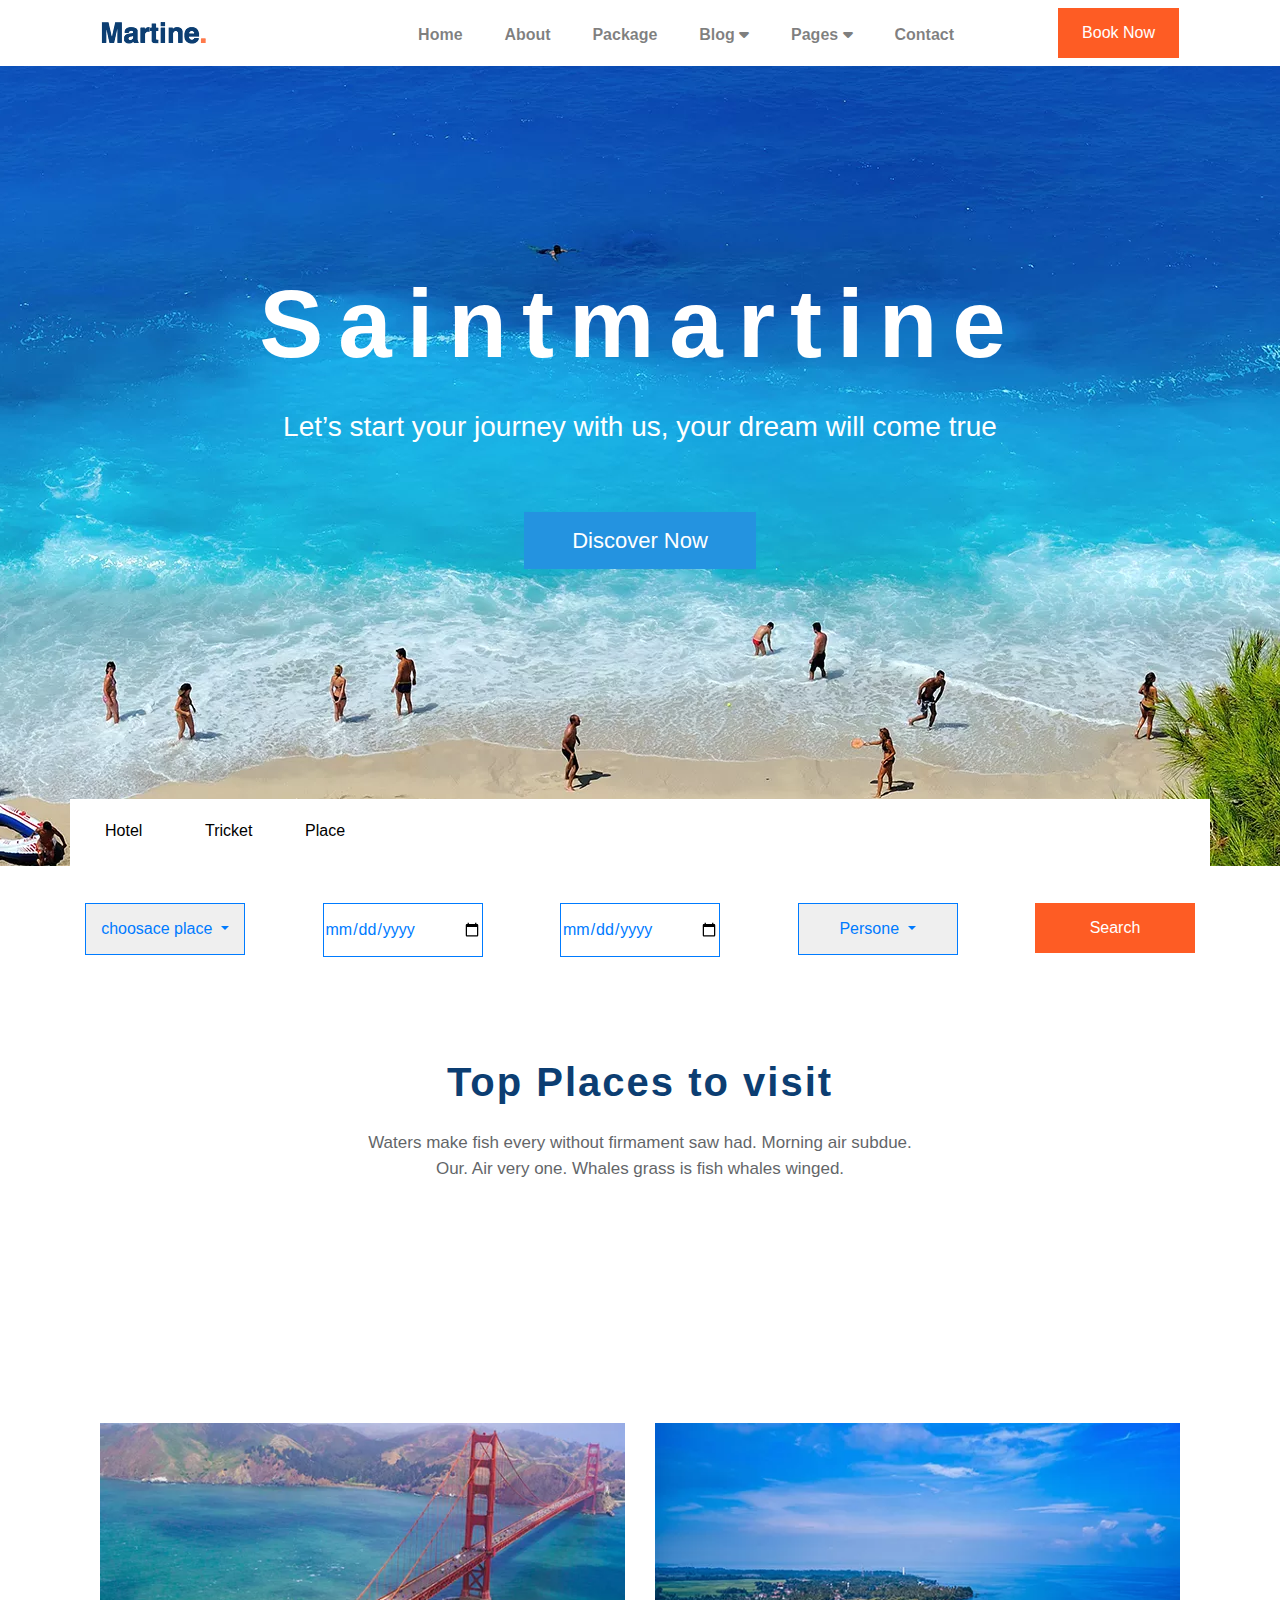
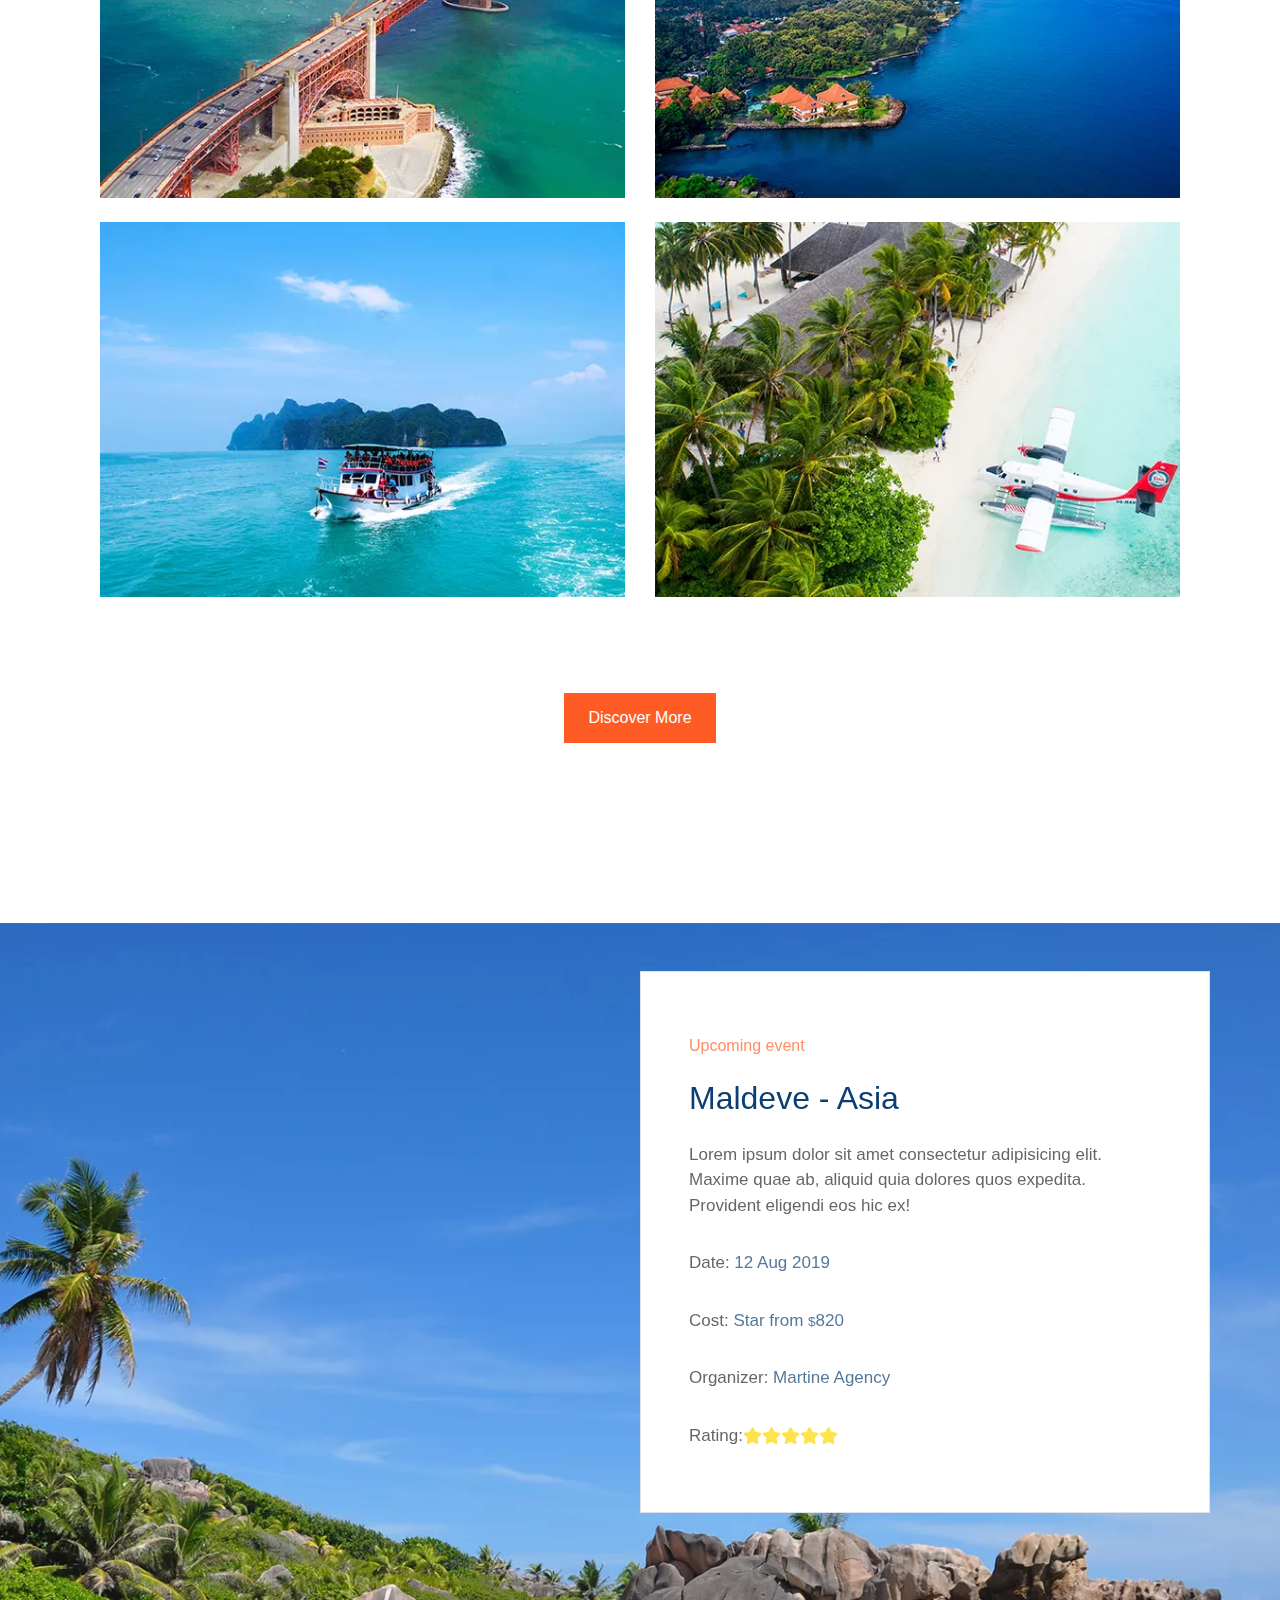
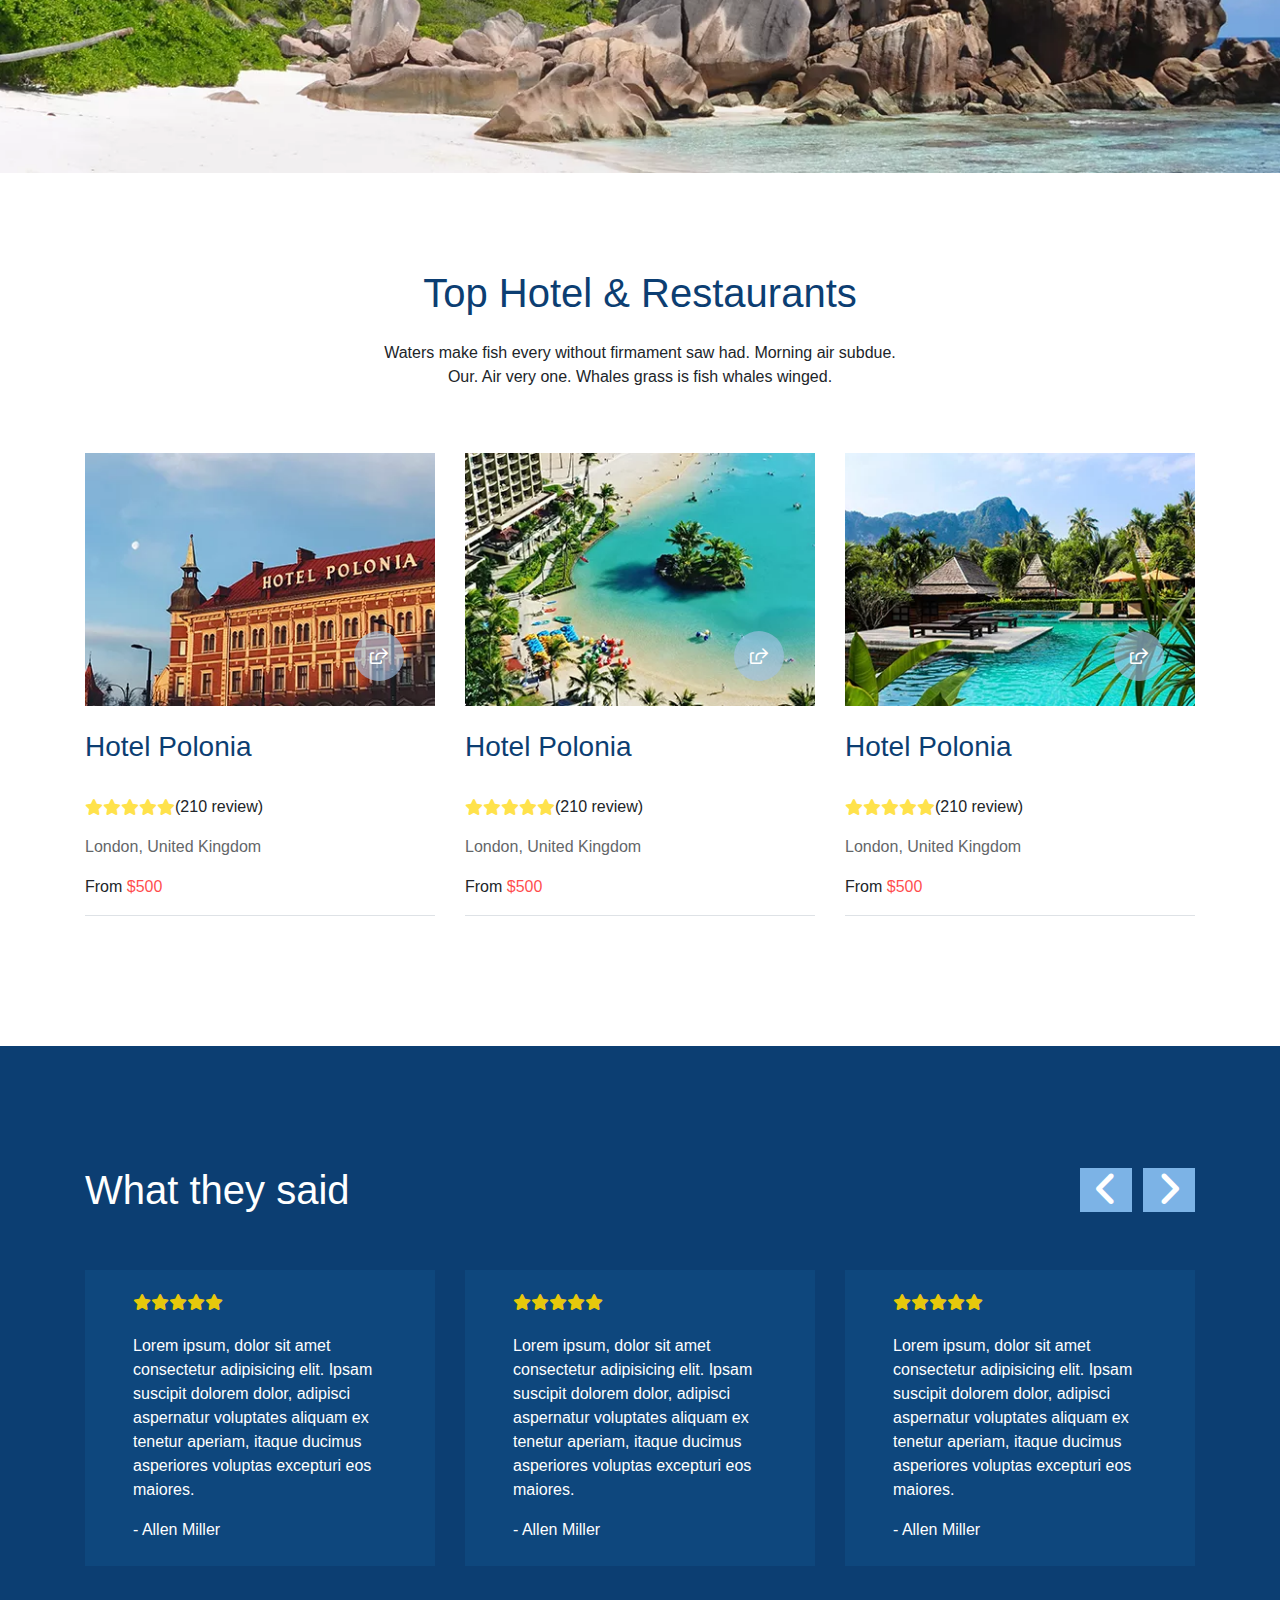
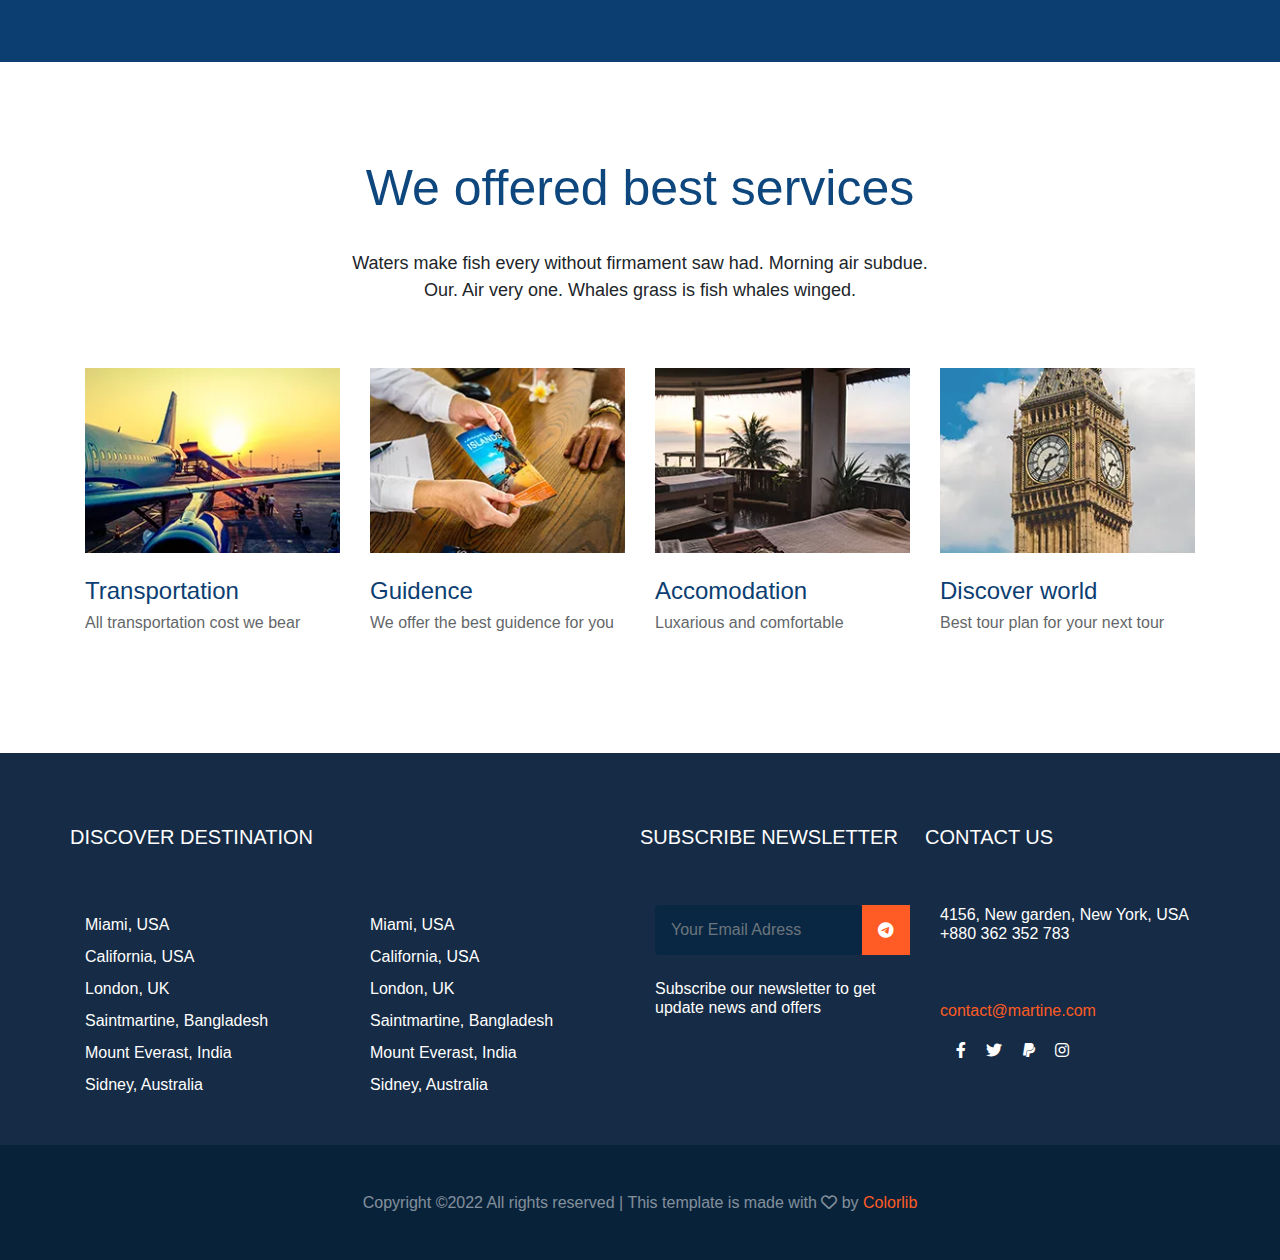
<file: index.html>
<!DOCTYPE html>
<html lang="en">
<head>
    <meta charset="UTF-8">
    <meta http-equiv="X-UA-Compatible" content="IE=edge">
    <meta name="viewport" content="width=device-width, initial-scale=1.0">
    <title>Document</title>
    <link rel="stylesheet" href="https://cdnjs.cloudflare.com/ajax/libs/font-awesome/6.0.0/css/all.min.css" integrity="sha512-9usAa10IRO0HhonpyAIVpjrylPvoDwiPUiKdWk5t3PyolY1cOd4DSE0Ga+ri4AuTroPR5aQvXU9xC6qOPnzFeg==" crossorigin="anonymous" referrerpolicy="no-referrer" />
    <link rel="stylesheet" href="css/bootstrap.css">
    <link rel="stylesheet" href="css/main.css">
</head>
<body>
    <div class="navbar d-block p-0">
       <div class="container">
        <nav class="navbar navbar-expand-lg navbar-light bg-white w-100">
            <a class="navbar-brand" href="#"><img class="pb-1" src="img/Без названия.webp" alt=""></a>
            <button class="navbar-toggler" type="button" data-toggle="collapse" data-target="#navbarNavDropdown" aria-controls="navbarNavDropdown" aria-expanded="false" aria-label="Toggle navigation">
              <span class="navbar-toggler-icon"></span>
            </button>
            <div class="collapse navbar-collapse" id="navbarNavDropdown">
            <div class="collapse navbar-collapse d-flex justify-content-between" id="navbarNavDropdown">
                <ul class="navbar-nav d-flex justify-content-between ml-auto mr-5 pr-5">
                <li class="nav-item pt-1">
                  <a class="nav-link" href="#">Home <span class="sr-only">(current)</span></a>
                </li>
                <li class="nav-item pt-1">
                  <a class="nav-link" href="index2.html">About</a>
                </li>
                <li class="nav-item pt-1">
                  <a class="nav-link" href="index3.html">Package</a>
                </li>
                <li class="nav-item pt-1 position-relative navbar__ul--li">
                  <a class="nav-link" href="index4.html">Blog <i class="fa-solid fa-caret-down"></i></a>
                  <ul class="position-absolute bg-white ul pl-4 pb-2">
                    <li><a class="text-dark text-decoration-none" href="index4.html">Blog</a></li>
                    <li><a class="text-dark text-decoration-none" href="indexsingle.html">Single Blog</a></li>
                   
                  </ul>
                </li>
                <li class="nav-item pt-1 position-relative navbar__ul--li">
                    <a class="nav-link" href="#">Pages <i class="fa-solid fa-caret-down"></i></a>
                    <ul class="position-absolute bg-white ul pl-4">
                      <li><a class="text-dark text-decoration-none" href="#">Pages</a></li>
                      <li><a class="text-dark text-decoration-none" href="#">Blog Pages</a></li>
                      <li class="pb-2"><a class="text-dark text-decoration-none" href="#">home</a></li>
                    </ul>
                </li>

                <li class="nav-item pt-1">
                    <a class="nav-link" href="#">Contact</a>
                </li>
              </ul>
              <button class="button navbar__nav--btn d-none d-lg-block text-white px-4 py-3 border-0">Book Now</button>
            </div>
          </nav>
       </div>

       <div class="navbar__background-img w-100">
         <h1 class="text-center  text-white mb-4 m-0 display-1">Saintmartine</h1>
         <p class="text-center text-white">Let’s start your journey with us, your dream will come true</p>

        <div class="container">
          <span class="d-flex justify-content-center w-100">
            <button class="px-5 py-3 mt-5 border-0 text-white">Discover Now</button>
          </span>
        </div>

        <div class="container nav__container--pos position-relative bg-white d-block">
          <div class="row w-100">
            <div class="col-12 w-100">
              <div class="list-group d-flex pt-2" id="list-tab" role="tablist">
                <a class="list-group-item list-group-item-action active" id="list-home-list" data-toggle="list" href="#list-home" role="tab" aria-controls="home">Hotel</a>
                <a class="list-group-item list-group-item-action" id="list-profile-list" data-toggle="list" href="#list-home" role="tab" aria-controls="profile">Tricket</a>
                <a class="list-group-item list-group-item-action" id="list-messages-list" data-toggle="list" href="#list-home" role="tab" aria-controls="messages">Place</a>
              </div>
            </div>
           
          </div>
          <div class="row">
            <div class="col-12">
              <div class="tab-content" id="nav-tabContent">
                <div class="tab-pane pt-5 fade show active" id="list-home" role="tabpanel" aria-labelledby="list-home-list">
                    <div class="row d-block d-lg-flex justify-content-lg-between">
                      <div class="col-12 col-lg-2">
                        <div class="dropdown">
                          <button class=" nav__chec--border border border-primary text-primary w-100 py-3 dropdown-toggle" type="button" id="dropdownMenu2" data-toggle="dropdown" aria-haspopup="true" aria-expanded="false">
                            choosace place
                          </button>
                          <div class="dropdown-menu" aria-labelledby="dropdownMenu2">
                            <button class="dropdown-item text-primary" type="button">Action</button>
                            <button class="dropdown-item text-primary" type="button">Another action</button>
                            <button class="dropdown-item text-primary" type="button">Something else here</button>
                          </div>
                        </div>
                      </div>
                      <div class="col-12 col-lg-2">
                        <input type="date" class="py-3 w-100 border border-primary text-primary nav__chec--border" name="data" placeholder="Check in date">
                        
                      </div>
                      <div class="col-12 col-lg-2">
                        <input type="date" class="py-3 w-100 border border-primary text-primary nav__chec--border" name="data" placeholder="Check in date">
                        
                      </div>
                      <div class="col-12 col-lg-2">
                        <div class="dropdown">
                          <button class=" nav__chec--border dropdown-toggle border border-primary text-primary w-100 py-3" type="button" id="dropdownMenu2" data-toggle="dropdown" aria-haspopup="true" aria-expanded="false">
                            Persone
                          </button>
                          <div class="dropdown-menu" aria-labelledby="dropdownMenu2">
                            <button class="dropdown-item text-primary" type="button">Action</button>
                            <button class="dropdown-item text-primary" type="button">Another action</button>
                            <button class="dropdown-item text-primary" type="button">Something else here</button>
                          </div>
                        </div>
                      </div>

                      <div class="col-12 col-lg-2">
                        <button class="button navbar__nav--btn text-white w-100 px-4 py-3 border-0">Search</button>
                      </div>
                    </div>
                </div>
                
              </div>
            </div>
          </div>
        </div>

       </div>

       <div class="container py-5 d-block my-5 text-center">
         <h3 class="pt-5 mt-5 d-none d-lg-block navbar__cont--h3">Top Places to visit</h3>
         <p class="pt-3 d-none d-lg-block navbar__cont--p ">Waters make fish every without firmament saw had. Morning air subdue. <br> Our. Air very one. Whales grass is fish whales winged.</p>
       </div>

       <div class="container nav__alohida pt-5 mt-5 mt-lg-0 pt-lg-0 justify-content-center">
         <div class="row w-100">
           <div class="col-12 col-lg-6 pt-4 py-lg-0 text-center navbar__img--after position-relative">
             <img src="img/xsingle_place_1.png.pagespeed.ic.8U2lqgGAYF.webp" class="img-fluid" alt="">

             <div class="navbar__img--before d-none d-lg-block position-absolute h-100">
              <button class="text-white px-4 py-2 border-0 position-absolute">Travel</button>
              <h2 class="position-absolute text-white">Saintmartine Iceland</h2>
              <p class="position-absolute text-white">Technaf, Bangladesh</p>
              <span class="position-absolute d-flex justify-content-between align-items-center w-75">
                <span>
                  <i class="fa-solid fa-star"></i>
                  <i class="fa-solid fa-star"></i>
                  <i class="fa-solid fa-star"></i>
                  <i class="fa-solid fa-star"></i>
                  <i class="fa-solid fa-star"></i>
                </span>
                <p class="text-white pr-5 mr-5 pt-3"> (210 review)</p>
                <div class="nav__share text-white d-flex align-items-center justify-content-center"><i class="fa-regular fa-share-from-square"></i></div>
              </span>
             </div>

           </div>
           <div class="col-12 col-lg-6 pt-4 py-lg-0 text-center">
             <img src="img/xsingle_place_2.png.pagespeed.ic.vY6GaxX2Hg.webp" class="img-fluid" alt="">

             <div class="navbar__img--before d-none d-lg-block position-absolute h-100">
              <button class="text-white px-4 py-2 border-0 position-absolute">Travel</button>
              <h2 class="position-absolute text-white">Saintmartine Iceland</h2>
              <p class="position-absolute text-white">Technaf, Bangladesh</p>
              <span class="position-absolute d-flex justify-content-between align-items-center w-75">
                <span>
                  <i class="fa-solid fa-star"></i>
                  <i class="fa-solid fa-star"></i>
                  <i class="fa-solid fa-star"></i>
                  <i class="fa-solid fa-star"></i>
                  <i class="fa-solid fa-star"></i>
                </span>
                <p class="text-white pr-5 mr-5 pt-3"> (210 review)</p>
                <div class="nav__share text-white d-flex align-items-center justify-content-center"><i class="fa-regular fa-share-from-square"></i></div>
              </span>
             </div>
           </div>
         </div>

         <div class="row w-100 mt-lg-4">
           <div class="col-12 col-lg-6 pt-4 py-lg-0 text-center">
             <img src="img/xsingle_place_3.png.pagespeed.ic.4H3YDMLG6d.webp" class="img-fluid" alt="">

             <div class="navbar__img--before d-none d-lg-block position-absolute h-100">
              <button class="text-white px-4 py-2 border-0 position-absolute">Travel</button>
              <h2 class="position-absolute text-white">Saintmartine Iceland</h2>
              <p class="position-absolute text-white">Technaf, Bangladesh</p>
              <span class="position-absolute d-flex justify-content-between align-items-center w-75">
                <span>
                  <i class="fa-solid fa-star"></i>
                  <i class="fa-solid fa-star"></i>
                  <i class="fa-solid fa-star"></i>
                  <i class="fa-solid fa-star"></i>
                  <i class="fa-solid fa-star"></i>
                </span>
                <p class="text-white pr-5 mr-5 pt-3"> (210 review)</p>
                <div class="nav__share text-white d-flex align-items-center justify-content-center"><i class="fa-regular fa-share-from-square"></i></div>
              </span>
             </div>
           </div>
           <div class="col-12 col-lg-6 pt-4 py-lg-0 text-center">
             <img src="img/xsingle_place_4.png.pagespeed.ic.5S3ppAKTSH.webp" class="img-fluid" alt="">
             <div class="navbar__img--before d-none d-lg-block position-absolute h-100">
              <button class="text-white px-4 py-2 border-0 position-absolute">Travel</button>
              <h2 class="position-absolute text-white">Saintmartine Iceland</h2>
              <p class="position-absolute text-white">Technaf, Bangladesh</p>
              <span class="position-absolute d-flex justify-content-between align-items-center w-75">
                <span>
                  <i class="fa-solid fa-star"></i>
                  <i class="fa-solid fa-star"></i>
                  <i class="fa-solid fa-star"></i>
                  <i class="fa-solid fa-star"></i>
                  <i class="fa-solid fa-star"></i>
                </span>
                <p class="text-white pr-5 mr-5 pt-3"> (210 review)</p>
                <div class="nav__share text-white d-flex align-items-center justify-content-center"><i class="fa-regular fa-share-from-square"></i></div>
              </span>
             </div>
           </div>
         </div>
         <div class="navbar__button mt-5 pt-5">
          <button class="button navbar__nav--btn text-white w-100 px-4 py-3 border-0">Discover More</button>
         </div>
       </div>
       

    </div>

    <div class="carousel">
      <div class="container">
        <div class="row align-items-center ">
          <div class="col-6"></div>
          <div class="col-12 col-lg-6 border bg-white mt-5 p-5">
              <div id="carouselExampleControls" class="crousel slide" data-ride="carousel">
                <div class="carousel-inner">
                  <div class="carousel-item active">
                   <h6 class="pt-3">Upcoming event</h6>
                   <h2 class="pt-3">Maldeve - Asia</h2>
                   <p class="pt-3">Lorem ipsum dolor sit amet consectetur adipisicing elit. Maxime quae ab, aliquid quia dolores quos expedita. Provident eligendi eos hic ex!</p>
                   <p class="pt-3">Date: <span>12 Aug 2019 </span></p>
                   <p class="pt-3">Cost: <span>Star from <small>$</small>820 </span></p>
                   <p class="py-3">Organizer: <span>Martine Agency </span></p>
                   <p class="d-flex align-items-center">Rating: 
                     <span class="d-flex">
                      <i class="fa-solid fa-star"></i>
                      <i class="fa-solid fa-star"></i>
                      <i class="fa-solid fa-star"></i>
                      <i class="fa-solid fa-star"></i>
                      <i class="fa-solid fa-star"></i>
                     </span>
                    </p>
                  </div>
                  <div class="carousel-item">
                    <h6 class="pt-3">Upcoming event</h6>
                   <h2 class="pt-3">Maldeve - Asia</h2>
                   <p class="pt-3">Lorem ipsum dolor sit amet consectetur adipisicing elit. Maxime quae ab, aliquid quia dolores quos expedita. Provident eligendi eos hic ex!</p>
                   <p class="pt-3">Date: <span>12 Aug 2019 </span></p>
                   <p class="pt-3">Cost: <span>Star from <small>$</small>820 </span></p>
                   <p class="py-3">Organizer: <span>Martine Agency </span></p>
                   <p class="d-flex align-items-center">Rating: 
                     <span class="d-flex">
                      <i class="fa-solid fa-star"></i>
                      <i class="fa-solid fa-star"></i>
                      <i class="fa-solid fa-star"></i>
                      <i class="fa-solid fa-star"></i>
                      <i class="fa-solid fa-star"></i>
                     </span>
                    </p>
                  </div>
                  <div class="carousel-item">
                    <h6 class="pt-3">Upcoming event</h6>
                   <h2 class="pt-3">Maldeve - Asia</h2>
                   <p class="pt-3">Lorem ipsum dolor sit amet consectetur adipisicing elit. Maxime quae ab, aliquid quia dolores quos expedita. Provident eligendi eos hic ex!</p>
                   <p class="pt-3">Date: <span>12 Aug 2019 </span></p>
                   <p class="pt-3">Cost: <span>Star from <small>$</small>820 </span></p>
                   <p class="py-3">Organizer: <span>Martine Agency </span></p>
                   <p class="d-flex align-items-center">Rating: 
                     <span class="d-flex">
                      <i class="fa-solid fa-star"></i>
                      <i class="fa-solid fa-star"></i>
                      <i class="fa-solid fa-star"></i>
                      <i class="fa-solid fa-star"></i>
                      <i class="fa-solid fa-star"></i>
                     </span>
                    </p>
                  </div>
                </div>
                <a class="carousel-control-prev" href="#carouselExampleControls" role="button" data-slide="prev">
                  <span class="carousel-control-prev-icon" aria-hidden="true"></span>
                  <span class="sr-only">Previous</span>
                </a>
                <a class="carousel-control-next" href="#carouselExampleControls" role="button" data-slide="next">
                  <span class="carousel-control-next-icon" aria-hidden="true"></span>
                  <span class="sr-only">Next</span>
                </a>
              </div>
          </div>
        </div>
      </div>
    </div>

    <!-- rotate -->
    <div class="rotate my-5 pb-5">
      <div class="container rotate__container">
        <h2 class="pt-5 text-center">Top Hotel & Restaurants</h2>
        <p class="pt-3 pb-5 text-center">Waters make fish every without firmament saw had. Morning air subdue. <br> Our. Air very one. Whales grass is fish whales winged.</p>
      </div>

      <div class="container">
        <div class="row">
          <div class="col-12 pb-5 pb-lg-0 text-center text-lg-left col-lg-4 rotate__col--img">
            <div class="rotate__col-4--img position-relative">
              <img src="img/xindustries_1.png.pagespeed.ic.NgzTtvACEc.webp" class="img-fluid" alt="">
              <div class="position-absolute positionn pt-5">
                <div class="rotate__col--icon d-flex justify-content-center align-items-center mt-2 text-white">
                  <i class="fa-brands fa-linkedin-in"></i>
          
                </div>
                <div class="rotate__col--icon d-flex justify-content-center align-items-center mt-2 text-white">
                  <i class="fa-brands fa-twitter"></i>
                </div>
                <div class="rotate__col--icon d-flex justify-content-center align-items-center mt-2 text-white">
                  <i class="fa-brands fa-facebook-f"></i>
                </div>
                
              </div>
              <div class="d-flex justify-content-center align-items-center mt-2 text-white rotate__col--iconn position-absolute">
                <i class="fa-regular fa-share-from-square"></i>
              </div>
             
            </div>
            <h3 class="py-4">Hotel Polonia
            </h3>
            <span class="d-flex align-items-center justify-content-center justify-content-lg-start text-center text-lg-left">
              <i class="fa-solid fa-star"></i>
              <i class="fa-solid fa-star"></i>
              <i class="fa-solid fa-star"></i>
              <i class="fa-solid fa-star"></i>
              <i class="fa-solid fa-star"></i>
              (210 review)
             </span>
             <p class="pt-3 pp">London, United Kingdom</p>
             <p>From <span>$500</span></p>
             <div class="border-bottom"></div>
          </div>

          <div class="col-12 pb-5 pb-lg-0 text-center text-lg-left col-lg-4 rotate__col--img">
            <div class="rotate__col-4--img position-relative">
              <img src="img/xindustries_2.png.pagespeed.ic.yhVVWAyvF1.webp" class="img-fluid" alt="">
              <div class="position-absolute positionn pt-5">
                <div class="rotate__col--icon d-flex justify-content-center align-items-center mt-2 text-white">
                  <i class="fa-brands fa-linkedin-in"></i>
          
                </div>
                <div class="rotate__col--icon d-flex justify-content-center align-items-center mt-2 text-white">
                  <i class="fa-brands fa-twitter"></i>
                </div>
                <div class="rotate__col--icon d-flex justify-content-center align-items-center mt-2 text-white">
                  <i class="fa-brands fa-facebook-f"></i>
                </div>
                
              </div>
              <div class="d-flex justify-content-center align-items-center mt-2 text-white rotate__col--iconn position-absolute">
                <i class="fa-regular fa-share-from-square"></i>
              </div>
             
            </div>
            <h3 class="py-4">Hotel Polonia
            </h3>
            <span class="d-flex align-items-center text-center text-lg-left justify-content-center justify-content-lg-start">
              <i class="fa-solid fa-star"></i>
              <i class="fa-solid fa-star"></i>
              <i class="fa-solid fa-star"></i>
              <i class="fa-solid fa-star"></i>
              <i class="fa-solid fa-star"></i>
              (210 review)
             </span>
             <p class="pt-3 pp">London, United Kingdom</p>
             <p>From <span>$500</span></p>
             <div class="border-bottom"></div>
          </div>

          <div class="col-12 pb-5 pb-lg-0 text-center text-lg-left col-lg-4 rotate__col--img">
            <div class="rotate__col-4--img position-relative">
              <img src="img/xindustries_3.png.pagespeed.ic.ppp-94uw-r.webp" class="img-fluid" alt="">
              <div class="position-absolute positionn pt-5">
                <div class="rotate__col--icon d-flex justify-content-center align-items-center mt-2 text-white">
                  <i class="fa-brands fa-linkedin-in"></i>
          
                </div>
                <div class="rotate__col--icon d-flex justify-content-center align-items-center mt-2 text-white">
                  <i class="fa-brands fa-twitter"></i>
                </div>
                <div class="rotate__col--icon d-flex justify-content-center align-items-center mt-2 text-white">
                  <i class="fa-brands fa-facebook-f"></i>
                </div>
                
              </div>
              <div class="d-flex justify-content-center align-items-center mt-2 text-white rotate__col--iconn position-absolute">
                <i class="fa-regular fa-share-from-square"></i>
              </div>
             
            </div>
            <h3 class="py-4">Hotel Polonia
            </h3>
            <span class="d-flex align-items-center text-center text-lg-left justify-content-center justify-content-lg-start">
              <i class="fa-solid fa-star"></i>
              <i class="fa-solid fa-star"></i>
              <i class="fa-solid fa-star"></i>
              <i class="fa-solid fa-star"></i>
              <i class="fa-solid fa-star"></i>
              (210 review)
             </span>
             <p class="pt-3 pp">London, United Kingdom</p>
             <p>From <span>$500</span></p>
             <div class="border-bottom"></div>
          </div>

         
          
        </div>
      </div>

      <div class="rotate__bgcolor pb-5">
        <div class="container pb-5">
          <h2 class="text-white w-100 d-flex align-items-center justify-content-between">What they said 
            <span>
               <span class="rot--icon px-3"><i class="fa-solid fa-angle-left"></i></span>
               <span class="rot--icon px-3"><i class="fa-solid fa-angle-right"></i></span>
            </span>
          </h2>
            <div class="row pt-5">
              <div class="col-12 col-lg-4 pb-5 pb-lg-0">
                <div class="rotate__col-info px-5 pt-4 pb-2">
                  <span class="d-flex align-items-center text-center text-lg-left justify-content-center justify-content-lg-start">
                   <i class="fa-solid fa-star"></i>
                   <i class="fa-solid fa-star"></i>
                   <i class="fa-solid fa-star"></i>
                   <i class="fa-solid fa-star"></i>
                   <i class="fa-solid fa-star"></i>
            
                  </span>
                  <p class="text-white pt-4">Lorem ipsum, dolor sit amet consectetur adipisicing elit. Ipsam suscipit dolorem dolor, adipisci aspernatur voluptates aliquam ex tenetur aperiam, itaque ducimus asperiores voluptas excepturi eos maiores.</p>
                  <p class="text-white ">- Allen Miller</p>
                </div>
              </div>
              <div class="col-12 col-lg-4 pb-5 pb-lg-0">
                <div class="rotate__col-info px-5 pt-4 pb-2">
                   <span class="d-flex align-items-center text-center text-lg-left justify-content-center justify-content-lg-start">
                   <i class="fa-solid fa-star"></i>
                   <i class="fa-solid fa-star"></i>
                   <i class="fa-solid fa-star"></i>
                   <i class="fa-solid fa-star"></i>
                   <i class="fa-solid fa-star"></i>
            
                  </span>
                  <p class="text-white pt-4">Lorem ipsum, dolor sit amet consectetur adipisicing elit. Ipsam suscipit dolorem dolor, adipisci aspernatur voluptates aliquam ex tenetur aperiam, itaque ducimus asperiores voluptas excepturi eos maiores.</p>
                  <p class="text-white ">- Allen Miller</p>
                </div>
              </div>
              <div class="col-12 col-lg-4 pb-5 pb-lg-0">
                <div class="rotate__col-info px-5 pt-4 pb-2">
                   <span class="d-flex align-items-center text-center text-lg-left justify-content-center justify-content-lg-start">
                   <i class="fa-solid fa-star"></i>
                   <i class="fa-solid fa-star"></i>
                   <i class="fa-solid fa-star"></i>
                   <i class="fa-solid fa-star"></i>
                   <i class="fa-solid fa-star"></i>
            
                  </span>
                  <p class="text-white pt-4">Lorem ipsum, dolor sit amet consectetur adipisicing elit. Ipsam suscipit dolorem dolor, adipisci aspernatur voluptates aliquam ex tenetur aperiam, itaque ducimus asperiores voluptas excepturi eos maiores.</p>
                  <p class="text-white ">- Allen Miller</p>
                </div>
              </div>
            </div>
        </div>
      </div>

      <div class="rotate__down">
        <div class="container">
          <h3 class="text-center pt-5 mt-5">We offered best services</h3>
          <p class="text-center pt-4">Waters make fish every without firmament saw had. Morning air subdue. <br> Our. Air very one. Whales grass is fish whales winged.</p>

          <div class="row pt-5">
            <div class="col-12 col-md-6 pb-md-5 col-lg-3 text-center text-lg-left mb-md-5 pb-5 mb-5 mb-lg-0 pb-4 pb-lg-3">
              <div class="rotate__down-info">
                <img src="img/xservices_1.png.pagespeed.ic.kadTQpnK1M.webp" class="img-fluid" alt="">
                <h4 class="pt-4">Transportation</h4>
              <h6>All transportation cost we bear</h6>
              </div>
              
            </div>
            <div class="col-12 col-md-6 pb-md-5 col-lg-3 text-center text-lg-left mb-md-5 pb-5 mb-5 mb-lg-0 pb-4 pb-lg-3">
              <div class="rotate__down-info">
                <img src="img/xservices_2.png.pagespeed.ic.4Rar7bZu7k.webp" class="img-fluid" alt="">
                <h4 class="pt-4">Guidence</h4>
              <h6>We offer the best guidence for you</h6>
              </div>
              
            </div>
            <div class="col-12 col-md-6 pb-md-5 col-lg-3 text-center text-lg-left mb-md-5 pb-5 mb-5 mb-lg-0 pb-4 pb-lg-3">
              <div class="rotate__down-info">
                <img src="img/xservices_3.png.pagespeed.ic.xk2bNEWcwv.webp" class="img-fluid" alt="">
                <h4 class="pt-4">Accomodation</h4>
                <h6>Luxarious and comfortable</h6>
              </div>
             
            </div>
            <div class="col-12 col-md-6 pb-md-5 col-lg-3 text-center text-lg-left mb-md-5 pb-5 mb-5 mb-lg-0 pb-4 pb-lg-3">
              <div class="rotate__down-info">
                <img src="img/xservices_4.png.pagespeed.ic.P1jY3Sf55m.webp" class="img-fluid" alt="">
                <h4 class="pt-4">Discover world</h4>
              <h6>Best tour plan for your next tour</h6>
              </div>
              
            </div>
          </div>
        </div>
      </div>

    </div>

    <div class="footer mt-5">
      <div class="container pt-5">
        <div class="row pt-4">
          <div class="col-12 pb-3 p-lg-0 col-md-6 col-lg-3">
            <h5 class="text-white ">DISCOVER DESTINATION</h5>
          </div>
          <div class="col-12 pb-3 p-lg-0  col-md-6 col-lg-3">

          </div>
          <div class="col-12 pb-3 p-lg-0  col-md-6 col-lg-3">
            <h5 class="text-white">SUBSCRIBE NEWSLETTER</h5>
          </div>
          <div class="col-12 pb-3 p-lg-0  col-md-6 col-lg-3">
            <h5 class="text-white">CONTACT US</h5>
          </div>
        </div>

        <div class="row py-5">
          <div class="col-12 col-md-6 col-lg-3 footer__row--link py-5 py-lg-0">
            <a class="pt-2 text-white d-block" href="#">Miami, USA</a>
            <a class="pt-2 text-white d-block" href="#">California, USA</a>
            <a class="pt-2 text-white d-block" href="#">London, UK</a>
            <a class="pt-2 text-white d-block" href="#">Saintmartine, Bangladesh</a>
            <a class="pt-2 text-white d-block" href="#">Mount Everast, India</a>
            <a class="pt-2 text-white d-block" href="#">Sidney, Australia</a>
          </div>
          <div class="col-12 col-md-6 col-lg-3 footer__row--link py-5 py-lg-0">
            <a class="pt-2 text-white d-block" href="#">Miami, USA</a>
            <a class="pt-2 text-white d-block" href="#">California, USA</a>
            <a class="pt-2 text-white d-block" href="#">London, UK</a>
            <a class="pt-2 text-white d-block" href="#">Saintmartine, Bangladesh</a>
            <a class="pt-2 text-white d-block" href="#">Mount Everast, India</a>
            <a class="pt-2 text-white d-block" href="#">Sidney, Australia</a>
          </div>
          <div class="col-12 col-md-6 col-lg-3 footer__row--link py-5 py-lg-0">
            <div class="input d-flex align-items-center">
              <input class="p-2 pl-3 py-3 pr-0 form-control border-0" type="email" name="email" placeholder="Your Email Adress">
              <span class="text-white px-3 d-flex align-items-center justify-content-center"><i class="fa-brands fa-telegram"></i></span>
            </div>
            <h6 class="text-white pt-4">Subscribe our newsletter to get update news and offers</h6>

          </div>
          <div class="col-12 col-md-6 col-lg-3 footer__row--link py-5 py-lg-0">
            <h6 class="text-white">4156, New garden, New York, USA +880 362 352 783</h6>
            <p class="pt-5">contact@martine.com</p>
            <span class="text-white">
              <i class="fa-brands fa-facebook-f pl-3"></i> <i class="fa-brands fa-twitter pl-3"></i> <i class="fa-brands fa-paypal pl-3"></i> <i class="fa-brands fa-instagram pl-3"></i>
            </span>

          </div>
        </div>
      </div>
      <div class="footer__down">
        <div class="container">
          <h6 class="m-0 py-5 text-center text-white-50">Copyright ©2022 All rights reserved | This template is made with <i class="fa-regular fa-heart"></i>  by <span>Colorlib</span></h6>
        </div>
      </div>
    </div>








    <script src="js/jquery-3.4.1.slim.min.js"></script>
    <script src="js/bootstrap.bundle.js"></script>
</body>
</html>
</file>
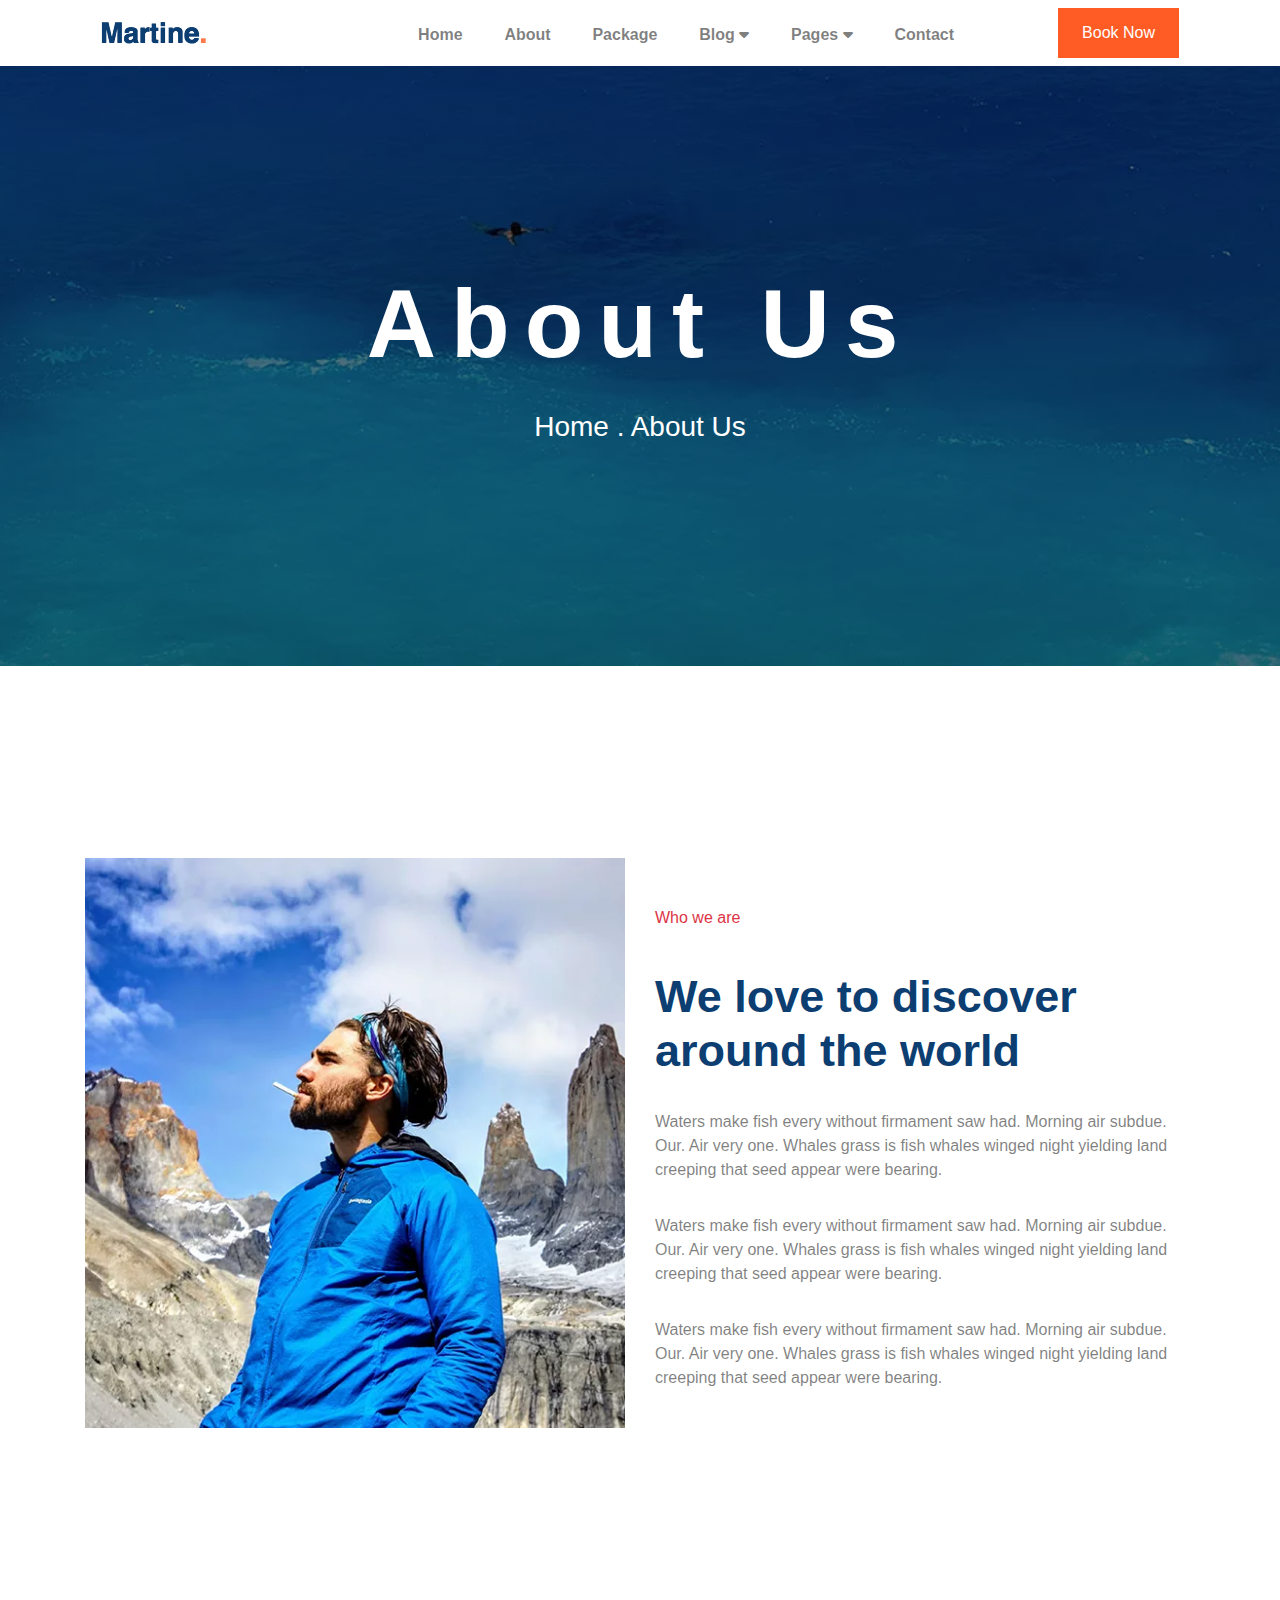
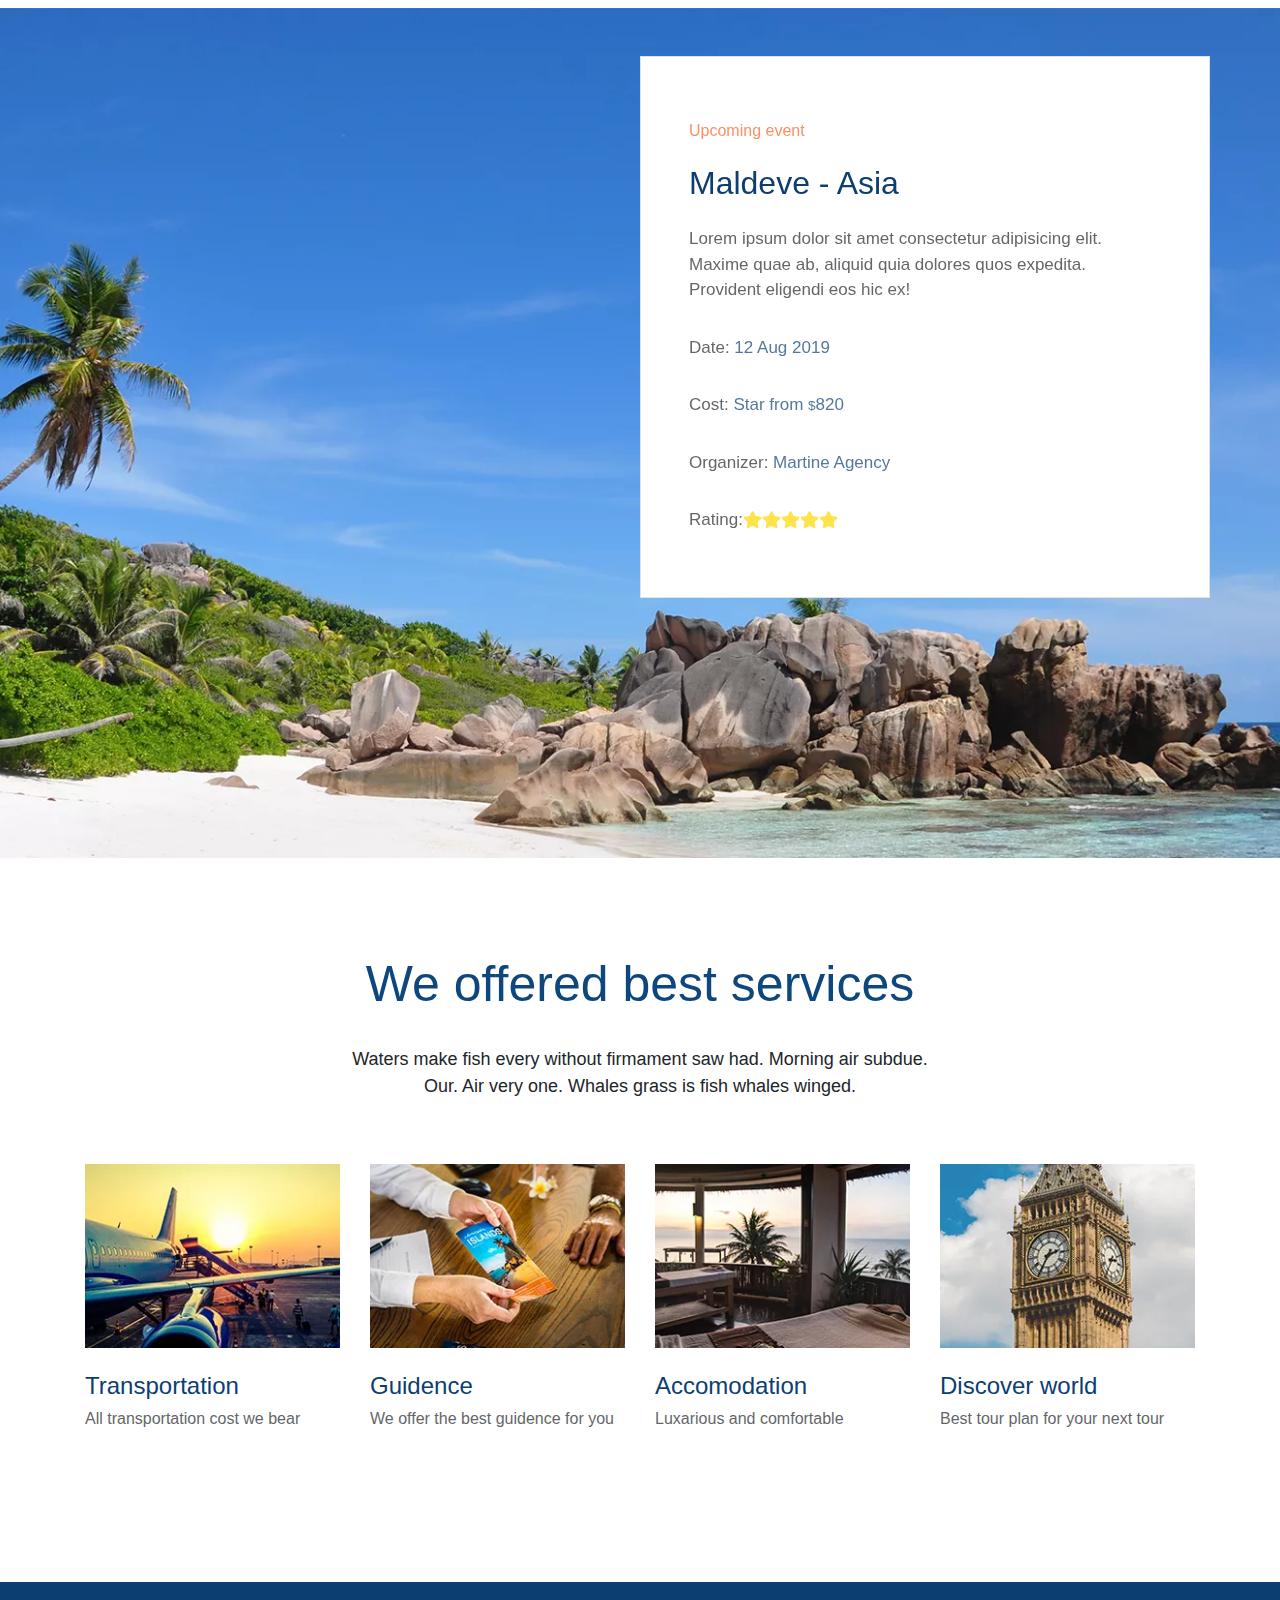
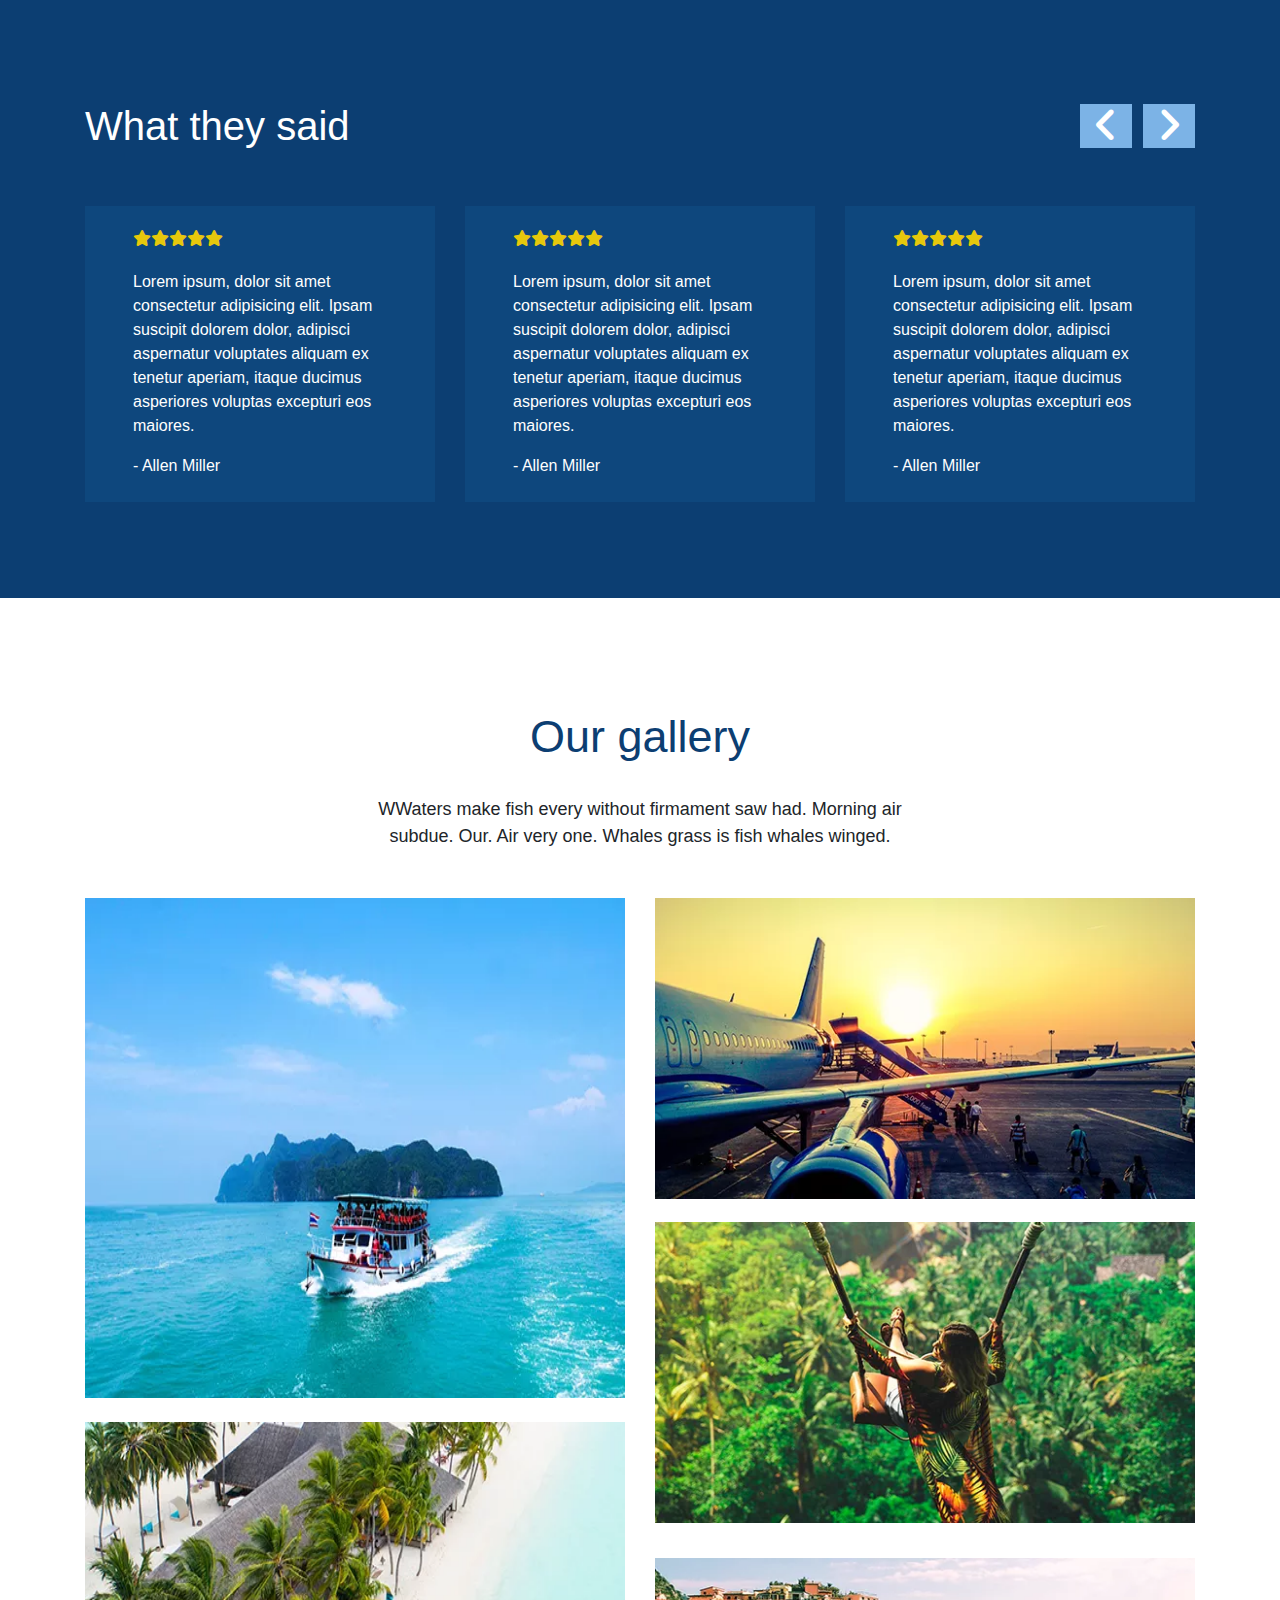
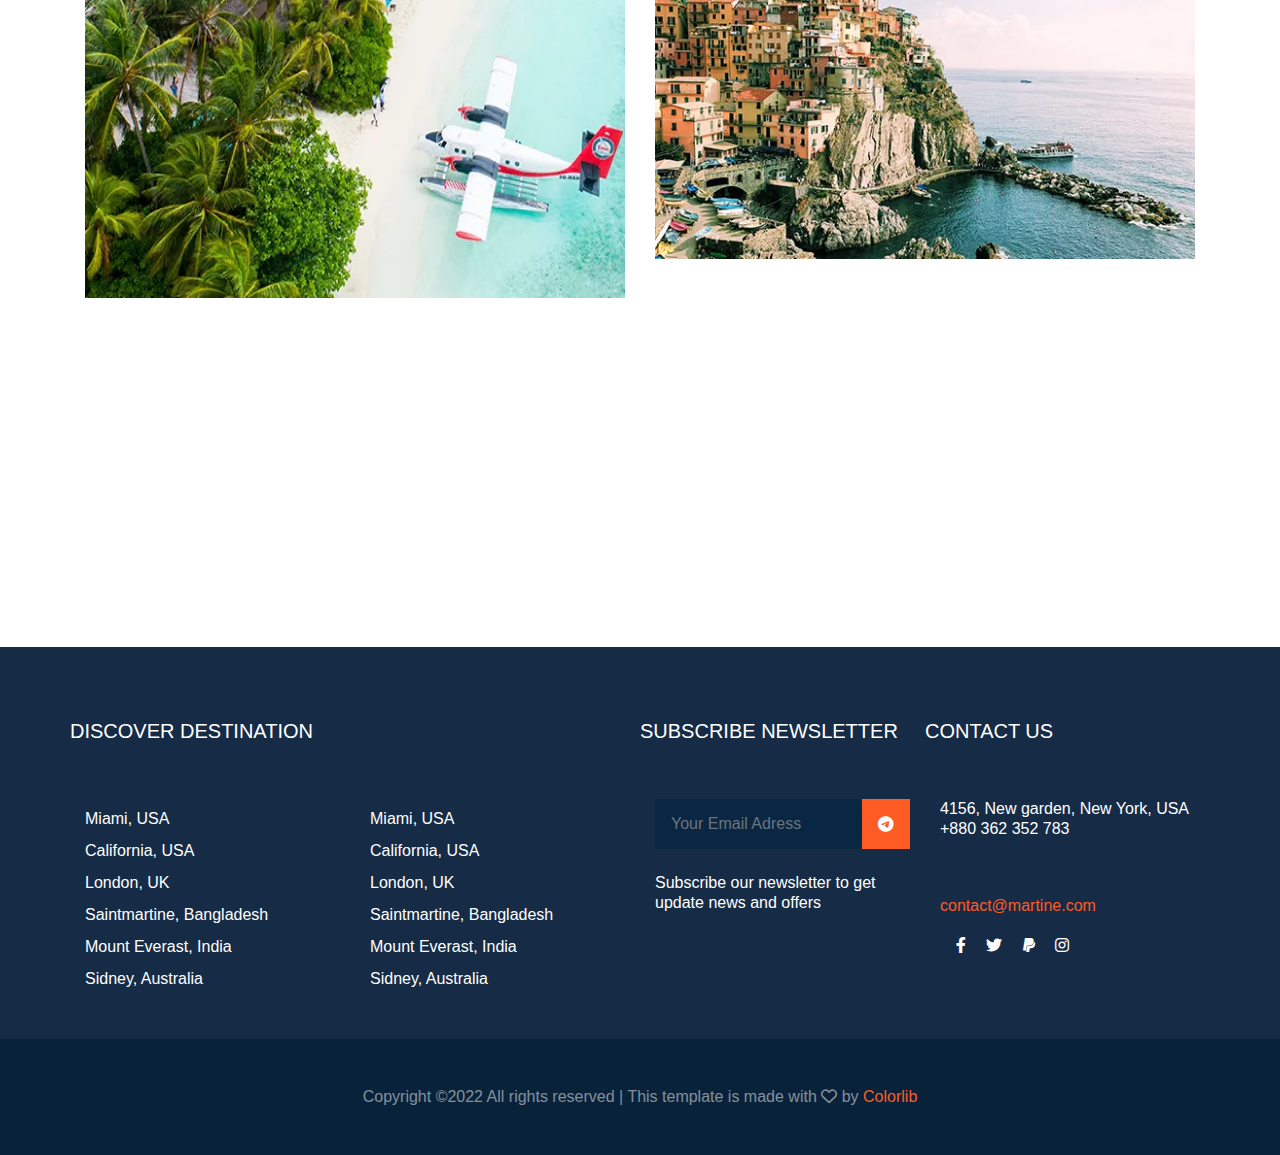
<file: index2.html>
<!DOCTYPE html>
<html lang="en">
<head>
    <meta charset="UTF-8">
    <meta http-equiv="X-UA-Compatible" content="IE=edge">
    <meta name="viewport" content="width=device-width, initial-scale=1.0">
    <title>Document</title>
    <link rel="stylesheet" href="https://cdnjs.cloudflare.com/ajax/libs/font-awesome/6.0.0/css/all.min.css" integrity="sha512-9usAa10IRO0HhonpyAIVpjrylPvoDwiPUiKdWk5t3PyolY1cOd4DSE0Ga+ri4AuTroPR5aQvXU9xC6qOPnzFeg==" crossorigin="anonymous" referrerpolicy="no-referrer" />
    <link rel="stylesheet" href="css/bootstrap.css">
    <link rel="stylesheet" href="css/main.css">
</head>
<body>
    <div class="navbarabout p-0">
        <div class="container">
            <nav class="navbar navbar-expand-lg navbar-light bg-white w-100">
                <a class="navbar-brand" href="#"><img class="pb-1" src="img/Без названия.webp" alt=""></a>
                <button class="navbar-toggler" type="button" data-toggle="collapse" data-target="#navbarNavDropdown" aria-controls="navbarNavDropdown" aria-expanded="false" aria-label="Toggle navigation">
                  <span class="navbar-toggler-icon"></span>
                </button>
                <div class="collapse navbar-collapse" id="navbarNavDropdown">
                <div class="collapse navbar-collapse d-flex justify-content-between" id="navbarNavDropdown">
                    <ul class="navbar-nav d-flex justify-content-between ml-auto mr-5 pr-5">
                    <li class="nav-item pt-1">
                      <a class="nav-link" href="index.html">Home <span class="sr-only">(current)</span></a>
                    </li>
                    <li class="nav-item pt-1">
                      <a class="nav-link" href="#">About</a>
                    </li>
                    <li class="nav-item pt-1">
                      <a class="nav-link" href="index3.html">Package</a>
                    </li>
                    <li class="nav-item pt-1 position-relative navbar__ul--li">
                      <a class="nav-link" href="index4.html">Blog <i class="fa-solid fa-caret-down"></i></a>
                      <ul class="position-absolute bg-white ul pl-4 pb-2">
                        <li><a class="text-dark text-decoration-none" href="index4.html">Blog</a></li>
                        <li><a class="text-dark text-decoration-none" href="indexsingle.html">Single Blog</a></li>
                       
                      </ul>
                    </li>
                    <li class="nav-item pt-1 position-relative navbar__ul--li">
                        <a class="nav-link" href="#">Pages <i class="fa-solid fa-caret-down"></i></a>
                        <ul class="position-absolute bg-white ul pl-4">
                          <li><a class="text-dark text-decoration-none" href="#">Pages</a></li>
                          <li><a class="text-dark text-decoration-none" href="#">Blog Pages</a></li>
                          <li class="pb-2"><a class="text-dark text-decoration-none" href="#">home</a></li>
                        </ul>
                    </li>
    
                    <li class="nav-item pt-1">
                        <a class="nav-link" href="#">Contact</a>
                    </li>
                  </ul>
                  <button class="button navbar__nav--btn d-none d-lg-block text-white px-4 py-3 border-0">Book Now</button>
                </div>
              </nav>
           </div>
    
           <div class="navbar__background-img-about w-100">
             <h1 class="text-center  text-white mb-4 m-0 display-1">About Us</h1>
             <p class="text-center text-white">Home . About Us</p>
    
            
    </div>

    <div class="down--img--info mt-5 pt-5">
        <div class="container pt-5 mt-5">
            <div class="row">
                <div class="col-12 col-lg-6 text-center text-lg-left">
                    <img src="img/about_img.png.webp" class="img-fluid" alt="">
                </div>
                <div class="col-12 col-lg-6 text-center text-lg-left dow__col-6">

                    <p class="pt-5 text-danger">Who we are</p>
                    <h2 class="pt-4 ">We love to discover <br> around the world</h2>
                    <h6 class="pt-4 text-black-50">Waters make fish every without firmament saw had. Morning air subdue. Our. Air very one. Whales grass is fish whales winged night yielding land creeping that seed appear were bearing.</h6>
                    <h6 class="pt-4 text-black-50">Waters make fish every without firmament saw had. Morning air subdue. Our. Air very one. Whales grass is fish whales winged night yielding land creeping that seed appear were bearing.</h6>
                    <h6 class="pt-4 text-black-50">Waters make fish every without firmament saw had. Morning air subdue. Our. Air very one. Whales grass is fish whales winged night yielding land creeping that seed appear were bearing.</h6>
                </div>
            </div>
        </div>
    </div>

    <div class="carousel">
        <div class="container">
          <div class="row align-items-center ">
            <div class="col-6"></div>
            <div class="col-12 col-lg-6 border bg-white mt-5 p-5">
                <div id="carouselExampleControls" class="crousel slide" data-ride="carousel">
                  <div class="carousel-inner">
                    <div class="carousel-item active">
                     <h6 class="pt-3">Upcoming event</h6>
                     <h2 class="pt-3">Maldeve - Asia</h2>
                     <p class="pt-3">Lorem ipsum dolor sit amet consectetur adipisicing elit. Maxime quae ab, aliquid quia dolores quos expedita. Provident eligendi eos hic ex!</p>
                     <p class="pt-3">Date: <span>12 Aug 2019 </span></p>
                     <p class="pt-3">Cost: <span>Star from <small>$</small>820 </span></p>
                     <p class="py-3">Organizer: <span>Martine Agency </span></p>
                     <p class="d-flex align-items-center">Rating: 
                       <span class="d-flex">
                        <i class="fa-solid fa-star"></i>
                        <i class="fa-solid fa-star"></i>
                        <i class="fa-solid fa-star"></i>
                        <i class="fa-solid fa-star"></i>
                        <i class="fa-solid fa-star"></i>
                       </span>
                      </p>
                    </div>
                    <div class="carousel-item">
                      <h6 class="pt-3">Upcoming event</h6>
                     <h2 class="pt-3">Maldeve - Asia</h2>
                     <p class="pt-3">Lorem ipsum dolor sit amet consectetur adipisicing elit. Maxime quae ab, aliquid quia dolores quos expedita. Provident eligendi eos hic ex!</p>
                     <p class="pt-3">Date: <span>12 Aug 2019 </span></p>
                     <p class="pt-3">Cost: <span>Star from <small>$</small>820 </span></p>
                     <p class="py-3">Organizer: <span>Martine Agency </span></p>
                     <p class="d-flex align-items-center">Rating: 
                       <span class="d-flex">
                        <i class="fa-solid fa-star"></i>
                        <i class="fa-solid fa-star"></i>
                        <i class="fa-solid fa-star"></i>
                        <i class="fa-solid fa-star"></i>
                        <i class="fa-solid fa-star"></i>
                       </span>
                      </p>
                    </div>
                    <div class="carousel-item">
                      <h6 class="pt-3">Upcoming event</h6>
                     <h2 class="pt-3">Maldeve - Asia</h2>
                     <p class="pt-3">Lorem ipsum dolor sit amet consectetur adipisicing elit. Maxime quae ab, aliquid quia dolores quos expedita. Provident eligendi eos hic ex!</p>
                     <p class="pt-3">Date: <span>12 Aug 2019 </span></p>
                     <p class="pt-3">Cost: <span>Star from <small>$</small>820 </span></p>
                     <p class="py-3">Organizer: <span>Martine Agency </span></p>
                     <p class="d-flex align-items-center">Rating: 
                       <span class="d-flex">
                        <i class="fa-solid fa-star"></i>
                        <i class="fa-solid fa-star"></i>
                        <i class="fa-solid fa-star"></i>
                        <i class="fa-solid fa-star"></i>
                        <i class="fa-solid fa-star"></i>
                       </span>
                      </p>
                    </div>
                  </div>
                  <a class="carousel-control-prev" href="#carouselExampleControls" role="button" data-slide="prev">
                    <span class="carousel-control-prev-icon" aria-hidden="true"></span>
                    <span class="sr-only">Previous</span>
                  </a>
                  <a class="carousel-control-next" href="#carouselExampleControls" role="button" data-slide="next">
                    <span class="carousel-control-next-icon" aria-hidden="true"></span>
                    <span class="sr-only">Next</span>
                  </a>
                </div>
            </div>
          </div>
        </div>
      </div>

      <div class="rotate__down">
        <div class="container">
          <h3 class="text-center pt-5 mt-5">We offered best services</h3>
          <p class="text-center pt-4">Waters make fish every without firmament saw had. Morning air subdue. <br> Our. Air very one. Whales grass is fish whales winged.</p>

          <div class="row pt-5">
            <div class="col-12 col-md-6 pb-md-5 col-lg-3 text-center text-lg-left mb-md-5 pb-5 mb-5 mb-lg-0 pb-4 pb-lg-3">
              <div class="rotate__down-info">
                <img src="img/xservices_1.png.pagespeed.ic.kadTQpnK1M.webp" class="img-fluid" alt="">
                <h4 class="pt-4">Transportation</h4>
              <h6>All transportation cost we bear</h6>
              </div>
              
            </div>
            <div class="col-12 col-md-6 pb-md-5 col-lg-3 text-center text-lg-left mb-md-5 pb-5 mb-5 mb-lg-0 pb-4 pb-lg-3">
              <div class="rotate__down-info">
                <img src="img/xservices_2.png.pagespeed.ic.4Rar7bZu7k.webp" class="img-fluid" alt="">
                <h4 class="pt-4">Guidence</h4>
              <h6>We offer the best guidence for you</h6>
              </div>
              
            </div>
            <div class="col-12 col-md-6 pb-md-5 col-lg-3 text-center text-lg-left mb-md-5 pb-5 mb-5 mb-lg-0 pb-4 pb-lg-3">
              <div class="rotate__down-info">
                <img src="img/xservices_3.png.pagespeed.ic.xk2bNEWcwv.webp" class="img-fluid" alt="">
                <h4 class="pt-4">Accomodation</h4>
                <h6>Luxarious and comfortable</h6>
              </div>
             
            </div>
            <div class="col-12 col-md-6 pb-md-5 col-lg-3 text-center text-lg-left mb-md-5 pb-5 mb-5 mb-lg-0 pb-4 pb-lg-3">
              <div class="rotate__down-info">
                <img src="img/xservices_4.png.pagespeed.ic.P1jY3Sf55m.webp" class="img-fluid" alt="">
                <h4 class="pt-4">Discover world</h4>
              <h6>Best tour plan for your next tour</h6>
              </div>
              
            </div>
          </div>
        </div>
      </div>

      <div class="rotate__bgcolor pb-5">
        <div class="container pb-5">
          <h2 class="text-white w-100 d-flex align-items-center justify-content-between">What they said 
            <span>
               <span class="rot--icon px-3"><i class="fa-solid fa-angle-left"></i></span>
               <span class="rot--icon px-3"><i class="fa-solid fa-angle-right"></i></span>
            </span>
          </h2>
            <div class="row pt-5">
              <div class="col-12 col-lg-4 pb-5 pb-lg-0">
                <div class="rotate__col-info px-5 pt-4 pb-2">
                  <span class="d-flex align-items-center text-center text-lg-left justify-content-center justify-content-lg-start">
                   <i class="fa-solid fa-star"></i>
                   <i class="fa-solid fa-star"></i>
                   <i class="fa-solid fa-star"></i>
                   <i class="fa-solid fa-star"></i>
                   <i class="fa-solid fa-star"></i>
            
                  </span>
                  <p class="text-white pt-4">Lorem ipsum, dolor sit amet consectetur adipisicing elit. Ipsam suscipit dolorem dolor, adipisci aspernatur voluptates aliquam ex tenetur aperiam, itaque ducimus asperiores voluptas excepturi eos maiores.</p>
                  <p class="text-white ">- Allen Miller</p>
                </div>
              </div>
              <div class="col-12 col-lg-4 pb-5 pb-lg-0">
                <div class="rotate__col-info px-5 pt-4 pb-2">
                   <span class="d-flex align-items-center text-center text-lg-left justify-content-center justify-content-lg-start">
                   <i class="fa-solid fa-star"></i>
                   <i class="fa-solid fa-star"></i>
                   <i class="fa-solid fa-star"></i>
                   <i class="fa-solid fa-star"></i>
                   <i class="fa-solid fa-star"></i>
            
                  </span>
                  <p class="text-white pt-4">Lorem ipsum, dolor sit amet consectetur adipisicing elit. Ipsam suscipit dolorem dolor, adipisci aspernatur voluptates aliquam ex tenetur aperiam, itaque ducimus asperiores voluptas excepturi eos maiores.</p>
                  <p class="text-white ">- Allen Miller</p>
                </div>
              </div>
              <div class="col-12 col-lg-4 pb-5 pb-lg-0">
                <div class="rotate__col-info px-5 pt-4 pb-2">
                   <span class="d-flex align-items-center text-center text-lg-left justify-content-center justify-content-lg-start">
                   <i class="fa-solid fa-star"></i>
                   <i class="fa-solid fa-star"></i>
                   <i class="fa-solid fa-star"></i>
                   <i class="fa-solid fa-star"></i>
                   <i class="fa-solid fa-star"></i>
            
                  </span>
                  <p class="text-white pt-4">Lorem ipsum, dolor sit amet consectetur adipisicing elit. Ipsam suscipit dolorem dolor, adipisci aspernatur voluptates aliquam ex tenetur aperiam, itaque ducimus asperiores voluptas excepturi eos maiores.</p>
                  <p class="text-white ">- Allen Miller</p>
                </div>
              </div>
            </div>
        </div>
      </div>


      <div class="pages--dow">
          <div class="container top--down mt-3 pt-5">
              <h2 class="text-center pt-5">Our gallery</h2>
              <p class="text-center pt-4 mb-5">WWaters make fish every without firmament saw had. Morning air <br> subdue. Our. Air very one. Whales grass is fish whales winged.</p>

              <div class="row">
                  <div class="col-12 col-lg-6 text-center text-lg-left page--height d-block d-lg-flex">
                      <img src="img/xsingle_place_3.png.pagespeed.ic.4H3YDMLG6d.webp" class="img-fluid" alt="">
                  </div>
                  <div class="col-12 col-lg-6 text-center text-lg-left ">
                      <img src="img/xgallery_2.png.pagespeed.ic.G-eQ4sID9F.webp" class="img-fluid" alt="">
                  </div>
              </div>

              <div class="row">
                <div class="col-12 col-lg-6 text-center text-lg-left page--height d-block d-lg-flex">
                    <img src="img/xsingle_place_4.png.pagespeed.ic.5S3ppAKTSH.webp" class="img-fluid pt-4" alt="">
                </div>
                <div class="col-12 col-lg-6 text-center text-lg-left">
                    <img src="img/gallery_4.png.webp" class="img-fluid pt-4 page--height--pos" alt="">
                </div>
              </div>

              <div class="row">
                  <div class="col-6">

                  </div>
                  <div class="col-12 col-lg-6 text-center text-lg-left">
                      <img src="img/gallery_5.png.webp" class="img-fluid page--height--poss" alt="">
                  </div>
              </div>
          </div>
      </div>

      <div class="footer mt-5">
        <div class="container pt-5">
          <div class="row pt-4">
            <div class="col-12 pb-3 p-lg-0 col-md-6 col-lg-3">
              <h5 class="text-white ">DISCOVER DESTINATION</h5>
            </div>
            <div class="col-12 pb-3 p-lg-0  col-md-6 col-lg-3">
  
            </div>
            <div class="col-12 pb-3 p-lg-0  col-md-6 col-lg-3">
              <h5 class="text-white">SUBSCRIBE NEWSLETTER</h5>
            </div>
            <div class="col-12 pb-3 p-lg-0  col-md-6 col-lg-3">
              <h5 class="text-white">CONTACT US</h5>
            </div>
          </div>
  
          <div class="row py-5">
            <div class="col-12 col-md-6 col-lg-3 footer__row--link py-5 py-lg-0">
              <a class="pt-2 text-white d-block" href="#">Miami, USA</a>
              <a class="pt-2 text-white d-block" href="#">California, USA</a>
              <a class="pt-2 text-white d-block" href="#">London, UK</a>
              <a class="pt-2 text-white d-block" href="#">Saintmartine, Bangladesh</a>
              <a class="pt-2 text-white d-block" href="#">Mount Everast, India</a>
              <a class="pt-2 text-white d-block" href="#">Sidney, Australia</a>
            </div>
            <div class="col-12 col-md-6 col-lg-3 footer__row--link py-5 py-lg-0">
              <a class="pt-2 text-white d-block" href="#">Miami, USA</a>
              <a class="pt-2 text-white d-block" href="#">California, USA</a>
              <a class="pt-2 text-white d-block" href="#">London, UK</a>
              <a class="pt-2 text-white d-block" href="#">Saintmartine, Bangladesh</a>
              <a class="pt-2 text-white d-block" href="#">Mount Everast, India</a>
              <a class="pt-2 text-white d-block" href="#">Sidney, Australia</a>
            </div>
            <div class="col-12 col-md-6 col-lg-3 footer__row--link py-5 py-lg-0">
              <div class="input d-flex align-items-center">
                <input class="p-2 pl-3 py-3 pr-0 form-control border-0" type="email" name="email" placeholder="Your Email Adress">
                <span class="text-white px-3 d-flex align-items-center justify-content-center"><i class="fa-brands fa-telegram"></i></span>
              </div>
              <h6 class="text-white pt-4">Subscribe our newsletter to get update news and offers</h6>
  
            </div>
            <div class="col-12 col-md-6 col-lg-3 footer__row--link py-5 py-lg-0">
              <h6 class="text-white">4156, New garden, New York, USA +880 362 352 783</h6>
              <p class="pt-5">contact@martine.com</p>
              <span class="text-white">
                <i class="fa-brands fa-facebook-f pl-3"></i> <i class="fa-brands fa-twitter pl-3"></i> <i class="fa-brands fa-paypal pl-3"></i> <i class="fa-brands fa-instagram pl-3"></i>
              </span>
  
            </div>
          </div>
        </div>
        <div class="footer__down">
          <div class="container">
            <h6 class="m-0 py-5 text-center text-white-50">Copyright ©2022 All rights reserved | This template is made with <i class="fa-regular fa-heart"></i>  by <span>Colorlib</span></h6>
          </div>
        </div>
      </div>
    



    
    <script src="js/jquery-3.4.1.slim.min.js"></script>
    <script src="js/bootstrap.bundle.js"></script>
</body>
</html>
</file>
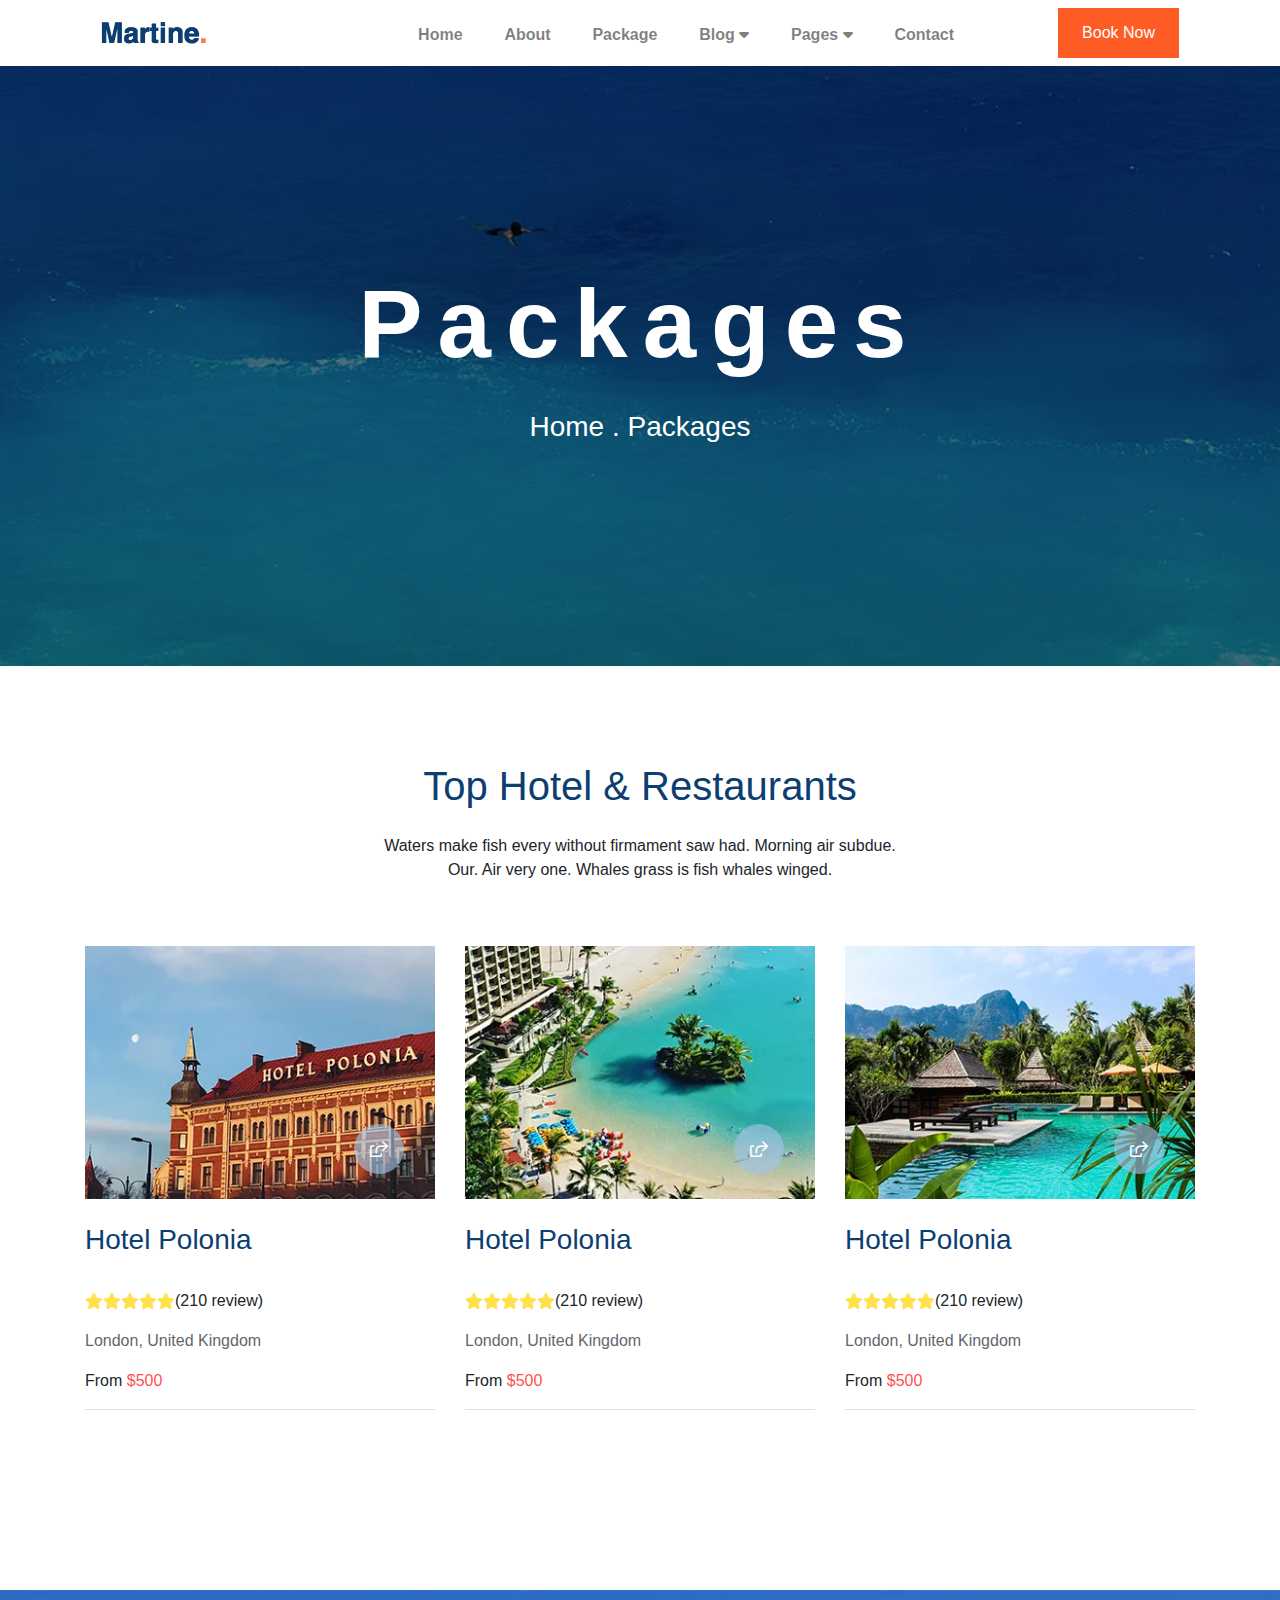
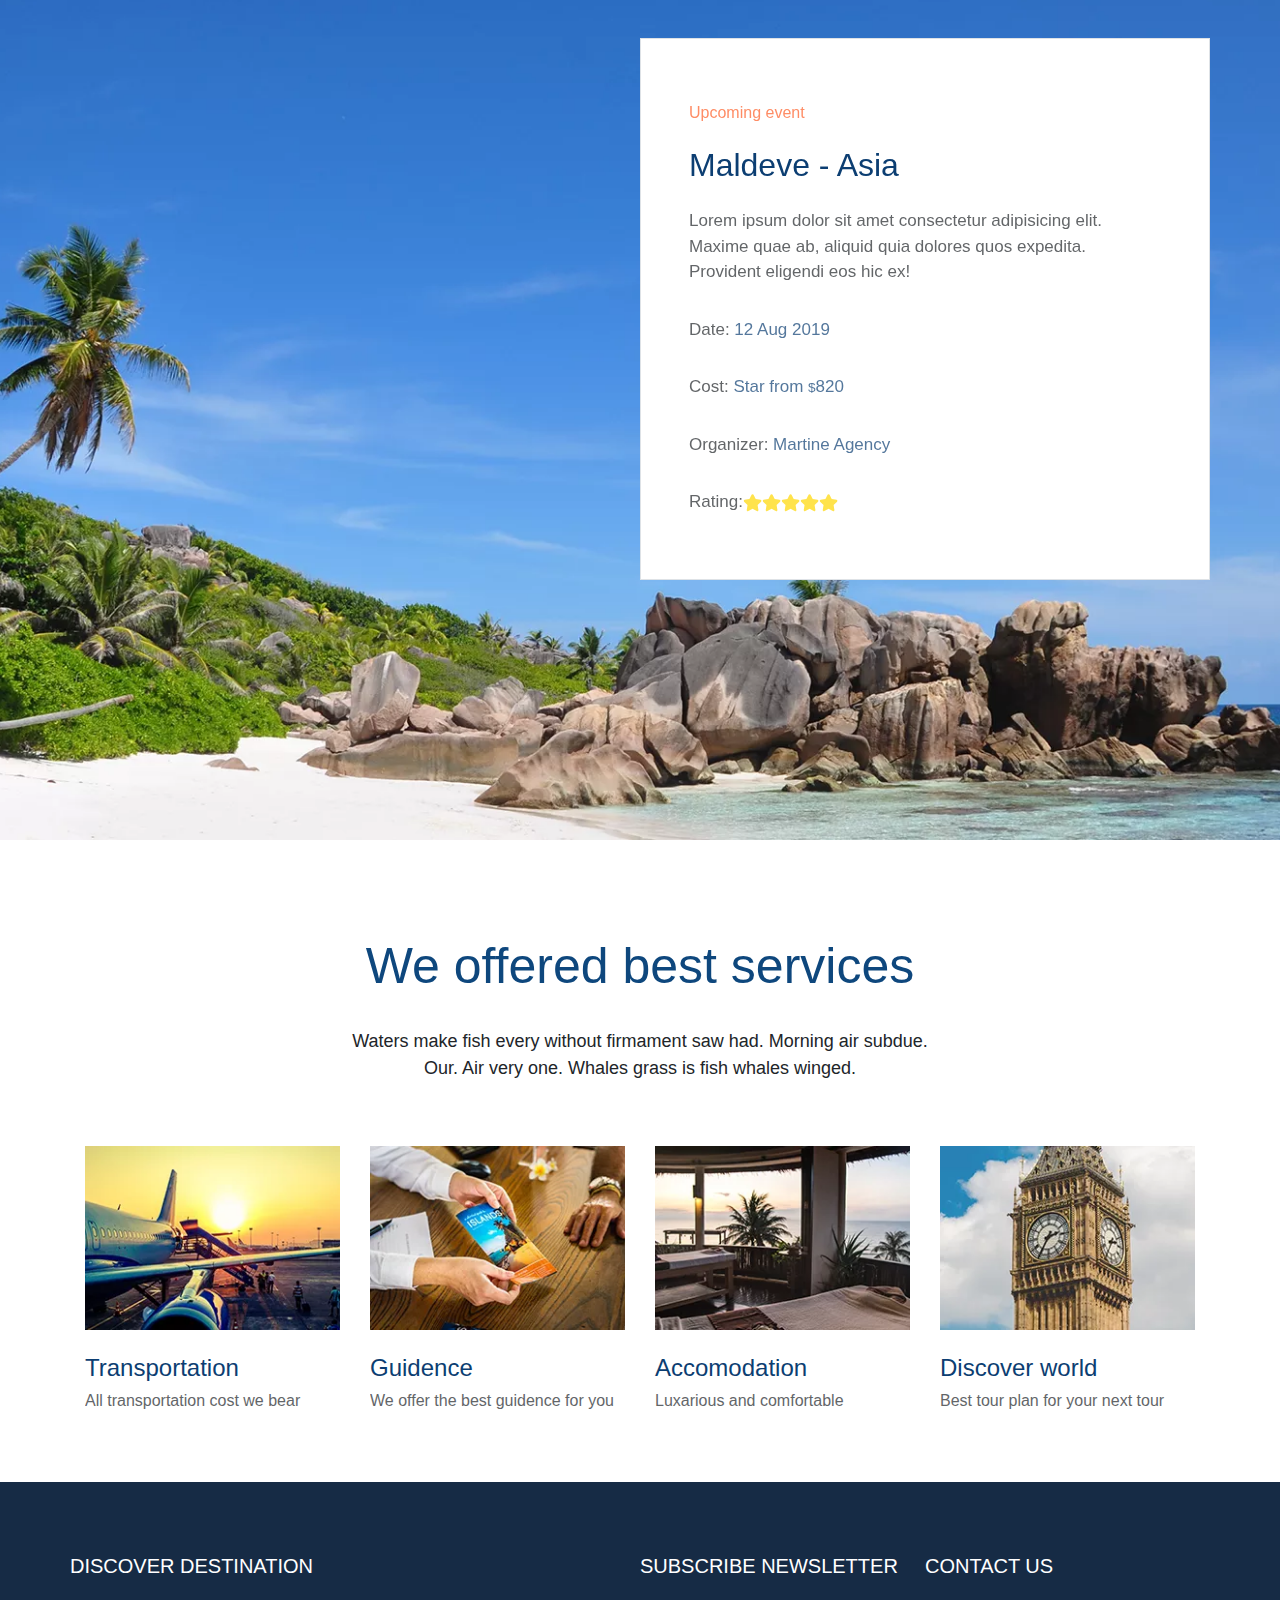
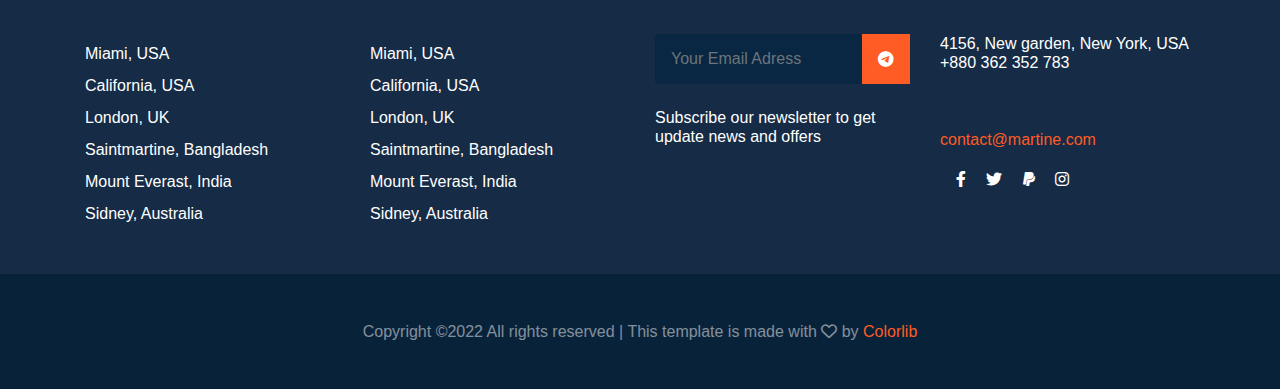
<file: index3.html>
<!DOCTYPE html>
<html lang="en">
<head>
    <meta charset="UTF-8">
    <meta http-equiv="X-UA-Compatible" content="IE=edge">
    <meta name="viewport" content="width=device-width, initial-scale=1.0">
    <title>Document</title>
    <link rel="stylesheet" href="https://cdnjs.cloudflare.com/ajax/libs/font-awesome/6.0.0/css/all.min.css" integrity="sha512-9usAa10IRO0HhonpyAIVpjrylPvoDwiPUiKdWk5t3PyolY1cOd4DSE0Ga+ri4AuTroPR5aQvXU9xC6qOPnzFeg==" crossorigin="anonymous" referrerpolicy="no-referrer" />
    <link rel="stylesheet" href="css/bootstrap.css">
    <link rel="stylesheet" href="css/main.css">
</head>
<body>
   <div class="navbarpackage p-0">
    <div class="container">
        <nav class="navbar navbar-expand-lg navbar-light bg-white w-100">
            <a class="navbar-brand" href="#"><img class="pb-1" src="img/Без названия.webp" alt=""></a>
            <button class="navbar-toggler" type="button" data-toggle="collapse" data-target="#navbarNavDropdown" aria-controls="navbarNavDropdown" aria-expanded="false" aria-label="Toggle navigation">
              <span class="navbar-toggler-icon"></span>
            </button>
            <div class="collapse navbar-collapse" id="navbarNavDropdown">
            <div class="collapse navbar-collapse d-flex justify-content-between" id="navbarNavDropdown">
                <ul class="navbar-nav d-flex justify-content-between ml-auto mr-5 pr-5">
                <li class="nav-item pt-1">
                  <a class="nav-link" href="index.html">Home <span class="sr-only">(current)</span></a>
                </li>
                <li class="nav-item pt-1">
                  <a class="nav-link" href="index2.html">About</a>
                </li>
                <li class="nav-item pt-1">
                  <a class="nav-link" href="index3.html">Package</a>
                </li>
                <li class="nav-item pt-1 position-relative navbar__ul--li">
                  <a class="nav-link" href="index4.html">Blog <i class="fa-solid fa-caret-down"></i></a>
                  <ul class="position-absolute bg-white ul pl-4 pb-2">
                    <li><a class="text-dark text-decoration-none" href="index4.html">Blog</a></li>
                    <li><a class="text-dark text-decoration-none" href="indexsingle.html">Single Blog</a></li>
                   
                  </ul>
                </li>
                <li class="nav-item pt-1 position-relative navbar__ul--li">
                    <a class="nav-link" href="#">Pages <i class="fa-solid fa-caret-down"></i></a>
                    <ul class="position-absolute bg-white ul pl-4">
                      <li><a class="text-dark text-decoration-none" href="#">Pages</a></li>
                      <li><a class="text-dark text-decoration-none" href="#">Blog Pages</a></li>
                      <li class="pb-2"><a class="text-dark text-decoration-none" href="#">home</a></li>
                    </ul>
                </li>

                <li class="nav-item pt-1">
                    <a class="nav-link" href="#">Contact</a>
                </li>
              </ul>
              <button class="button navbar__nav--btn d-none d-lg-block text-white px-4 py-3 border-0">Book Now</button>
            </div>
          </nav>
       </div>

       <div class="navbar__background-img-package w-100">
        <h1 class="text-center  text-white mb-4 m-0 display-1">Packages</h1>
        <p class="text-center text-white">Home . Packages</p>

    </div>

    <div class="rotate">
        <div class="container rotate__container mt-5">
            <h2 class="pt-5 text-center">Top Hotel & Restaurants</h2>
            <p class="pt-3 pb-5 text-center">Waters make fish every without firmament saw had. Morning air subdue. <br> Our. Air very one. Whales grass is fish whales winged.</p>
          </div>
    
          <div class="container">
            <div class="row">
              <div class="col-12 pb-5 pb-lg-0 text-center text-lg-left col-lg-4 rotate__col--img">
                <div class="rotate__col-4--img position-relative">
                  <img src="img/xindustries_1.png.pagespeed.ic.NgzTtvACEc.webp" class="img-fluid" alt="">
                  <div class="position-absolute positionn pt-5">
                    <div class="rotate__col--icon d-flex justify-content-center align-items-center mt-2 text-white">
                      <i class="fa-brands fa-linkedin-in"></i>
              
                    </div>
                    <div class="rotate__col--icon d-flex justify-content-center align-items-center mt-2 text-white">
                      <i class="fa-brands fa-twitter"></i>
                    </div>
                    <div class="rotate__col--icon d-flex justify-content-center align-items-center mt-2 text-white">
                      <i class="fa-brands fa-facebook-f"></i>
                    </div>
                    
                  </div>
                  <div class="d-flex justify-content-center align-items-center mt-2 text-white rotate__col--iconn position-absolute">
                    <i class="fa-regular fa-share-from-square"></i>
                  </div>
                 
                </div>
                <h3 class="py-4">Hotel Polonia
                </h3>
                <span class="d-flex align-items-center justify-content-center justify-content-lg-start text-center text-lg-left">
                  <i class="fa-solid fa-star"></i>
                  <i class="fa-solid fa-star"></i>
                  <i class="fa-solid fa-star"></i>
                  <i class="fa-solid fa-star"></i>
                  <i class="fa-solid fa-star"></i>
                  (210 review)
                 </span>
                 <p class="pt-3 pp">London, United Kingdom</p>
                 <p>From <span>$500</span></p>
                 <div class="border-bottom"></div>
              </div>
    
              <div class="col-12 pb-5 pb-lg-0 text-center text-lg-left col-lg-4 rotate__col--img">
                <div class="rotate__col-4--img position-relative">
                  <img src="img/xindustries_2.png.pagespeed.ic.yhVVWAyvF1.webp" class="img-fluid" alt="">
                  <div class="position-absolute positionn pt-5">
                    <div class="rotate__col--icon d-flex justify-content-center align-items-center mt-2 text-white">
                      <i class="fa-brands fa-linkedin-in"></i>
              
                    </div>
                    <div class="rotate__col--icon d-flex justify-content-center align-items-center mt-2 text-white">
                      <i class="fa-brands fa-twitter"></i>
                    </div>
                    <div class="rotate__col--icon d-flex justify-content-center align-items-center mt-2 text-white">
                      <i class="fa-brands fa-facebook-f"></i>
                    </div>
                    
                  </div>
                  <div class="d-flex justify-content-center align-items-center mt-2 text-white rotate__col--iconn position-absolute">
                    <i class="fa-regular fa-share-from-square"></i>
                  </div>
                 
                </div>
                <h3 class="py-4">Hotel Polonia
                </h3>
                <span class="d-flex align-items-center text-center text-lg-left justify-content-center justify-content-lg-start">
                  <i class="fa-solid fa-star"></i>
                  <i class="fa-solid fa-star"></i>
                  <i class="fa-solid fa-star"></i>
                  <i class="fa-solid fa-star"></i>
                  <i class="fa-solid fa-star"></i>
                  (210 review)
                 </span>
                 <p class="pt-3 pp">London, United Kingdom</p>
                 <p>From <span>$500</span></p>
                 <div class="border-bottom"></div>
              </div>
    
              <div class="col-12 pb-5 pb-lg-0 text-center text-lg-left col-lg-4 rotate__col--img">
                <div class="rotate__col-4--img position-relative">
                  <img src="img/xindustries_3.png.pagespeed.ic.ppp-94uw-r.webp" class="img-fluid" alt="">
                  <div class="position-absolute positionn pt-5">
                    <div class="rotate__col--icon d-flex justify-content-center align-items-center mt-2 text-white">
                      <i class="fa-brands fa-linkedin-in"></i>
              
                    </div>
                    <div class="rotate__col--icon d-flex justify-content-center align-items-center mt-2 text-white">
                      <i class="fa-brands fa-twitter"></i>
                    </div>
                    <div class="rotate__col--icon d-flex justify-content-center align-items-center mt-2 text-white">
                      <i class="fa-brands fa-facebook-f"></i>
                    </div>
                    
                  </div>
                  <div class="d-flex justify-content-center align-items-center mt-2 text-white rotate__col--iconn position-absolute">
                    <i class="fa-regular fa-share-from-square"></i>
                  </div>
                 
                </div>
                <h3 class="py-4">Hotel Polonia
                </h3>
                <span class="d-flex align-items-center text-center text-lg-left justify-content-center justify-content-lg-start">
                  <i class="fa-solid fa-star"></i>
                  <i class="fa-solid fa-star"></i>
                  <i class="fa-solid fa-star"></i>
                  <i class="fa-solid fa-star"></i>
                  <i class="fa-solid fa-star"></i>
                  (210 review)
                 </span>
                 <p class="pt-3 pp">London, United Kingdom</p>
                 <p>From <span>$500</span></p>
                 <div class="border-bottom"></div>
              </div>
    
             
              
            </div>
          </div>
    </div>

    <div class="carousel">
        <div class="container">
          <div class="row align-items-center ">
            <div class="col-6"></div>
            <div class="col-12 col-lg-6 border bg-white mt-5 p-5">
                <div id="carouselExampleControls" class="crousel slide" data-ride="carousel">
                  <div class="carousel-inner">
                    <div class="carousel-item active">
                     <h6 class="pt-3">Upcoming event</h6>
                     <h2 class="pt-3">Maldeve - Asia</h2>
                     <p class="pt-3">Lorem ipsum dolor sit amet consectetur adipisicing elit. Maxime quae ab, aliquid quia dolores quos expedita. Provident eligendi eos hic ex!</p>
                     <p class="pt-3">Date: <span>12 Aug 2019 </span></p>
                     <p class="pt-3">Cost: <span>Star from <small>$</small>820 </span></p>
                     <p class="py-3">Organizer: <span>Martine Agency </span></p>
                     <p class="d-flex align-items-center">Rating: 
                       <span class="d-flex">
                        <i class="fa-solid fa-star"></i>
                        <i class="fa-solid fa-star"></i>
                        <i class="fa-solid fa-star"></i>
                        <i class="fa-solid fa-star"></i>
                        <i class="fa-solid fa-star"></i>
                       </span>
                      </p>
                    </div>
                    <div class="carousel-item">
                      <h6 class="pt-3">Upcoming event</h6>
                     <h2 class="pt-3">Maldeve - Asia</h2>
                     <p class="pt-3">Lorem ipsum dolor sit amet consectetur adipisicing elit. Maxime quae ab, aliquid quia dolores quos expedita. Provident eligendi eos hic ex!</p>
                     <p class="pt-3">Date: <span>12 Aug 2019 </span></p>
                     <p class="pt-3">Cost: <span>Star from <small>$</small>820 </span></p>
                     <p class="py-3">Organizer: <span>Martine Agency </span></p>
                     <p class="d-flex align-items-center">Rating: 
                       <span class="d-flex">
                        <i class="fa-solid fa-star"></i>
                        <i class="fa-solid fa-star"></i>
                        <i class="fa-solid fa-star"></i>
                        <i class="fa-solid fa-star"></i>
                        <i class="fa-solid fa-star"></i>
                       </span>
                      </p>
                    </div>
                    <div class="carousel-item">
                      <h6 class="pt-3">Upcoming event</h6>
                     <h2 class="pt-3">Maldeve - Asia</h2>
                     <p class="pt-3">Lorem ipsum dolor sit amet consectetur adipisicing elit. Maxime quae ab, aliquid quia dolores quos expedita. Provident eligendi eos hic ex!</p>
                     <p class="pt-3">Date: <span>12 Aug 2019 </span></p>
                     <p class="pt-3">Cost: <span>Star from <small>$</small>820 </span></p>
                     <p class="py-3">Organizer: <span>Martine Agency </span></p>
                     <p class="d-flex align-items-center">Rating: 
                       <span class="d-flex">
                        <i class="fa-solid fa-star"></i>
                        <i class="fa-solid fa-star"></i>
                        <i class="fa-solid fa-star"></i>
                        <i class="fa-solid fa-star"></i>
                        <i class="fa-solid fa-star"></i>
                       </span>
                      </p>
                    </div>
                  </div>
                  <a class="carousel-control-prev" href="#carouselExampleControls" role="button" data-slide="prev">
                    <span class="carousel-control-prev-icon" aria-hidden="true"></span>
                    <span class="sr-only">Previous</span>
                  </a>
                  <a class="carousel-control-next" href="#carouselExampleControls" role="button" data-slide="next">
                    <span class="carousel-control-next-icon" aria-hidden="true"></span>
                    <span class="sr-only">Next</span>
                  </a>
                </div>
            </div>
          </div>
        </div>
      </div>

      <div class="rotate__down">
        <div class="container">
          <h3 class="text-center pt-5 mt-5">We offered best services</h3>
          <p class="text-center pt-4">Waters make fish every without firmament saw had. Morning air subdue. <br> Our. Air very one. Whales grass is fish whales winged.</p>

          <div class="row pt-5">
            <div class="col-12 col-md-6 pb-md-5 col-lg-3 text-center text-lg-left mb-md-5 pb-5 mb-5 mb-lg-0 pb-4 pb-lg-3">
              <div class="rotate__down-info">
                <img src="img/xservices_1.png.pagespeed.ic.kadTQpnK1M.webp" class="img-fluid" alt="">
                <h4 class="pt-4">Transportation</h4>
              <h6>All transportation cost we bear</h6>
              </div>
              
            </div>
            <div class="col-12 col-md-6 pb-md-5 col-lg-3 text-center text-lg-left mb-md-5 pb-5 mb-5 mb-lg-0 pb-4 pb-lg-3">
              <div class="rotate__down-info">
                <img src="img/xservices_2.png.pagespeed.ic.4Rar7bZu7k.webp" class="img-fluid" alt="">
                <h4 class="pt-4">Guidence</h4>
              <h6>We offer the best guidence for you</h6>
              </div>
              
            </div>
            <div class="col-12 col-md-6 pb-md-5 col-lg-3 text-center text-lg-left mb-md-5 pb-5 mb-5 mb-lg-0 pb-4 pb-lg-3">
              <div class="rotate__down-info">
                <img src="img/xservices_3.png.pagespeed.ic.xk2bNEWcwv.webp" class="img-fluid" alt="">
                <h4 class="pt-4">Accomodation</h4>
                <h6>Luxarious and comfortable</h6>
              </div>
             
            </div>
            <div class="col-12 col-md-6 pb-md-5 col-lg-3 text-center text-lg-left mb-md-5 pb-5 mb-5 mb-lg-0 pb-4 pb-lg-3">
              <div class="rotate__down-info">
                <img src="img/xservices_4.png.pagespeed.ic.P1jY3Sf55m.webp" class="img-fluid" alt="">
                <h4 class="pt-4">Discover world</h4>
              <h6>Best tour plan for your next tour</h6>
              </div>
              
            </div>
          </div>
        </div>
      </div>


      <div class="footer mt-5">
        <div class="container pt-5">
          <div class="row pt-4">
            <div class="col-12 pb-3 p-lg-0 col-md-6 col-lg-3">
              <h5 class="text-white ">DISCOVER DESTINATION</h5>
            </div>
            <div class="col-12 pb-3 p-lg-0  col-md-6 col-lg-3">
  
            </div>
            <div class="col-12 pb-3 p-lg-0  col-md-6 col-lg-3">
              <h5 class="text-white">SUBSCRIBE NEWSLETTER</h5>
            </div>
            <div class="col-12 pb-3 p-lg-0  col-md-6 col-lg-3">
              <h5 class="text-white">CONTACT US</h5>
            </div>
          </div>
  
          <div class="row py-5">
            <div class="col-12 col-md-6 col-lg-3 footer__row--link py-5 py-lg-0">
              <a class="pt-2 text-white d-block" href="#">Miami, USA</a>
              <a class="pt-2 text-white d-block" href="#">California, USA</a>
              <a class="pt-2 text-white d-block" href="#">London, UK</a>
              <a class="pt-2 text-white d-block" href="#">Saintmartine, Bangladesh</a>
              <a class="pt-2 text-white d-block" href="#">Mount Everast, India</a>
              <a class="pt-2 text-white d-block" href="#">Sidney, Australia</a>
            </div>
            <div class="col-12 col-md-6 col-lg-3 footer__row--link py-5 py-lg-0">
              <a class="pt-2 text-white d-block" href="#">Miami, USA</a>
              <a class="pt-2 text-white d-block" href="#">California, USA</a>
              <a class="pt-2 text-white d-block" href="#">London, UK</a>
              <a class="pt-2 text-white d-block" href="#">Saintmartine, Bangladesh</a>
              <a class="pt-2 text-white d-block" href="#">Mount Everast, India</a>
              <a class="pt-2 text-white d-block" href="#">Sidney, Australia</a>
            </div>
            <div class="col-12 col-md-6 col-lg-3 footer__row--link py-5 py-lg-0">
              <div class="input d-flex align-items-center">
                <input class="p-2 pl-3 py-3 pr-0 form-control border-0" type="email" name="email" placeholder="Your Email Adress">
                <span class="text-white px-3 d-flex align-items-center justify-content-center"><i class="fa-brands fa-telegram"></i></span>
              </div>
              <h6 class="text-white pt-4">Subscribe our newsletter to get update news and offers</h6>
  
            </div>
            <div class="col-12 col-md-6 col-lg-3 footer__row--link py-5 py-lg-0">
              <h6 class="text-white">4156, New garden, New York, USA +880 362 352 783</h6>
              <p class="pt-5">contact@martine.com</p>
              <span class="text-white">
                <i class="fa-brands fa-facebook-f pl-3"></i> <i class="fa-brands fa-twitter pl-3"></i> <i class="fa-brands fa-paypal pl-3"></i> <i class="fa-brands fa-instagram pl-3"></i>
              </span>
  
            </div>
          </div>
        </div>
        <div class="footer__down">
          <div class="container">
            <h6 class="m-0 py-5 text-center text-white-50">Copyright ©2022 All rights reserved | This template is made with <i class="fa-regular fa-heart"></i>  by <span>Colorlib</span></h6>
          </div>
        </div>
      </div>
    








    <script src="js/jquery-3.4.1.slim.min.js"></script>
    <script src="js/bootstrap.bundle.js"></script>
    
</body>
</html>
</file>
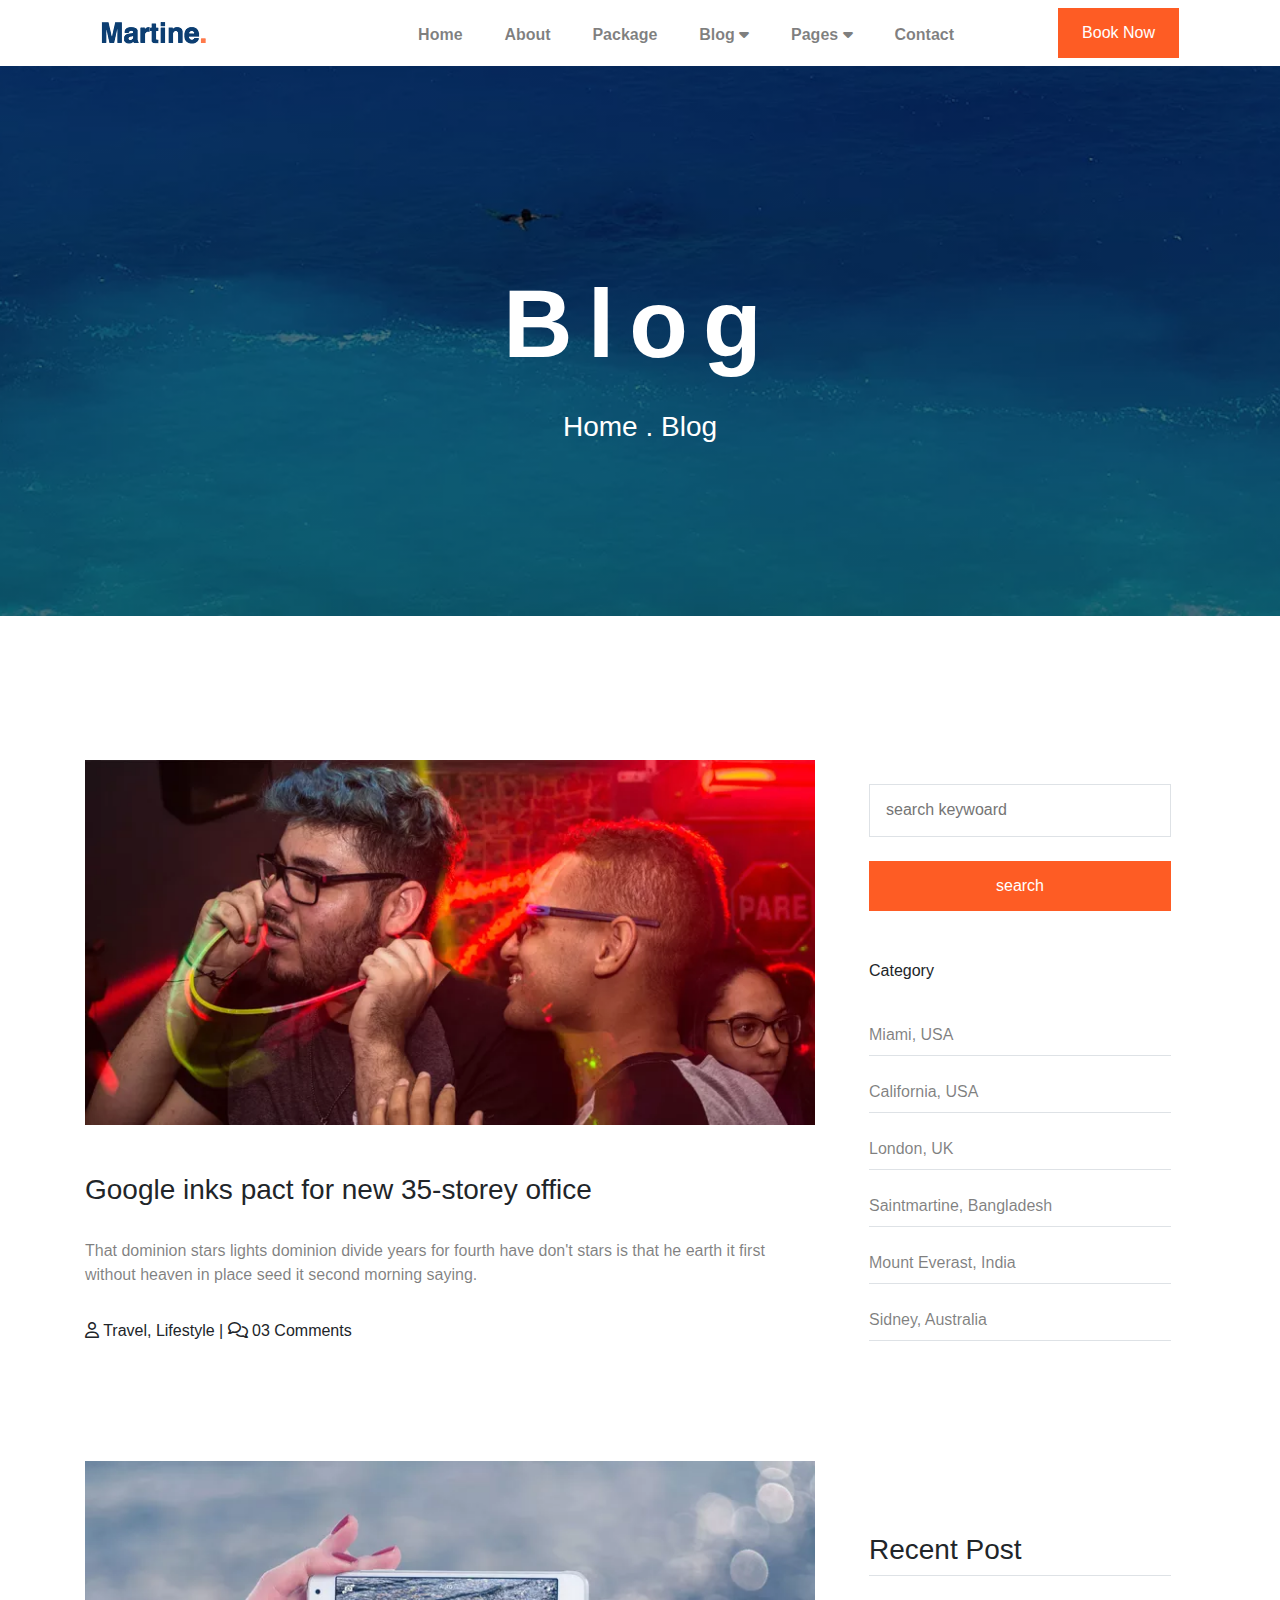
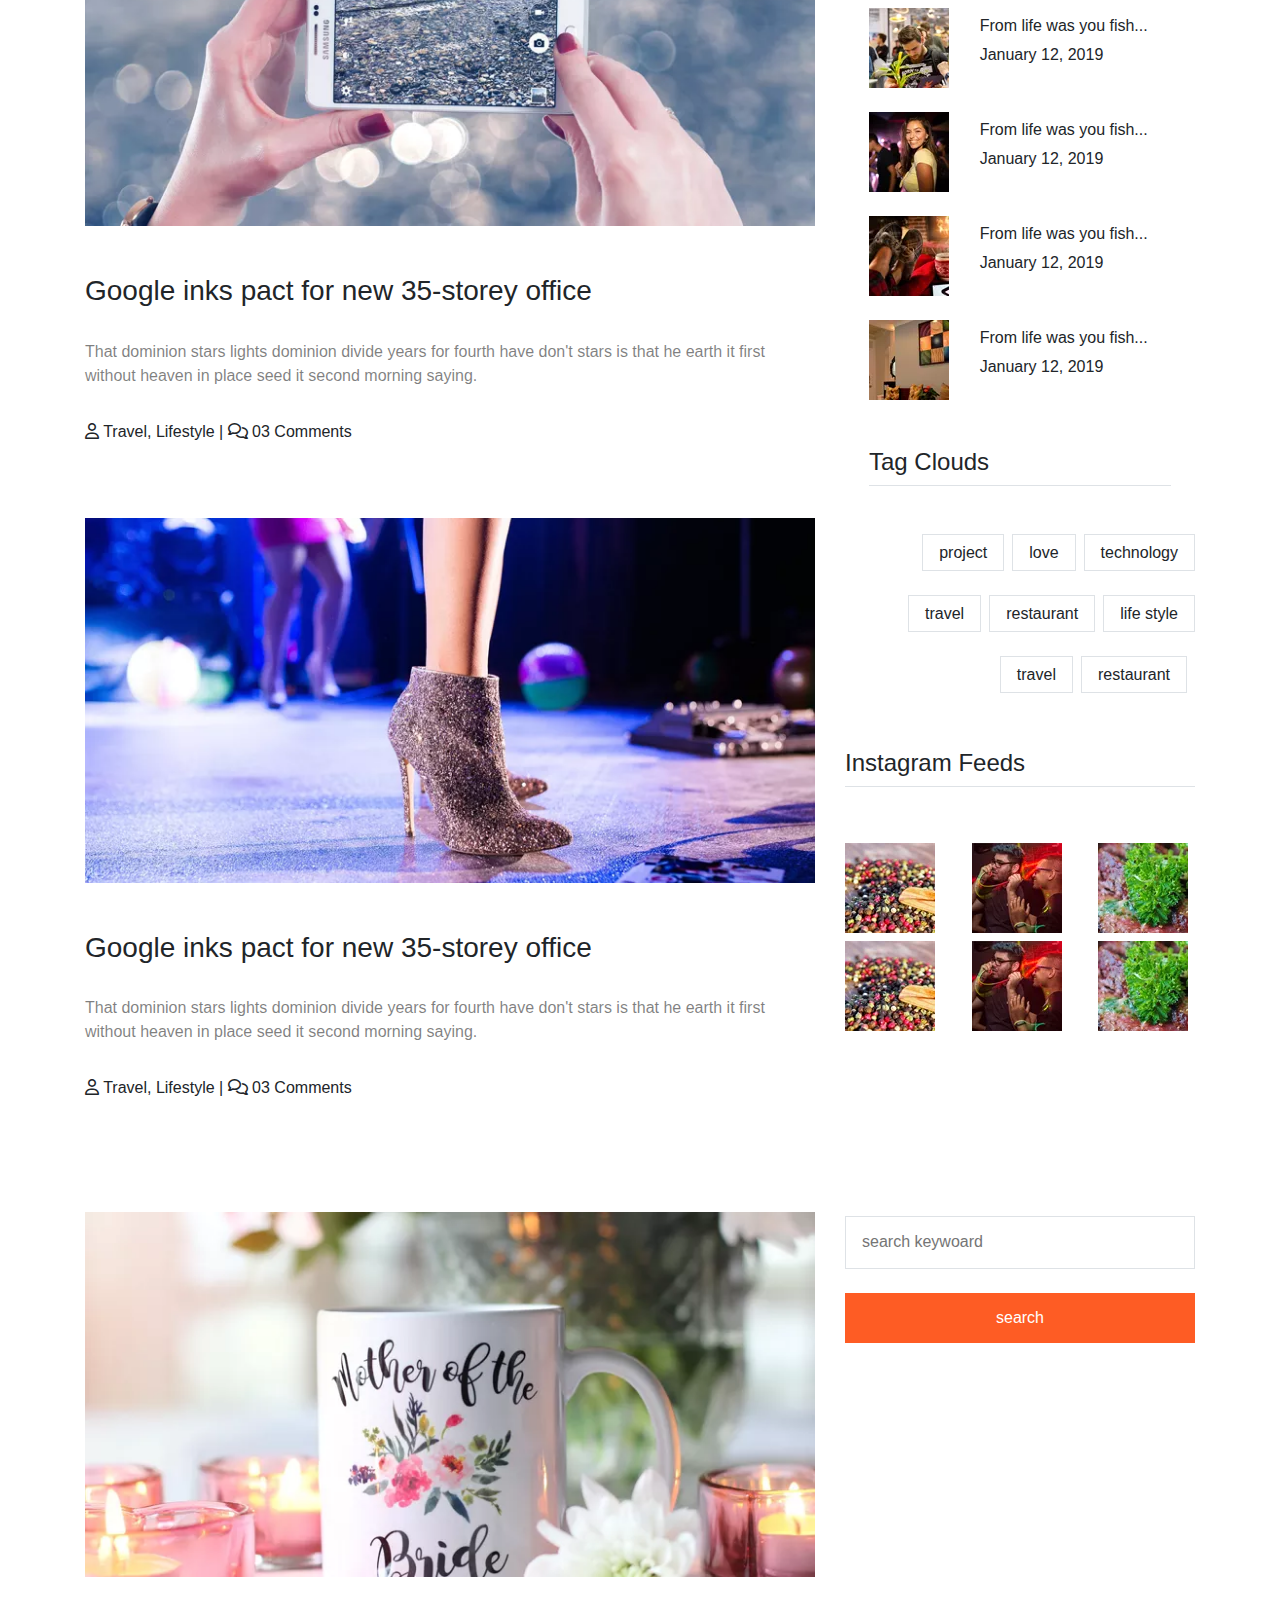
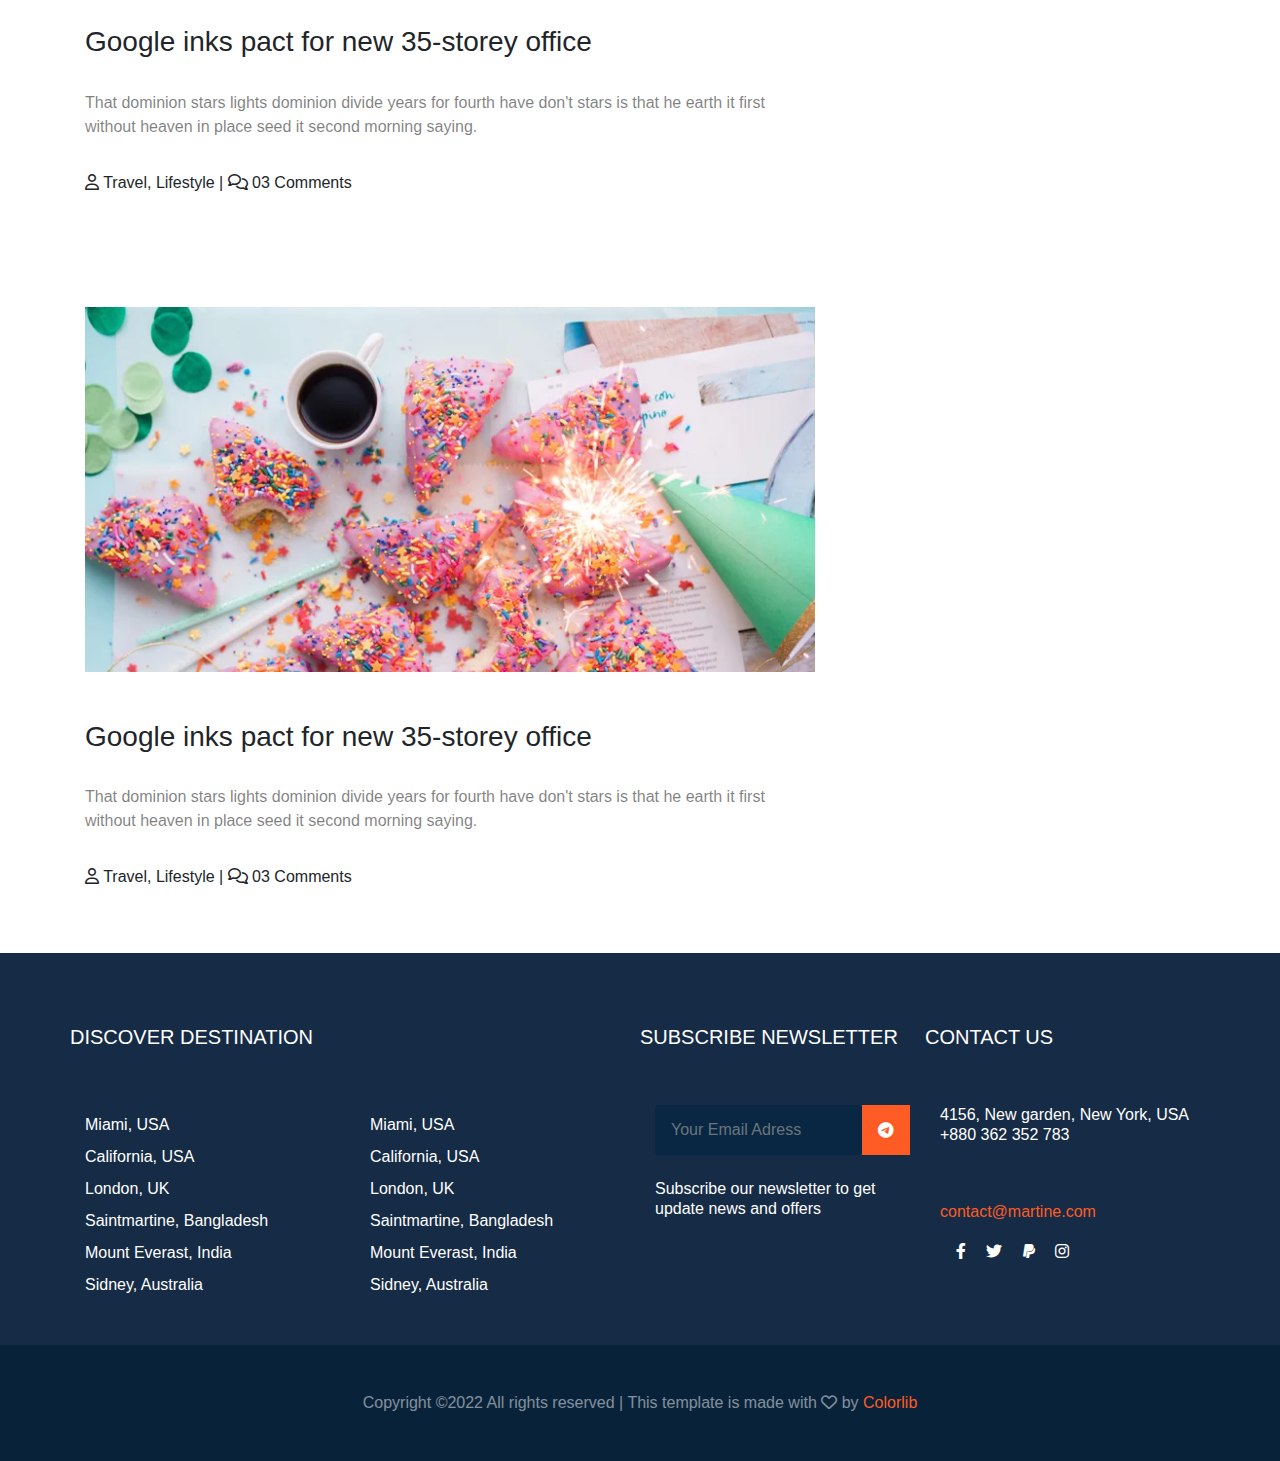
<file: index4.html>
<!DOCTYPE html>
<html lang="en">
<head>
    <meta charset="UTF-8">
    <meta http-equiv="X-UA-Compatible" content="IE=edge">
    <meta name="viewport" content="width=device-width, initial-scale=1.0">
    <title>Document</title>
    <link rel="stylesheet" href="https://cdnjs.cloudflare.com/ajax/libs/font-awesome/6.0.0/css/all.min.css" integrity="sha512-9usAa10IRO0HhonpyAIVpjrylPvoDwiPUiKdWk5t3PyolY1cOd4DSE0Ga+ri4AuTroPR5aQvXU9xC6qOPnzFeg==" crossorigin="anonymous" referrerpolicy="no-referrer" />
    <link rel="stylesheet" href="css/bootstrap.css">
    <link rel="stylesheet" href="css/main.css">
</head>
<body>
    <div class="blogtop">
        <div class="container">
            <nav class="navbar navbar-expand-lg navbar-light bg-white w-100">
                <a class="navbar-brand" href="#"><img class="pb-1" src="img/Без названия.webp" alt=""></a>
                <button class="navbar-toggler" type="button" data-toggle="collapse" data-target="#navbarNavDropdown" aria-controls="navbarNavDropdown" aria-expanded="false" aria-label="Toggle navigation">
                  <span class="navbar-toggler-icon"></span>
                </button>
                <div class="collapse navbar-collapse" id="navbarNavDropdown">
                <div class="collapse navbar-collapse d-flex justify-content-between" id="navbarNavDropdown">
                    <ul class="navbar-nav d-flex justify-content-between ml-auto mr-5 pr-5">
                    <li class="nav-item pt-1">
                      <a class="nav-link" href="index.html">Home <span class="sr-only">(current)</span></a>
                    </li>
                    <li class="nav-item pt-1">
                      <a class="nav-link" href="index2.html">About</a>
                    </li>
                    <li class="nav-item pt-1">
                      <a class="nav-link" href="index3.html">Package</a>
                    </li>
                    <li class="nav-item pt-1 position-relative navbar__ul--li">
                        <a class="nav-link" href="index4.html">Blog <i class="fa-solid fa-caret-down"></i></a>
                        <ul class="position-absolute bg-white ul pl-4 pb-2">
                          <li><a class="text-dark text-decoration-none" href="index4.html">Blog</a></li>
                          <li><a class="text-dark text-decoration-none" href="indexsingle.html">Single Blog</a></li>
                         
                        </ul>
                      </li>
                    <li class="nav-item pt-1 position-relative navbar__ul--li">
                        <a class="nav-link" href="#">Pages <i class="fa-solid fa-caret-down"></i></a>
                        <ul class="position-absolute bg-white ul pl-4">
                          <li><a class="text-dark text-decoration-none" href="#">Top Place</a></li>
                          <li><a class="text-dark text-decoration-none" href="#">Tour details</a></li>
                          <li class="pb-2"><a class="text-dark text-decoration-none" href="#">elements</a></li>
                        </ul>
                    </li>
    
                    <li class="nav-item pt-1">
                        <a class="nav-link" href="#">Contact</a>
                    </li>
                  </ul>
                  <button class="button navbar__nav--btn d-none d-lg-block text-white px-4 py-3 border-0">Book Now</button>
                </div>
              </nav>
           </div>
    
           <div class="navbar__background-img-blog w-100">
             <h1 class="text-center  text-white mb-4 m-0 display-1">Blog</h1>
             <p class="text-center text-white">Home . Blog</p>
    
            
    </div>


    <div class="club mt-5 pt-5">
        <div class="container pt-5">
            <div class="row">
                <div class="col-12 pb-5 pb-lg-0 text-center text-lg-left col-lg-8">
                    <div class="club--info">
                        <img src="img/xsingle_blog_1.png.pagespeed.ic.Vb11bfvxZv.webp" class="img-fluid" alt="">
                        <h3 class="pt-5">Google inks pact for new 35-storey office</h3>
                        <p class="pt-4 text-black-50">That dominion stars lights dominion divide years for fourth have don't stars is that he earth it first without heaven in place seed it second morning saying.</p>
                        <p class="pt-3"><span><i class="fa-regular fa-user"></i></span>
                             Travel, Lifestyle | <span> <i class="fa-regular fa-comments"></i></span> 03 Comments
                        </p>
                    </div>
                </div>
                <div class="col-12 pb-5 pb-lg-0 text-center text-lg-left col-lg-4">
                    <div class="club--info p-4 footer__row--link">
                        <input class="w-100 border py-3 pl-3" type="search" name="search" id="search" placeholder="search keywoard">
                        <button class="button navbar__nav--btn mt-4 d-none d-lg-block text-white  py-3 border-0 w-100">search</button>

                        <p class="pt-5">Category</p>

                        <a class="pt-4 text-black-50 border-bottom pb-2 d-block" href="#">Miami, USA</a>
                        <a class="pt-4 text-black-50 border-bottom pb-2 d-block" href="#">California, USA</a>
                        <a class="pt-4 text-black-50 border-bottom pb-2 d-block" href="#">London, UK</a>
                        <a class="pt-4 text-black-50 border-bottom pb-2 d-block" href="#">Saintmartine, Bangladesh</a>
                        <a class="pt-4 text-black-50 border-bottom pb-2 d-block" href="#">Mount Everast, India</a>
                        <a class="pt-4 text-black-50 border-bottom pb-2 d-block" href="#">Sidney, Australia</a>
                    
                </div>
            </div>
        </div>
    </div>

    <div class="telefon pt-5 mt-5">
        <div class="container">
            <div class="row">
                <div class="col-12 pb-5 pb-lg-0 text-center text-lg-left col-lg-8">
                    <div class="telefon--info">
                        <img src="img/xsingle_blog_2.png.pagespeed.ic.poum1l12np.webp" class="img-fluid" alt="">
                        <h3 class="pt-5">Google inks pact for new 35-storey office</h3>
                        <p class="pt-4 text-black-50">That dominion stars lights dominion divide years for fourth have don't stars is that he earth it first without heaven in place seed it second morning saying.</p>
                        <p class="pt-3"><span><i class="fa-regular fa-user"></i></span>
                             Travel, Lifestyle | <span> <i class="fa-regular fa-comments"></i></span> 03 Comments
                        </p>
                    </div>
                </div>
                <div class="col-12 pb-5 pb-lg-0 text-center text-lg-left col-lg-4">
                    <div class="telefon--info p-4">
                        <h3 class="pt-5 pb-2 border-bottom">Recent Post</h3>
                        <div class="row pt-4">
                            <div class="col-4">
                                <img src="img/xpost_1.png.pagespeed.ic.DHraJO02o0.webp" class="img-fluid" alt="">
                            </div>
                            <div class="col-8">
                                <h6 class="pt-2">From life was you fish...</h6>
                                <p>January 12, 2019</p>

                            </div>
                        </div>

                        <div class="row pt-4">
                            <div class="col-4">
                                <img src="img/xpost_2.png.pagespeed.ic.7vUh6DKCND.webp" class="img-fluid" alt="">
                            </div>
                            <div class="col-8">
                                <h6 class="pt-2">From life was you fish...</h6>
                                <p>January 12, 2019</p>

                            </div>
                        </div>

                        <div class="row pt-4">
                            <div class="col-4">
                                <img src="img/xpost_3.png.pagespeed.ic.hn99OMdlg6.webp" class="img-fluid" alt="">
                            </div>
                            <div class="col-8">
                                <h6 class="pt-2">From life was you fish...</h6>
                                <p>January 12, 2019</p>

                            </div>
                        </div>

                        <div class="row pt-4">
                            <div class="col-4">
                                <img src="img/xpost_4.png.pagespeed.ic.QtzHWu9kKX.webp" class="img-fluid" alt="">
                            </div>
                            <div class="col-8">
                                <h6 class="pt-2">From life was you fish...</h6>
                                <p>January 12, 2019</p>

                            </div>
                        </div>
                        <h4 class="pt-5 pb-2 border-bottom">Tag Clouds</h4>

                    </div>
                </div>
            </div>
        </div>
    </div>

    <div class="moda">
        <div class="container">
            <div class="row">
                <div class="col-12 pb-5 pb-lg-0 text-center text-lg-left col-lg-8">
                    <div class="moda--info">
                        <img src="img/xsingle_blog_3.png.pagespeed.ic.v6Ae06IH1p.webp" class="img-fluid" alt="">
                        <h3 class="pt-5">Google inks pact for new 35-storey office</h3>
                        <p class="pt-4 text-black-50">That dominion stars lights dominion divide years for fourth have don't stars is that he earth it first without heaven in place seed it second morning saying.</p>
                        <p class="pt-3"><span><i class="fa-regular fa-user"></i></span>
                             Travel, Lifestyle | <span> <i class="fa-regular fa-comments"></i></span> 03 Comments
                        </p>
                    </div>
                </div>

                <div class="col-12 pb-5 pb-lg-0 text-center text-lg-left col-lg-4">
                    <div class="moda--info">
                        <span class="d-flex pt-3 justify-content-center justify-content-lg-end">
                            <h6 class="p-2 border px-3">project</h6>
                            <h6 class="p-2 border px-3 mx-2">love</h6>
                            <h6 class="p-2 border px-3 ">technology</h6>
                        </span>
                       <span class="d-flex pt-3 justify-content-center justify-content-lg-end">
                        <h6 class="p-2 border px-3 ">travel</h6>
                        <h6 class="p-2 border px-3 mx-2">restaurant</h6>
                        <h6 class="p-2 border px-3 ">life style</h6>
                       </span>
                       <span class="d-flex pt-3 justify-content-center justify-content-lg-end">
                        <h6 class="p-2 border px-3 ">travel</h6>
                        <h6 class="p-2 border px-3 mx-2">restaurant</h6>
                        
                       </span>
                    </div>
                    <h4 class="pt-5 pb-2 border-bottom">Instagram Feeds</h4>
                    <div class="row pt-5">
                        <div class="col-4"><img src="img/xpost_5.png.pagespeed.ic.cL8lK-c9YT.webp" class="img-fluid" alt=""></div>
                        <div class="col-4"><img src="img/xpost_6.png.pagespeed.ic.vbmteNE1r2.webp" class="img-fluid" alt=""></div>
                        <div class="col-4"><img src="img/xpost_7.png.pagespeed.ic.mqOeGH8JWi.webp" class="img-fluid" alt=""></div>
                    </div>
                    <div class="row pt-2">
                        <div class="col-4"><img src="img/xpost_5.png.pagespeed.ic.cL8lK-c9YT.webp" class="img-fluid" alt=""></div>
                        <div class="col-4"><img src="img/xpost_6.png.pagespeed.ic.vbmteNE1r2.webp" class="img-fluid" alt=""></div>
                        <div class="col-4"><img src="img/xpost_7.png.pagespeed.ic.mqOeGH8JWi.webp" class="img-fluid" alt=""></div>
                    </div>

                </div>
            </div>
        </div>
    </div>

    <div class="cofe">
        <div class="container pt-5">
            <div class="row pt-5">
                <div class="col-12 pb-5 pb-lg-0 text-center text-lg-left col-lg-8">
                    <div class="cofe--info">
                        <img src="img/xsingle_blog_4.png.pagespeed.ic.cZ-GaUx1n2.webp" class="img-fluid" alt="">
                        <h3 class="pt-5">Google inks pact for new 35-storey office</h3>
                        <p class="pt-4 text-black-50">That dominion stars lights dominion divide years for fourth have don't stars is that he earth it first without heaven in place seed it second morning saying.</p>
                        <p class="pt-3"><span><i class="fa-regular fa-user"></i></span>
                             Travel, Lifestyle | <span> <i class="fa-regular fa-comments"></i></span> 03 Comments
                        </p>
                    </div>
                </div>

                <div class="col-12 pb-5 pb-lg-0 text-center text-lg-left col-lg-4">
                    <div class="cofe--info pt-1">
                        <input class="w-100 border py-3 pl-3" type="search" name="search" id="search" placeholder="search keywoard">
                        <button class="button navbar__nav--btn mt-4 d-none d-lg-block text-white  py-3 border-0 w-100">search</button>
                    </div>
                </div>
            </div>
        </div>
    </div>

    <div class="cofe">
        <div class="container pt-5">
            <div class="row pt-5">
                <div class="col-12 pb-5 pb-lg-0 text-center text-lg-left col-lg-8">
                    <div class="cofe--info">
                        <img src="img/xsingle_blog_5.png.pagespeed.ic.gUD60PPVoP.webp" class="img-fluid" alt="">
                        <h3 class="pt-5">Google inks pact for new 35-storey office</h3>
                        <p class="pt-4 text-black-50">That dominion stars lights dominion divide years for fourth have don't stars is that he earth it first without heaven in place seed it second morning saying.</p>
                        <p class="pt-3"><span><i class="fa-regular fa-user"></i></span>
                             Travel, Lifestyle | <span> <i class="fa-regular fa-comments"></i></span> 03 Comments
                        </p>
                    </div>
                </div>

               
            </div>
        </div>
    </div>

    <div class="footer mt-5">
        <div class="container pt-5">
          <div class="row pt-4">
            <div class="col-12 pb-3 p-lg-0 col-md-6 col-lg-3">
              <h5 class="text-white ">DISCOVER DESTINATION</h5>
            </div>
            <div class="col-12 pb-3 p-lg-0  col-md-6 col-lg-3">
  
            </div>
            <div class="col-12 pb-3 p-lg-0  col-md-6 col-lg-3">
              <h5 class="text-white">SUBSCRIBE NEWSLETTER</h5>
            </div>
            <div class="col-12 pb-3 p-lg-0  col-md-6 col-lg-3">
              <h5 class="text-white">CONTACT US</h5>
            </div>
          </div>
  
          <div class="row py-5">
            <div class="col-12 col-md-6 col-lg-3 footer__row--link py-5 py-lg-0">
              <a class="pt-2 text-white d-block" href="#">Miami, USA</a>
              <a class="pt-2 text-white d-block" href="#">California, USA</a>
              <a class="pt-2 text-white d-block" href="#">London, UK</a>
              <a class="pt-2 text-white d-block" href="#">Saintmartine, Bangladesh</a>
              <a class="pt-2 text-white d-block" href="#">Mount Everast, India</a>
              <a class="pt-2 text-white d-block" href="#">Sidney, Australia</a>
            </div>
            <div class="col-12 col-md-6 col-lg-3 footer__row--link py-5 py-lg-0">
              <a class="pt-2 text-white d-block" href="#">Miami, USA</a>
              <a class="pt-2 text-white d-block" href="#">California, USA</a>
              <a class="pt-2 text-white d-block" href="#">London, UK</a>
              <a class="pt-2 text-white d-block" href="#">Saintmartine, Bangladesh</a>
              <a class="pt-2 text-white d-block" href="#">Mount Everast, India</a>
              <a class="pt-2 text-white d-block" href="#">Sidney, Australia</a>
            </div>
            <div class="col-12 col-md-6 col-lg-3 footer__row--link py-5 py-lg-0">
              <div class="input d-flex align-items-center">
                <input class="p-2 pl-3 py-3 pr-0 form-control border-0" type="email" name="email" placeholder="Your Email Adress">
                <span class="text-white px-3 d-flex align-items-center justify-content-center"><i class="fa-brands fa-telegram"></i></span>
              </div>
              <h6 class="text-white pt-4">Subscribe our newsletter to get update news and offers</h6>
  
            </div>
            <div class="col-12 col-md-6 col-lg-3 footer__row--link py-5 py-lg-0">
              <h6 class="text-white">4156, New garden, New York, USA +880 362 352 783</h6>
              <p class="pt-5">contact@martine.com</p>
              <span class="text-white">
                <i class="fa-brands fa-facebook-f pl-3"></i> <i class="fa-brands fa-twitter pl-3"></i> <i class="fa-brands fa-paypal pl-3"></i> <i class="fa-brands fa-instagram pl-3"></i>
              </span>
  
            </div>
          </div>
        </div>
        <div class="footer__down">
          <div class="container">
            <h6 class="m-0 py-5 text-center text-white-50">Copyright ©2022 All rights reserved | This template is made with <i class="fa-regular fa-heart"></i>  by <span>Colorlib</span></h6>
          </div>
        </div>
      </div>




    <script src="js/jquery-3.4.1.slim.min.js"></script>
    <script src="js/bootstrap.bundle.js"></script>
</body>
</html>
</file>
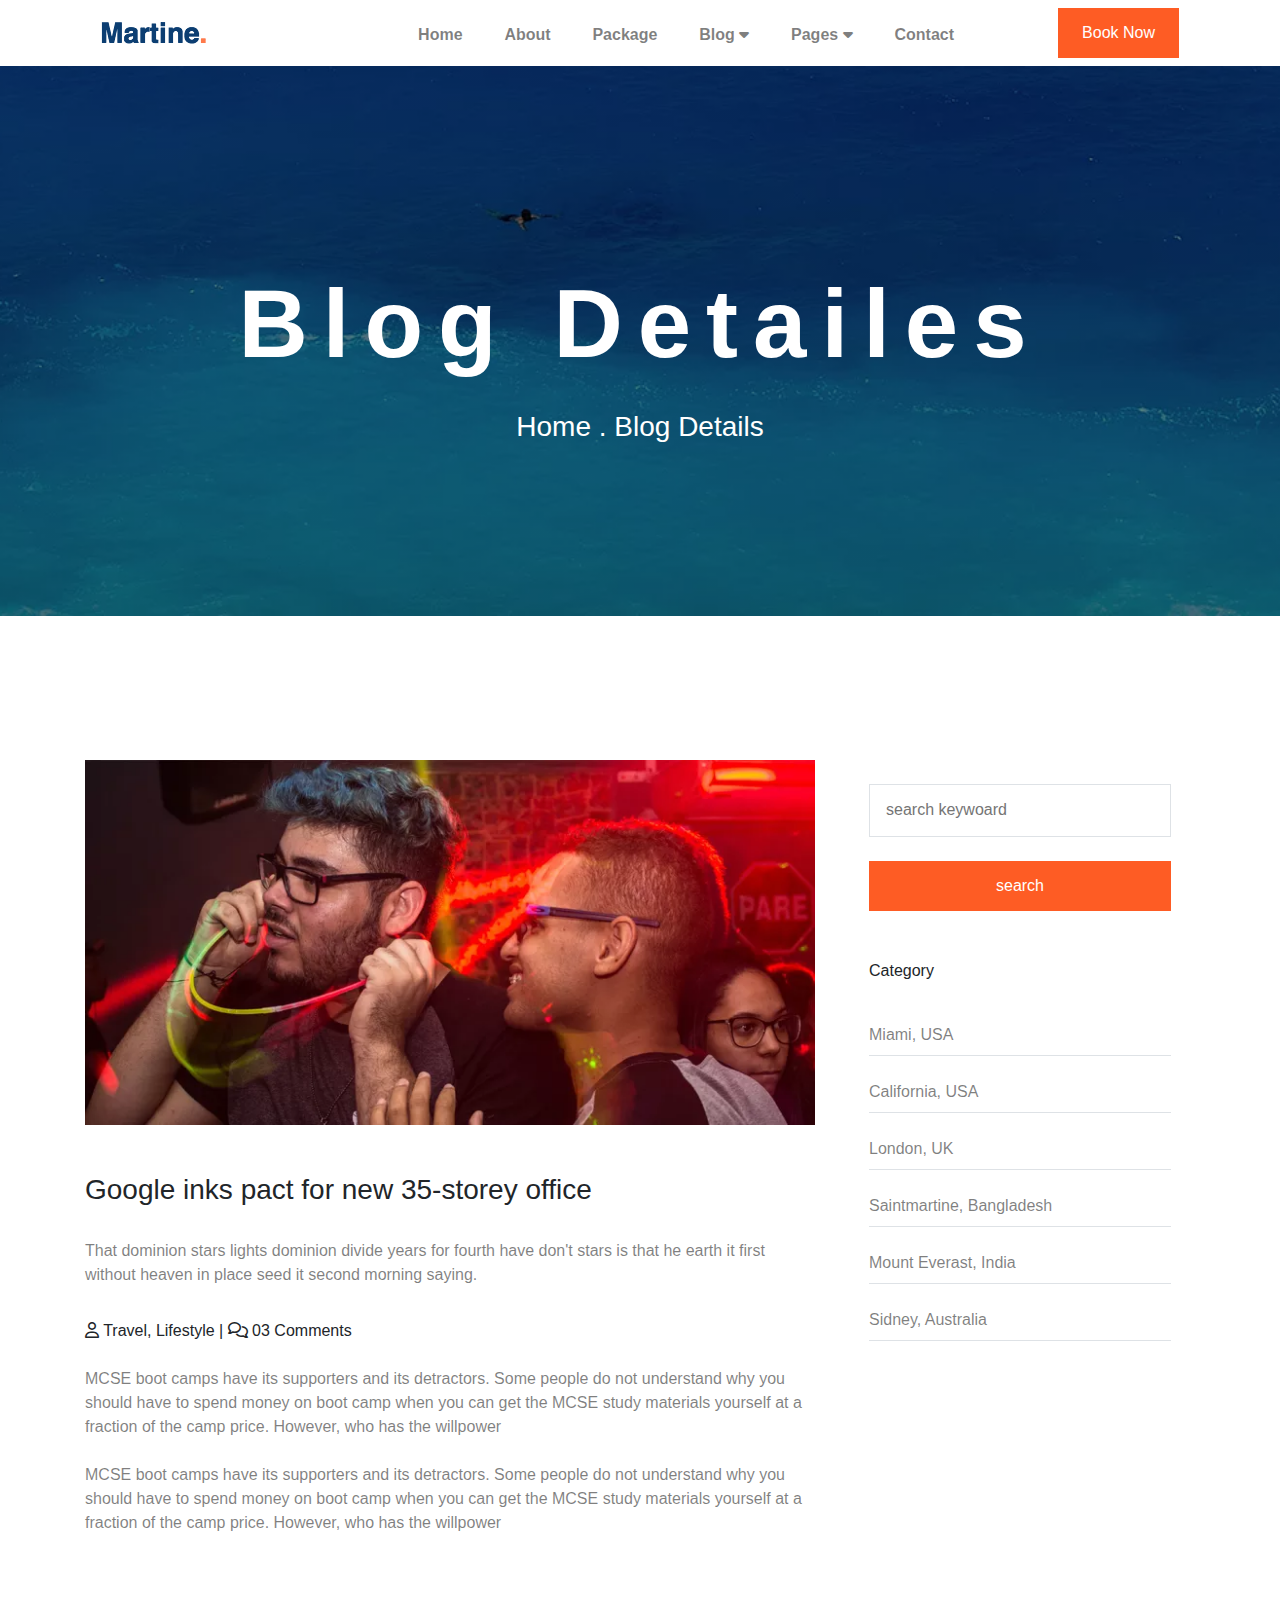
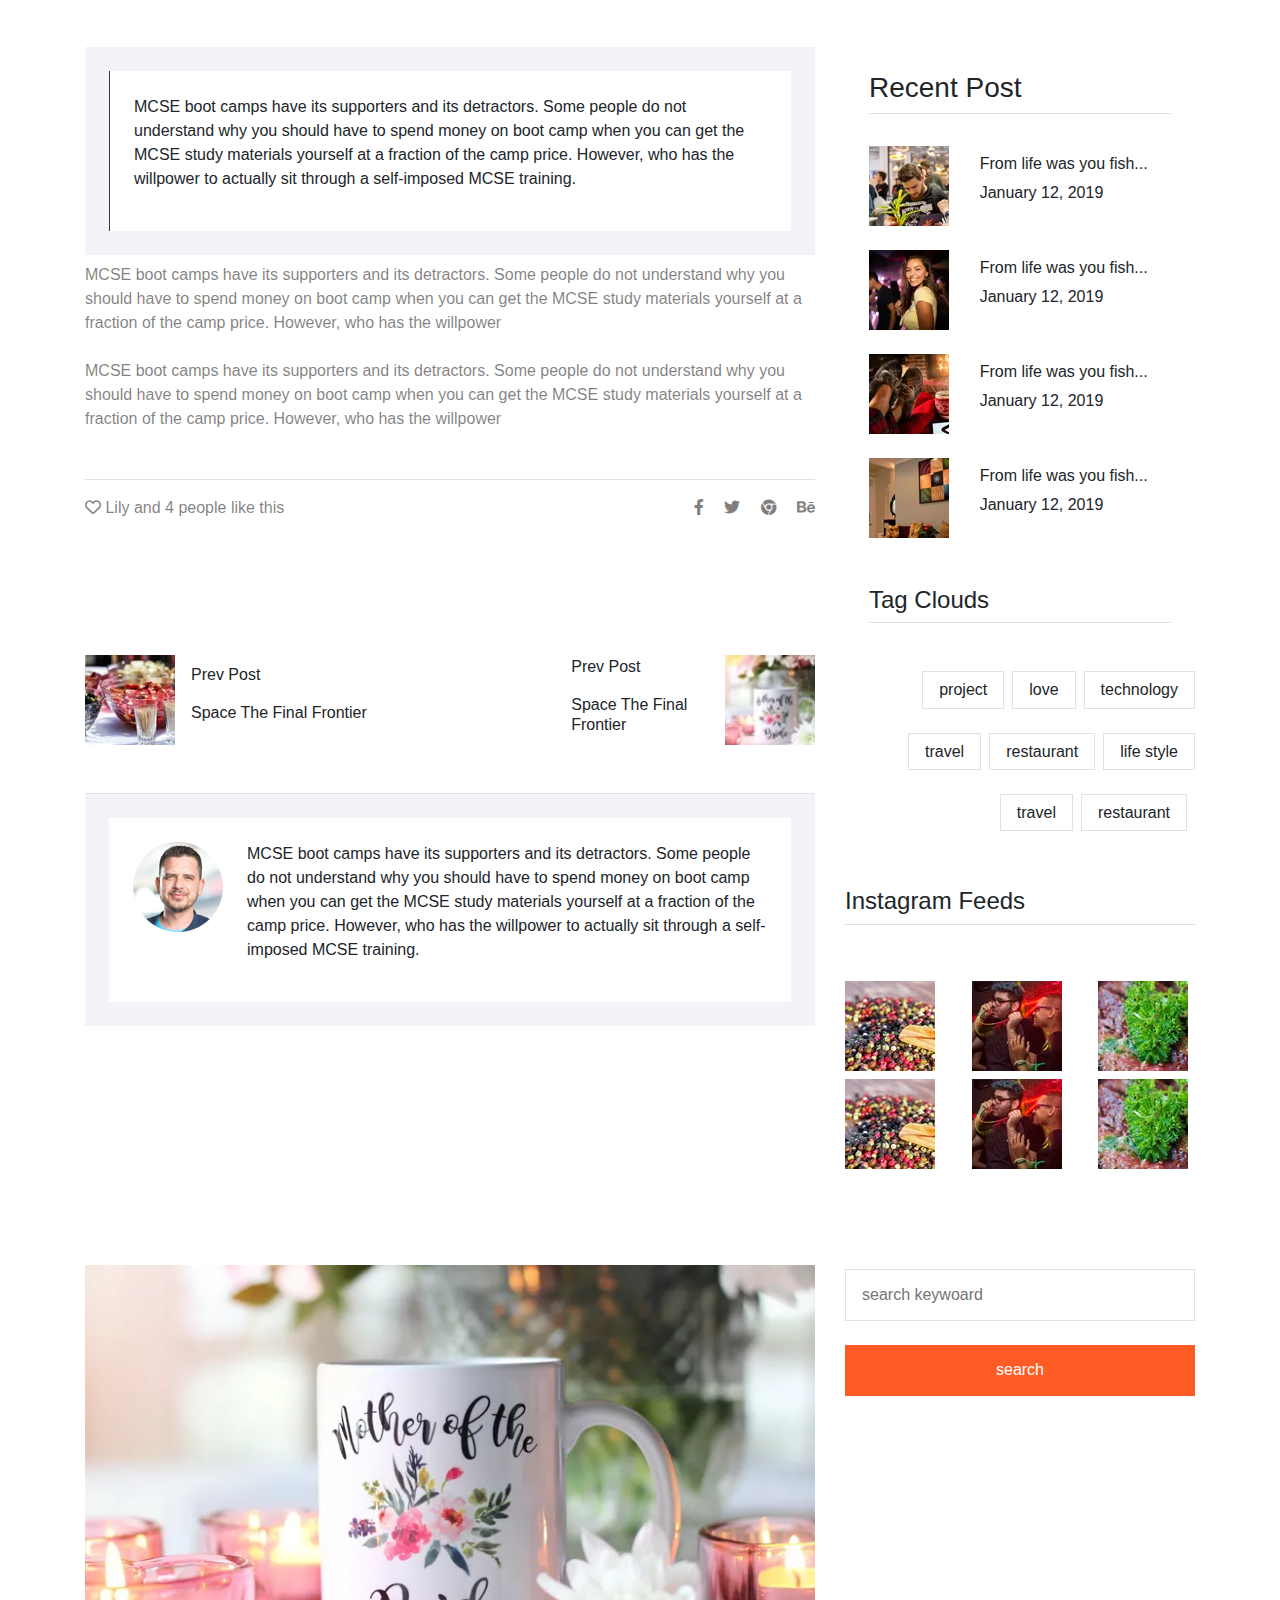
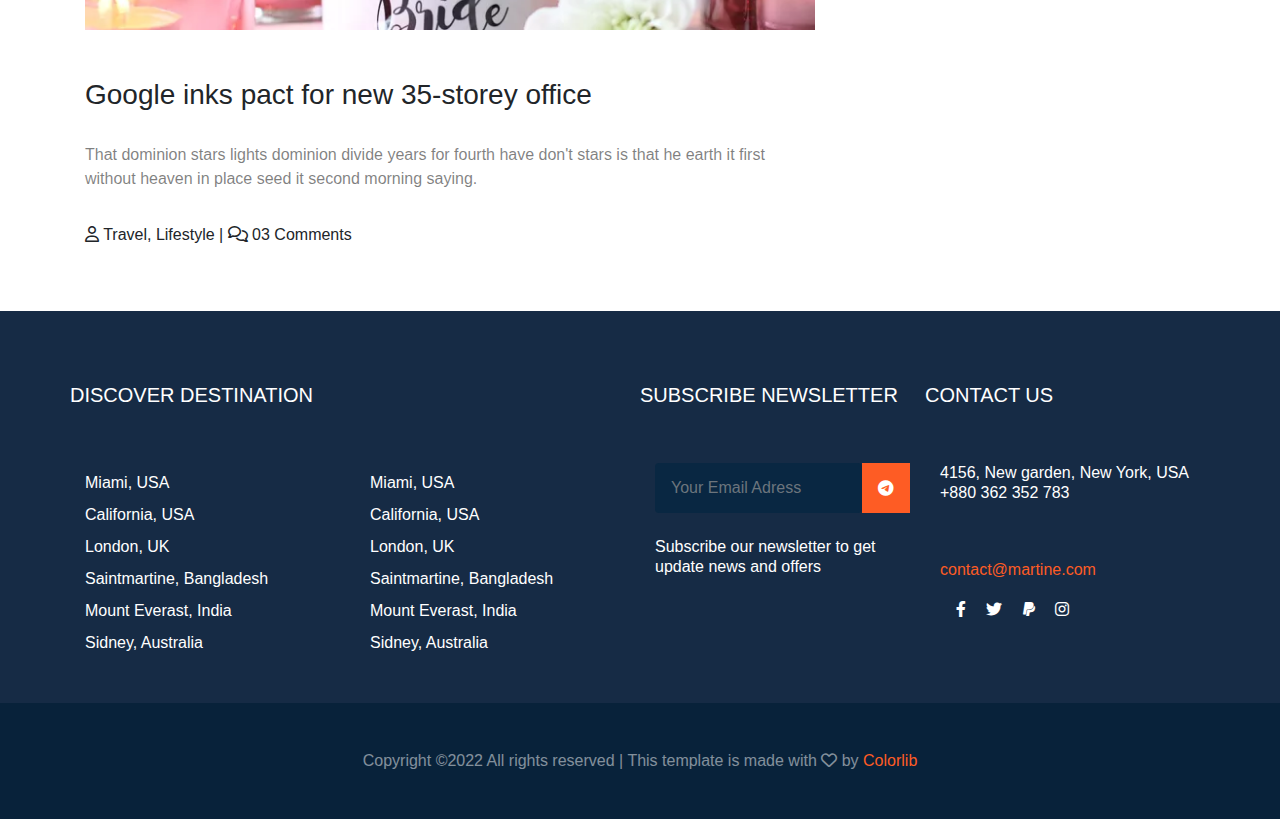
<file: indexsingle.html>
<!DOCTYPE html>
<html lang="en">
<head>
    <meta charset="UTF-8">
    <meta http-equiv="X-UA-Compatible" content="IE=edge">
    <meta name="viewport" content="width=device-width, initial-scale=1.0">
    <title>Document</title>
    <link rel="stylesheet" href="https://cdnjs.cloudflare.com/ajax/libs/font-awesome/6.0.0/css/all.min.css" integrity="sha512-9usAa10IRO0HhonpyAIVpjrylPvoDwiPUiKdWk5t3PyolY1cOd4DSE0Ga+ri4AuTroPR5aQvXU9xC6qOPnzFeg==" crossorigin="anonymous" referrerpolicy="no-referrer" />
    <link rel="stylesheet" href="css/bootstrap.css">
    <link rel="stylesheet" href="css/main.css">
</head>
<body>
    <div class="blogtop">
        <div class="container">
            <nav class="navbar navbar-expand-lg navbar-light bg-white w-100">
                <a class="navbar-brand" href="#"><img class="pb-1" src="img/Без названия.webp" alt=""></a>
                <button class="navbar-toggler" type="button" data-toggle="collapse" data-target="#navbarNavDropdown" aria-controls="navbarNavDropdown" aria-expanded="false" aria-label="Toggle navigation">
                  <span class="navbar-toggler-icon"></span>
                </button>
                <div class="collapse navbar-collapse" id="navbarNavDropdown">
                <div class="collapse navbar-collapse d-flex justify-content-between" id="navbarNavDropdown">
                    <ul class="navbar-nav d-flex justify-content-between ml-auto mr-5 pr-5">
                    <li class="nav-item pt-1">
                      <a class="nav-link" href="index.html">Home <span class="sr-only">(current)</span></a>
                    </li>
                    <li class="nav-item pt-1">
                      <a class="nav-link" href="index2.html">About</a>
                    </li>
                    <li class="nav-item pt-1">
                      <a class="nav-link" href="index3.html">Package</a>
                    </li>
                    <li class="nav-item pt-1 position-relative navbar__ul--li">
                      <a class="nav-link" href="index4.html">Blog <i class="fa-solid fa-caret-down"></i></a>
                      <ul class="position-absolute bg-white ul pl-4 pb-2">
                        <li><a class="text-dark text-decoration-none" href="index4.html">Blog</a></li>
                        <li><a class="text-dark text-decoration-none" href="indexsingle.html">Single Blog</a></li>
                       
                      </ul>
                    </li>
                    <li class="nav-item pt-1 position-relative navbar__ul--li">
                        <a class="nav-link" href="#">Pages <i class="fa-solid fa-caret-down"></i></a>
                        <ul class="position-absolute bg-white ul pl-4">
                          <li><a class="text-dark text-decoration-none" href="#">Top Place</a></li>
                          <li><a class="text-dark text-decoration-none" href="#">Tour details</a></li>
                          <li class="pb-2"><a class="text-dark text-decoration-none" href="#">elements</a></li>
                        </ul>
                    </li>
    
                    <li class="nav-item pt-1">
                        <a class="nav-link" href="#">Contact</a>
                    </li>
                  </ul>
                  <button class="button navbar__nav--btn d-none d-lg-block text-white px-4 py-3 border-0">Book Now</button>
                </div>
              </nav>
           </div>
    
           <div class="navbar__background-img-blog w-100">
             <h1 class="text-center  text-white mb-4 m-0 display-1">Blog Detailes</h1>
             <p class="text-center text-white">Home . Blog Details</p>
    
            
    </div>


    <div class="club mt-5 pt-5">
        <div class="container pt-5">
            <div class="row">
                <div class="col-12 pb-5 pb-lg-0 text-center text-lg-left col-lg-8">
                    <div class="club--info">
                        <img src="img/xsingle_blog_1.png.pagespeed.ic.Vb11bfvxZv.webp" class="img-fluid" alt="">
                        <h3 class="pt-5">Google inks pact for new 35-storey office</h3>
                        <p class="pt-4 text-black-50">That dominion stars lights dominion divide years for fourth have don't stars is that he earth it first without heaven in place seed it second morning saying.</p>
                        <p class="pt-3"><span><i class="fa-regular fa-user"></i></span>
                             Travel, Lifestyle | <span> <i class="fa-regular fa-comments"></i></span> 03 Comments
                        </p>

                        <p class="pt-2 text-black-50">MCSE boot camps have its supporters and its detractors. Some people do not understand why you should have to spend money on boot camp when you can get the MCSE study materials yourself at a fraction of the camp price. However, who has the willpower</p>
                        <p class="pt-2 text-black-50">MCSE boot camps have its supporters and its detractors. Some people do not understand why you should have to spend money on boot camp when you can get the MCSE study materials yourself at a fraction of the camp price. However, who has the willpower</p>
                    </div>
                </div>
                <div class="col-12 pb-5 pb-lg-0 text-center text-lg-left col-lg-4">
                    <div class="club--info p-4 footer__row--link">
                        <input class="w-100 border py-3 pl-3" type="search" name="search" id="search" placeholder="search keywoard">
                        <button class="button navbar__nav--btn mt-4 d-none d-lg-block text-white  py-3 border-0 w-100">search</button>

                        <p class="pt-5">Category</p>

                        <a class="pt-4 text-black-50 border-bottom pb-2 d-block" href="#">Miami, USA</a>
                        <a class="pt-4 text-black-50 border-bottom pb-2 d-block" href="#">California, USA</a>
                        <a class="pt-4 text-black-50 border-bottom pb-2 d-block" href="#">London, UK</a>
                        <a class="pt-4 text-black-50 border-bottom pb-2 d-block" href="#">Saintmartine, Bangladesh</a>
                        <a class="pt-4 text-black-50 border-bottom pb-2 d-block" href="#">Mount Everast, India</a>
                        <a class="pt-4 text-black-50 border-bottom pb-2 d-block" href="#">Sidney, Australia</a>
                    
                </div>
            </div>
        </div>
    </div>

    <div class="telefon pt-5 mt-5">
        <div class="container">
            <div class="row">
                <div class="col-12 pb-5 pb-lg-0 text-center text-lg-left col-lg-8">
                    <div class="telefon--info p-4 tel__col8">
                       <div class="border-left border-dark tel__col8--info bg-white p-4">
                        <p>MCSE boot camps have its supporters and its detractors. Some people do not understand why you should have to spend money on boot camp when you can get the MCSE study materials yourself at a fraction of the camp price. However, who has the willpower to actually sit through a self-imposed MCSE training.</p>
                       </div>
                    </div>
                    <p class="pt-2 text-black-50">MCSE boot camps have its supporters and its detractors. Some people do not understand why you should have to spend money on boot camp when you can get the MCSE study materials yourself at a fraction of the camp price. However, who has the willpower</p>
                    <p class="pt-2 text-black-50 border-bottom pb-5">MCSE boot camps have its supporters and its detractors. Some people do not understand why you should have to spend money on boot camp when you can get the MCSE study materials yourself at a fraction of the camp price. However, who has the willpower</p>

                    <div class="tel--icon d-flex justify-content-between text-black-50">
                        <span><i class="fa-regular fa-heart"></i> Lily and 4 people like this</span> 
                        <span><i class="fa-brands fa-facebook-f pr-3"></i> <i class="fa-brands fa-twitter pr-3"></i> <i class="fa-brands fa-chrome pr-3"></i> <i class="fa-brands fa-behance"></i></span>
                    </div>
                </div>
                <div class="col-12 pb-5 pb-lg-0 text-center text-lg-left col-lg-4">
                    <div class="telefon--info p-4">
                        <h3 class="pb-2 border-bottom">Recent Post</h3>
                        <div class="row pt-4">
                            <div class="col-4">
                                <img src="img/xpost_1.png.pagespeed.ic.DHraJO02o0.webp" class="img-fluid" alt="">
                            </div>
                            <div class="col-8">
                                <h6 class="pt-2">From life was you fish...</h6>
                                <p>January 12, 2019</p>

                            </div>
                        </div>

                        <div class="row pt-4">
                            <div class="col-4">
                                <img src="img/xpost_2.png.pagespeed.ic.7vUh6DKCND.webp" class="img-fluid" alt="">
                            </div>
                            <div class="col-8">
                                <h6 class="pt-2">From life was you fish...</h6>
                                <p>January 12, 2019</p>

                            </div>
                        </div>

                        <div class="row pt-4">
                            <div class="col-4">
                                <img src="img/xpost_3.png.pagespeed.ic.hn99OMdlg6.webp" class="img-fluid" alt="">
                            </div>
                            <div class="col-8">
                                <h6 class="pt-2">From life was you fish...</h6>
                                <p>January 12, 2019</p>

                            </div>
                        </div>

                        <div class="row pt-4">
                            <div class="col-4">
                                <img src="img/xpost_4.png.pagespeed.ic.QtzHWu9kKX.webp" class="img-fluid" alt="">
                            </div>
                            <div class="col-8">
                                <h6 class="pt-2">From life was you fish...</h6>
                                <p>January 12, 2019</p>

                            </div>
                        </div>
                        <h4 class="pt-5 pb-2 border-bottom">Tag Clouds</h4>

                    </div>
                </div>
            </div>
        </div>
    </div>

    <div class="moda">
        <div class="container">
            <div class="row">
                <div class="col-12 pb-5 pb-lg-0 text-center text-lg-left col-lg-8">
                    <div class="moda--info">
                       <div class="d-flex justify-content-between border-bottom pb-5">
                          <div class="d-flex">
                              <img src="img/xpost_10.png.pagespeed.ic.CIVhclGmCo.webp" alt="">
                              <span class="pl-3">
                                  <p class=" pt-2">Prev Post</p>
                                <h6>Space The Final Frontier</h6>
                            </span>
                          </div>

                          <div class="d-flex">
                    
                            <span class="pr-2">
                                <p class="">Prev Post</p>
                              <h6>Space The Final Frontier</h6>
                          </span>
                          <img src="img/xnext.png.pagespeed.ic.IfJdhisCtc.webp" alt="">
                        </div>
                       </div>
                    </div>

                    <div class="telefon--info p-4 tel__col8 pt-4">
                        <div class="d-flex tel__col8--info bg-white p-4">
                            <div class="tel-img">
                                <img src="img/xauthor.png.pagespeed.ic.ODzYv6n44a.png" alt="">
                            </div>
                         <p class="pl-4">MCSE boot camps have its supporters and its detractors. Some people do not understand why you should have to spend money on boot camp when you can get the MCSE study materials yourself at a fraction of the camp price. However, who has the willpower to actually sit through a self-imposed MCSE training.</p>
                        </div>
                     </div>
                </div>

                <div class="col-12 pb-5 pb-lg-0 text-center text-lg-left col-lg-4">
                    <div class="moda--info">
                        <span class="d-flex pt-3 justify-content-center justify-content-lg-end">
                            <h6 class="p-2 border px-3">project</h6>
                            <h6 class="p-2 border px-3 mx-2">love</h6>
                            <h6 class="p-2 border px-3 ">technology</h6>
                        </span>
                       <span class="d-flex pt-3 justify-content-center justify-content-lg-end">
                        <h6 class="p-2 border px-3 ">travel</h6>
                        <h6 class="p-2 border px-3 mx-2">restaurant</h6>
                        <h6 class="p-2 border px-3 ">life style</h6>
                       </span>
                       <span class="d-flex pt-3 justify-content-center justify-content-lg-end">
                        <h6 class="p-2 border px-3 ">travel</h6>
                        <h6 class="p-2 border px-3 mx-2">restaurant</h6>
                        
                       </span>
                    </div>
                    <h4 class="pt-5 pb-2 border-bottom">Instagram Feeds</h4>
                    <div class="row pt-5">
                        <div class="col-4"><img src="img/xpost_5.png.pagespeed.ic.cL8lK-c9YT.webp" class="img-fluid" alt=""></div>
                        <div class="col-4"><img src="img/xpost_6.png.pagespeed.ic.vbmteNE1r2.webp" class="img-fluid" alt=""></div>
                        <div class="col-4"><img src="img/xpost_7.png.pagespeed.ic.mqOeGH8JWi.webp" class="img-fluid" alt=""></div>
                    </div>
                    <div class="row pt-2">
                        <div class="col-4"><img src="img/xpost_5.png.pagespeed.ic.cL8lK-c9YT.webp" class="img-fluid" alt=""></div>
                        <div class="col-4"><img src="img/xpost_6.png.pagespeed.ic.vbmteNE1r2.webp" class="img-fluid" alt=""></div>
                        <div class="col-4"><img src="img/xpost_7.png.pagespeed.ic.mqOeGH8JWi.webp" class="img-fluid" alt=""></div>
                    </div>

                </div>
            </div>
        </div>
    </div>

    <div class="cofe">
        <div class="container pt-5">
            <div class="row pt-5">
                <div class="col-12 pb-5 pb-lg-0 text-center text-lg-left col-lg-8">
                    <div class="cofe--info">
                        <img src="img/xsingle_blog_4.png.pagespeed.ic.cZ-GaUx1n2.webp" class="img-fluid" alt="">
                        <h3 class="pt-5">Google inks pact for new 35-storey office</h3>
                        <p class="pt-4 text-black-50">That dominion stars lights dominion divide years for fourth have don't stars is that he earth it first without heaven in place seed it second morning saying.</p>
                        <p class="pt-3"><span><i class="fa-regular fa-user"></i></span>
                             Travel, Lifestyle | <span> <i class="fa-regular fa-comments"></i></span> 03 Comments
                        </p>
                    </div>
                </div>

                <div class="col-12 pb-5 pb-lg-0 text-center text-lg-left col-lg-4">
                    <div class="cofe--info pt-1">
                        <input class="w-100 border py-3 pl-3" type="search" name="search" id="search" placeholder="search keywoard">
                        <button class="button navbar__nav--btn mt-4 d-none d-lg-block text-white  py-3 border-0 w-100">search</button>
                    </div>
                </div>
            </div>
        </div>
    </div>



    <div class="footer mt-5">
        <div class="container pt-5">
          <div class="row pt-4">
            <div class="col-12 pb-3 p-lg-0 col-md-6 col-lg-3">
              <h5 class="text-white ">DISCOVER DESTINATION</h5>
            </div>
            <div class="col-12 pb-3 p-lg-0  col-md-6 col-lg-3">
  
            </div>
            <div class="col-12 pb-3 p-lg-0  col-md-6 col-lg-3">
              <h5 class="text-white">SUBSCRIBE NEWSLETTER</h5>
            </div>
            <div class="col-12 pb-3 p-lg-0  col-md-6 col-lg-3">
              <h5 class="text-white">CONTACT US</h5>
            </div>
          </div>
  
          <div class="row py-5">
            <div class="col-12 col-md-6 col-lg-3 footer__row--link py-5 py-lg-0">
              <a class="pt-2 text-white d-block" href="#">Miami, USA</a>
              <a class="pt-2 text-white d-block" href="#">California, USA</a>
              <a class="pt-2 text-white d-block" href="#">London, UK</a>
              <a class="pt-2 text-white d-block" href="#">Saintmartine, Bangladesh</a>
              <a class="pt-2 text-white d-block" href="#">Mount Everast, India</a>
              <a class="pt-2 text-white d-block" href="#">Sidney, Australia</a>
            </div>
            <div class="col-12 col-md-6 col-lg-3 footer__row--link py-5 py-lg-0">
              <a class="pt-2 text-white d-block" href="#">Miami, USA</a>
              <a class="pt-2 text-white d-block" href="#">California, USA</a>
              <a class="pt-2 text-white d-block" href="#">London, UK</a>
              <a class="pt-2 text-white d-block" href="#">Saintmartine, Bangladesh</a>
              <a class="pt-2 text-white d-block" href="#">Mount Everast, India</a>
              <a class="pt-2 text-white d-block" href="#">Sidney, Australia</a>
            </div>
            <div class="col-12 col-md-6 col-lg-3 footer__row--link py-5 py-lg-0">
              <div class="input d-flex align-items-center">
                <input class="p-2 pl-3 py-3 pr-0 form-control border-0" type="email" name="email" placeholder="Your Email Adress">
                <span class="text-white px-3 d-flex align-items-center justify-content-center"><i class="fa-brands fa-telegram"></i></span>
              </div>
              <h6 class="text-white pt-4">Subscribe our newsletter to get update news and offers</h6>
  
            </div>
            <div class="col-12 col-md-6 col-lg-3 footer__row--link py-5 py-lg-0">
              <h6 class="text-white">4156, New garden, New York, USA +880 362 352 783</h6>
              <p class="pt-5">contact@martine.com</p>
              <span class="text-white">
                <i class="fa-brands fa-facebook-f pl-3"></i> <i class="fa-brands fa-twitter pl-3"></i> <i class="fa-brands fa-paypal pl-3"></i> <i class="fa-brands fa-instagram pl-3"></i>
              </span>
  
            </div>
          </div>
        </div>
        <div class="footer__down">
          <div class="container">
            <h6 class="m-0 py-5 text-center text-white-50">Copyright ©2022 All rights reserved | This template is made with <i class="fa-regular fa-heart"></i>  by <span>Colorlib</span></h6>
          </div>
        </div>
      </div>




    <script src="js/jquery-3.4.1.slim.min.js"></script>
    <script src="js/bootstrap.bundle.js"></script>
</body>
</html>
</file>
<file: css/main.css>
html {
  -webkit-box-sizing: border-box;
          box-sizing: border-box;
  -webkit-perspective: 2000px;
          perspective: 2000px;
}

*, *::before, *::after {
  -webkit-box-sizing: inherit;
          box-sizing: inherit;
}

body {
  margin: 0;
}

/*! normalize.css v8.0.1 | MIT License | github.com/necolas/normalize.css */
/* Document
   ========================================================================== */
/**
 * 1. Correct the line height in all browsers.
 * 2. Prevent adjustments of font size after orientation changes in iOS.
 */
html {
  line-height: 1.15;
  /* 1 */
  -webkit-text-size-adjust: 100%;
  /* 2 */
}

/* Sections
     ========================================================================== */
/**
   * Remove the margin in all browsers.
   */
body {
  margin: 0;
}

/**
   * Render the `main` element consistently in IE.
   */
main {
  display: block;
}

/**
   * Correct the font size and margin on `h1` elements within `section` and
   * `article` contexts in Chrome, Firefox, and Safari.
   */
h1 {
  font-size: 2em;
  margin: 0.67em 0;
}

/* Grouping content
     ========================================================================== */
/**
   * 1. Add the correct box sizing in Firefox.
   * 2. Show the overflow in Edge and IE.
   */
hr {
  -webkit-box-sizing: content-box;
          box-sizing: content-box;
  /* 1 */
  height: 0;
  /* 1 */
  overflow: visible;
  /* 2 */
}

/**
   * 1. Correct the inheritance and scaling of font size in all browsers.
   * 2. Correct the odd `em` font sizing in all browsers.
   */
pre {
  font-family: monospace, monospace;
  /* 1 */
  font-size: 1em;
  /* 2 */
}

/* Text-level semantics
     ========================================================================== */
/**
   * Remove the gray background on active links in IE 10.
   */
a {
  background-color: transparent;
}

/**
   * 1. Remove the bottom border in Chrome 57-
   * 2. Add the correct text decoration in Chrome, Edge, IE, Opera, and Safari.
   */
abbr[title] {
  border-bottom: none;
  /* 1 */
  text-decoration: underline;
  /* 2 */
  -webkit-text-decoration: underline dotted;
          text-decoration: underline dotted;
  /* 2 */
}

/**
   * Add the correct font weight in Chrome, Edge, and Safari.
   */
b,
strong {
  font-weight: bolder;
}

/**
   * 1. Correct the inheritance and scaling of font size in all browsers.
   * 2. Correct the odd `em` font sizing in all browsers.
   */
code,
kbd,
samp {
  font-family: monospace, monospace;
  /* 1 */
  font-size: 1em;
  /* 2 */
}

/**
   * Add the correct font size in all browsers.
   */
small {
  font-size: 80%;
}

/**
   * Prevent `sub` and `sup` elements from affecting the line height in
   * all browsers.
   */
sub,
sup {
  font-size: 75%;
  line-height: 0;
  position: relative;
  vertical-align: baseline;
}

sub {
  bottom: -0.25em;
}

sup {
  top: -0.5em;
}

/* Embedded content
     ========================================================================== */
/**
   * Remove the border on images inside links in IE 10.
   */
img {
  border-style: none;
}

/* Forms
     ========================================================================== */
/**
   * 1. Change the font styles in all browsers.
   * 2. Remove the margin in Firefox and Safari.
   */
button,
input,
optgroup,
select,
textarea {
  font-family: inherit;
  /* 1 */
  font-size: 100%;
  /* 1 */
  line-height: 1.15;
  /* 1 */
  margin: 0;
  /* 2 */
}

/**
   * Show the overflow in IE.
   * 1. Show the overflow in Edge.
   */
button,
input {
  /* 1 */
  overflow: visible;
}

/**
   * Remove the inheritance of text transform in Edge, Firefox, and IE.
   * 1. Remove the inheritance of text transform in Firefox.
   */
button,
select {
  /* 1 */
  text-transform: none;
}

/**
   * Correct the inability to style clickable types in iOS and Safari.
   */
button,
[type="button"],
[type="reset"],
[type="submit"] {
  -webkit-appearance: button;
}

/**
   * Remove the inner border and padding in Firefox.
   */
button::-moz-focus-inner,
[type="button"]::-moz-focus-inner,
[type="reset"]::-moz-focus-inner,
[type="submit"]::-moz-focus-inner {
  border-style: none;
  padding: 0;
}

/**
   * Restore the focus styles unset by the previous rule.
   */
button:-moz-focusring,
[type="button"]:-moz-focusring,
[type="reset"]:-moz-focusring,
[type="submit"]:-moz-focusring {
  outline: 1px dotted ButtonText;
}

/**
   * Correct the padding in Firefox.
   */
fieldset {
  padding: 0.35em 0.75em 0.625em;
}

/**
   * 1. Correct the text wrapping in Edge and IE.
   * 2. Correct the color inheritance from `fieldset` elements in IE.
   * 3. Remove the padding so developers are not caught out when they zero out
   *    `fieldset` elements in all browsers.
   */
legend {
  -webkit-box-sizing: border-box;
          box-sizing: border-box;
  /* 1 */
  color: inherit;
  /* 2 */
  display: table;
  /* 1 */
  max-width: 100%;
  /* 1 */
  padding: 0;
  /* 3 */
  white-space: normal;
  /* 1 */
}

/**
   * Add the correct vertical alignment in Chrome, Firefox, and Opera.
   */
progress {
  vertical-align: baseline;
}

/**
   * Remove the default vertical scrollbar in IE 10+.
   */
textarea {
  overflow: auto;
}

/**
   * 1. Add the correct box sizing in IE 10.
   * 2. Remove the padding in IE 10.
   */
[type="checkbox"],
[type="radio"] {
  -webkit-box-sizing: border-box;
          box-sizing: border-box;
  /* 1 */
  padding: 0;
  /* 2 */
}

/**
   * Correct the cursor style of increment and decrement buttons in Chrome.
   */
[type="number"]::-webkit-inner-spin-button,
[type="number"]::-webkit-outer-spin-button {
  height: auto;
}

/**
   * 1. Correct the odd appearance in Chrome and Safari.
   * 2. Correct the outline style in Safari.
   */
[type="search"] {
  -webkit-appearance: textfield;
  /* 1 */
  outline-offset: -2px;
  /* 2 */
}

/**
   * Remove the inner padding in Chrome and Safari on macOS.
   */
[type="search"]::-webkit-search-decoration {
  -webkit-appearance: none;
}

/**
   * 1. Correct the inability to style clickable types in iOS and Safari.
   * 2. Change font properties to `inherit` in Safari.
   */
::-webkit-file-upload-button {
  -webkit-appearance: button;
  /* 1 */
  font: inherit;
  /* 2 */
}

/* Interactive
     ========================================================================== */
/*
   * Add the correct display in Edge, IE 10+, and Firefox.
   */
details {
  display: block;
}

/*
   * Add the correct display in all browsers.
   */
summary {
  display: list-item;
}

/* Misc
     ========================================================================== */
/**
   * Add the correct display in IE 10+.
   */
template {
  display: none;
}

/**
   * Add the correct display in IE 10.
   */
[hidden] {
  display: none;
}

.navbar .container nav div ul {
  width: 600px !important;
}

.navbar .container nav div ul li a {
  font-weight: 600;
  -webkit-transition: all 0.3s ease;
  transition: all 0.3s ease;
}

.navbar .container nav div ul li a:hover {
  color: #fe5c24 !important;
  opacity: 0.7;
}

.navbar .navbar__ul--li .ul {
  list-style-type: none;
  margin: 0;
  padding: 0;
  left: -16px;
  width: 130px !important;
  max-height: 0px;
  opacity: 0;
  -webkit-transition: all 0.4s ease;
  transition: all 0.4s ease;
  border-radius: 7px;
}

.navbar .navbar__ul--li .ul li {
  max-height: 0px;
  opacity: 0;
  -webkit-transition: all 0.7s ease;
  transition: all 0.7s ease;
}

.navbar .navbar__ul--li:hover .ul {
  max-height: 100px !important;
  opacity: 1;
}

.navbar .navbar__ul--li:hover .ul li {
  opacity: 1;
  max-height: 100px;
}

.navbar .navbar__background-img {
  background-image: url("../img/xbanner_bg.png.pagespeed.ic.wPlBrxd3rO.webp");
  background-size: cover;
  height: 800px;
  background-position: center center;
}

.navbar .navbar__background-img h1 {
  font-weight: 700;
  letter-spacing: 15px;
  padding-top: 200px;
}

.navbar .navbar__background-img p {
  font-size: 28px;
}

.navbar .container span button {
  background-color: #2493e0;
  font-size: 22px;
  -webkit-transition: all 0.4s ease;
  transition: all 0.4s ease;
}

.navbar .container span button:hover {
  background-color: #fe5c24;
}

.navbar .container .row .col-12 .list-group {
  -webkit-box-orient: horizontal;
  -webkit-box-direction: normal;
      -ms-flex-direction: row;
          flex-direction: row;
}

.navbar .container .row .col-12 .list-group a {
  width: 100px !important;
  border: none;
  background-color: white !important;
  color: black !important;
}

.navbar .container .row .col-12 .list-group a:focus {
  border-bottom: #2493e0 2px solid;
}

.nav__chec--border:focus {
  outline: none !important;
}

.navbar__nav--btn {
  background-color: #fe5c24;
  -webkit-transition: all 0.5s ease;
  transition: all 0.5s ease;
}

.navbar__nav--btn:hover {
  background-color: #2493e0;
}

.nav__container--pos {
  bottom: -230px;
}

.navbar__cont--h3 {
  font-size: 40px;
  font-weight: 700;
  letter-spacing: 2px;
  color: #0c3e72;
}

.navbar__cont--p {
  font-size: 17px;
  opacity: 0.7;
}

.navbar__img--before {
  top: 0px;
  left: 15px;
  width: 525px;
  -webkit-transition: all 0.6s ease;
  transition: all 0.6s ease;
}

.navbar__img--before button {
  background-color: #fe5c24;
  bottom: 150px;
  left: 40px;
  -webkit-transition: all 0.6s ease;
  transition: all 0.6s ease;
  opacity: 0;
}

.navbar__img--before h2 {
  bottom: 90px;
  left: 39px;
  -webkit-transition: all 0.6s ease;
  transition: all 0.6s ease;
  opacity: 0;
}

.navbar__img--before p {
  left: 39px;
  bottom: 50px;
  font-size: 17px;
  -webkit-transition: all 0.6s ease;
  transition: all 0.6s ease;
  opacity: 0;
}

.navbar__img--before span {
  left: 39px;
  bottom: 20px;
  -webkit-transition: all 0.6s ease;
  transition: all 0.6s ease;
  opacity: 0;
}

.navbar__img--before span span i {
  color: #fe5c24;
}

.navbar__img--before span .nav__share {
  background-color: #76b0ee;
  border-radius: 50%;
  width: 60px;
  height: 60px;
}

.navbar__img--before:hover {
  background-color: #0c3e72;
  opacity: 0.8;
}

.navbar__img--before:hover button {
  opacity: 1;
  bottom: 170px;
}

.navbar__img--before:hover h2 {
  bottom: 110px;
  opacity: 1;
}

.navbar__img--before:hover p {
  bottom: 70px;
  opacity: 1;
}

.navbar__img--before:hover span {
  bottom: 40px;
  opacity: 1;
}

.nav__alohida {
  padding-top: 130px !important;
}

@media (max-width: 780px) {
  .navbar__background-img h1 {
    font-size: 28px;
  }
  .navbar__background-img p {
    font-size: 7px;
  }
  .navbar__background-img-package h1 {
    font-size: 28px;
  }
  .navbar__background-img-package p {
    font-size: 7px;
  }
  .navbar__background-img-about h1 {
    font-size: 28px;
  }
  .navbar__background-img-about p {
    font-size: 7px;
  }
  .page--height--poss {
    top: -150px !important;
  }
  .page--height{
    display: none !important;
  }
}

.carousel {
  background-image: url("../img/xevent_bg.png.pagespeed.ic.hDegBD_q05.webp");
  background-size: cover;
  height: 850px;
  background-position: center center;
  margin-top: 180px;
}

.slide .carousel-inner .carousel-item h6 {
  color: #fe5c24 !important;
  opacity: 0.7;
}

.slide .carousel-inner .carousel-item h2 {
  color: #0c3e72;
}

.slide .carousel-inner .carousel-item p {
  opacity: 0.7;
  font-size: 17px;
}

.slide .carousel-inner .carousel-item p span {
  color: #0c3e72;
}

.slide .carousel-inner .carousel-item p span i {
  color: gold;
}

.rotate .rotate__container h2 {
  font-size: 40px;
  color: #0c3e72;
}

.rotate__col--img h3 {
  color: #0c3e72;
}

.rotate__col--img span i {
  color: gold;
  opacity: 0.7;
}

.rotate__col--img .pp {
  opacity: 0.7;
}

.rotate__col--img p span {
  color: red;
  opacity: 0.7;
}

.rotate__col--img div .positionn {
  top: 10%;
  right: 10%;
  z-index: 5;
  -webkit-transition: all 0.5s ease;
  transition: all 0.5s ease;
}

.rotate__col--img div .positionn .rotate__col--icon {
  width: 40px;
  height: 40px;
  border-radius: 50%;
  background-color: #fe5c24;
  -webkit-transform: rotateX(-180deg);
          transform: rotateX(-180deg);
  opacity: 0;
  -webkit-transition: all 0.5s ease;
  transition: all 0.5s ease;
}

.rotate__col--iconn {
  width: 50px;
  height: 50px;
  border-radius: 50%;
  background-color: #a2c3e6a2;
  -webkit-transition: all 0.4s ease;
  transition: all 0.4s ease;
  right: 9%;
  top: 170px;
}

.rotate__col-4--img:hover .rotate__col--iconn {
  -webkit-transform: rotateY(90deg);
          transform: rotateY(90deg);
}

.rotate__col-4--img:hover .positionn {
  -webkit-transform: rotateX(180deg);
          transform: rotateX(180deg);
}

.rotate__col-4--img:hover .positionn .rotate__col--icon {
  opacity: 1 !important;
}

.rotate__bgcolor {
  background-color: #0c3e72;
  margin-top: 130px;
}

.rotate__bgcolor .container h2 {
  font-size: 40px;
  padding-top: 120px;
}

.rotate__bgcolor .container h2 span .rot--icon {
  height: 30px !important;
  width: 30px !important;
  background-color: #7cb3e6;
}

.rotate__col-info {
  background-color: #0e477d;
}

.rotate__col-info span i {
  color: gold;
  opacity: 0.9;
}

.rotate__down .container h3 {
  color: #0e477d;
  font-size: 50px;
}

.rotate__down .container p {
  font-size: 18px;
}

.rotate__down-info h4 {
  color: #0c3e72 !important;
}

.rotate__down-info h6 {
  opacity: 0.7;
}

@media (max-width: 980px) {
  .positionn {
    right: 46% !important;
  }
  .rotate__col--iconn {
    right: 45% !important;
  }
}

@media (max-width: 480px) {
  .navbar__background-img h1 {
    font-size: 13px !important;
  }
}

.footer {
  background-color: #162b45;
}

.footer .container .row .footer__row--link P {
  color: #fe5c24;
}

.footer .container .row .footer__row--link .input input {
  background-color: #092742;
  color: white;
  height: 50px !important;
}

.footer .container .row .footer__row--link .input span {
  background-color: #fe5c24;
  height: 50px !important;
}

.footer .footer__down {
  background-color: #08223a;
}

.footer .footer__down .container h6 span {
  color: #fe5c24;
}

.footer__row--link a {
  -webkit-transition: all 0.2s ease;
  transition: all 0.2s ease;
  text-decoration: none;
}

.footer__row--link a:hover {
  color: #fe5c24 !important;
}

.navbarabout .container nav div ul {
  width: 600px !important;
}

.navbarabout .container nav div ul li a {
  font-weight: 600;
  -webkit-transition: all 0.3s ease;
  transition: all 0.3s ease;
}

.navbarabout .container nav div ul li a:hover {
  color: #fe5c24 !important;
  opacity: 0.7;
}

.navbarabout .navbar__ul--li .ul {
  list-style-type: none;
  margin: 0;
  padding: 0;
  left: -16px;
  width: 130px !important;
  max-height: 0px;
  opacity: 0;
  -webkit-transition: all 0.4s ease;
  transition: all 0.4s ease;
  border-radius: 7px;
}

.navbarabout .navbar__ul--li .ul li {
  max-height: 0px;
  opacity: 0;
  -webkit-transition: all 0.7s ease;
  transition: all 0.7s ease;
}

.navbarabout .navbar__ul--li:hover .ul {
  max-height: 100px !important;
  opacity: 1;
}

.navbarabout .navbar__ul--li:hover .ul li {
  opacity: 1;
  max-height: 100px;
}

.navbarabout .navbar__background-img-about {
  background-image: -webkit-gradient(linear, left top, left bottom, from(rgba(0, 0, 0, 0.5)), color-stop(50%, rgba(0, 0, 0, 0.5))), url("../img/xbreadcrumb.png.pagespeed.ic.OfmcEjG4sq.webp");
  background-image: linear-gradient(to bottom, rgba(0, 0, 0, 0.5) 0% 50%, rgba(0, 0, 0, 0.5) 50% 100%), url("../img/xbreadcrumb.png.pagespeed.ic.OfmcEjG4sq.webp");
  background-size: cover;
  background-repeat: no-repeat;
  height: 600px;
  background-position: center center;
}

.navbarabout .navbar__background-img-about h1 {
  font-weight: 700;
  letter-spacing: 15px;
  padding-top: 200px;
}

.navbarabout .navbar__background-img-about p {
  font-size: 28px;
}

.dow__col-6 h2 {
  color: #0c3e72;
  font-weight: 600;
  font-size: 45px;
}

.dow__col-6 h6 {
  line-height: 24px;
}

.page--height {
  height: 500px !important;
  display: -webkit-box;
  display: -ms-flexbox;
  display: flex;
}

.page--height--pos {
  position: relative;
  top: -200px;
}

.page--height--poss {
  position: relative;
  top: -340px;
}

.top--down h2 {
  color: #0c3e72;
  font-size: 45px;
}

.top--down p {
  font-size: 18px;
}

.navbarpackage .container nav div ul {
  width: 600px !important;
}

.navbarpackage .container nav div ul li a {
  font-weight: 600;
  -webkit-transition: all 0.3s ease;
  transition: all 0.3s ease;
}

.navbarpackage .container nav div ul li a:hover {
  color: #fe5c24 !important;
  opacity: 0.7;
}

.navbarpackage .navbar__ul--li .ul {
  list-style-type: none;
  margin: 0;
  padding: 0;
  left: -16px;
  width: 130px !important;
  max-height: 0px;
  opacity: 0;
  -webkit-transition: all 0.4s ease;
  transition: all 0.4s ease;
  border-radius: 7px;
}

.navbarpackage .navbar__ul--li .ul li {
  max-height: 0px;
  opacity: 0;
  -webkit-transition: all 0.7s ease;
  transition: all 0.7s ease;
}

.navbarpackage .navbar__ul--li:hover .ul {
  max-height: 100px !important;
  opacity: 1;
}

.navbarpackage .navbar__ul--li:hover .ul li {
  opacity: 1;
  max-height: 100px;
}

.navbarpackage .navbar__background-img-package {
  background-image: -webkit-gradient(linear, left top, left bottom, from(rgba(0, 0, 0, 0.5)), color-stop(50%, rgba(0, 0, 0, 0.5))), url("../img/xbreadcrumb.png.pagespeed.ic.OfmcEjG4sq.webp");
  background-image: linear-gradient(to bottom, rgba(0, 0, 0, 0.5) 0% 50%, rgba(0, 0, 0, 0.5) 50% 100%), url("../img/xbreadcrumb.png.pagespeed.ic.OfmcEjG4sq.webp");
  background-size: cover;
  background-repeat: no-repeat;
  height: 600px;
  background-position: center center;
}

.navbarpackage .navbar__background-img-package h1 {
  font-weight: 700;
  letter-spacing: 15px;
  padding-top: 200px;
}

.navbarpackage .navbar__background-img-package p {
  font-size: 28px;
}

.blogtop .container nav div ul {
  width: 600px !important;
}

.blogtop .container nav div ul li a {
  font-weight: 600;
  -webkit-transition: all 0.3s ease;
  transition: all 0.3s ease;
}

.blogtop .container nav div ul li a:hover {
  color: #fe5c24 !important;
  opacity: 0.7;
}

.blogtop .navbar__ul--li .ul {
  list-style-type: none;
  margin: 0;
  padding: 0;
  left: -16px;
  width: 130px !important;
  max-height: 0px;
  opacity: 0;
  -webkit-transition: all 0.4s ease;
  transition: all 0.4s ease;
  border-radius: 7px;
}

.blogtop .navbar__ul--li .ul li {
  max-height: 0px;
  opacity: 0;
  -webkit-transition: all 0.7s ease;
  transition: all 0.7s ease;
}

.blogtop .navbar__ul--li:hover .ul {
  max-height: 100px !important;
  opacity: 1;
}

.blogtop .navbar__ul--li:hover .ul li {
  opacity: 1;
  max-height: 100px;
}

.blogtop .navbar__background-img-blog {
  background-image: -webkit-gradient(linear, left top, left bottom, from(rgba(0, 0, 0, 0.5)), color-stop(50%, rgba(0, 0, 0, 0.5))), url("../img/xbreadcrumb.png.pagespeed.ic.OfmcEjG4sq.webp");
  background-image: linear-gradient(to bottom, rgba(0, 0, 0, 0.5) 0% 50%, rgba(0, 0, 0, 0.5) 50% 100%), url("../img/xbreadcrumb.png.pagespeed.ic.OfmcEjG4sq.webp");
  background-size: cover;
  background-repeat: no-repeat;
  height: 550px;
  background-position: center center;
}

.blogtop .navbar__background-img-blog h1 {
  font-weight: 700;
  letter-spacing: 15px;
  padding-top: 200px;
}

.blogtop .navbar__background-img-blog p {
  font-size: 28px;
}

.blogtop .container span button {
  background-color: #2493e0;
  font-size: 22px;
  -webkit-transition: all 0.4s ease;
  transition: all 0.4s ease;
}

.blogtop .container span button:hover {
  background-color: #fe5c24;
}

.blogtop .container .row .col-12 .list-group {
  -webkit-box-orient: horizontal;
  -webkit-box-direction: normal;
      -ms-flex-direction: row;
          flex-direction: row;
}

.blogtop .container .row .col-12 .list-group a {
  width: 100px !important;
  border: none;
  background-color: white !important;
  color: black !important;
}

.blogtop .container .row .col-12 .list-group a:focus {
  border-bottom: #2493e0 2px solid;
}

.tel__col8 {
  background-color: rgba(130, 139, 178, 0.1);
}
/*# sourceMappingURL=main.css.map */
</file>
